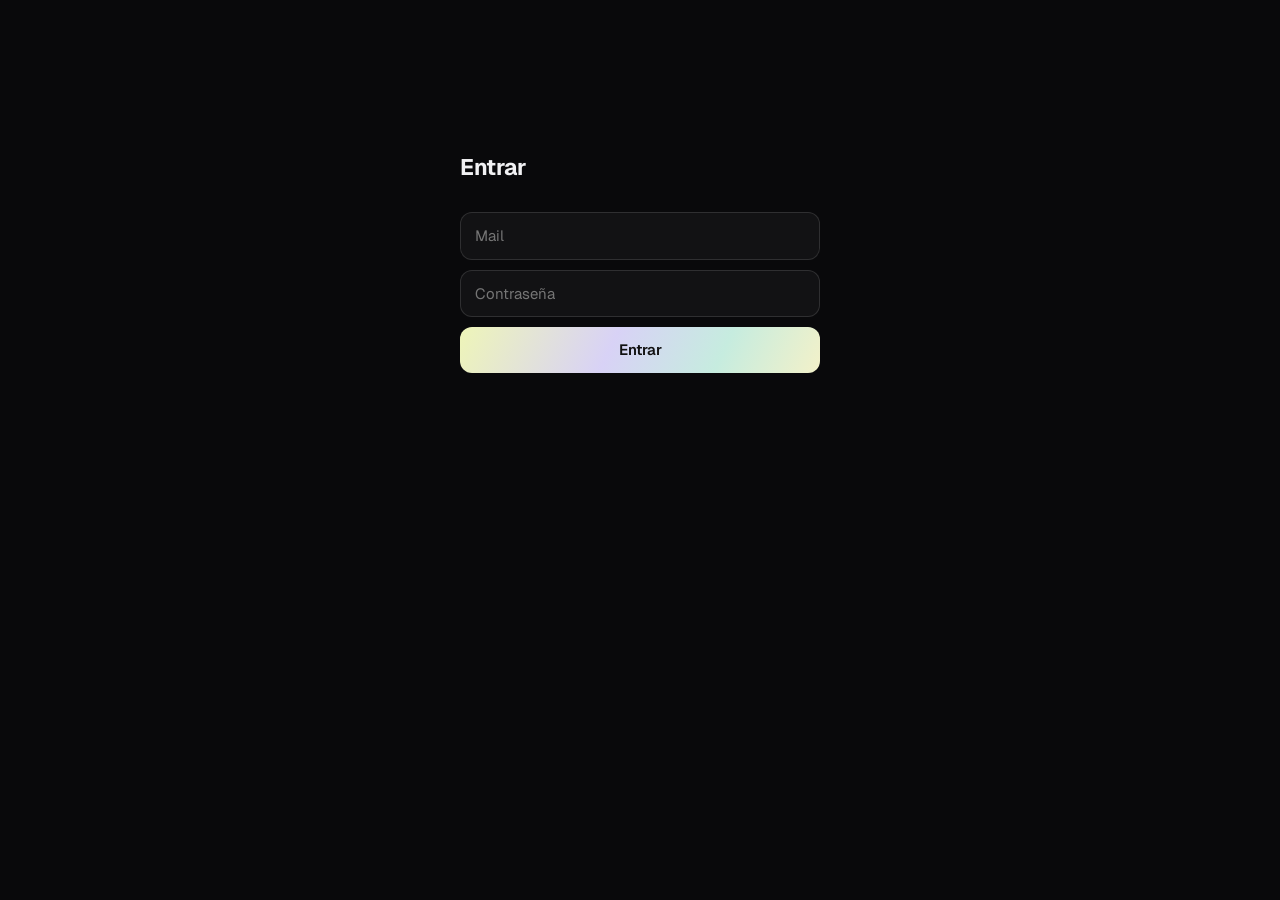
<file: atencion.html>
<!doctype html>
<html lang="es">
<head>
<meta charset="utf-8">
<meta name="viewport" content="width=device-width, initial-scale=1, viewport-fit=cover">
<title>Atención al cliente</title>
<meta name="robots" content="noindex">
<link rel="preconnect" href="https://fonts.googleapis.com"><link rel="preconnect" href="https://fonts.gstatic.com" crossorigin>
<link href="https://fonts.googleapis.com/css2?family=Geist:wght@200..800&family=Geist+Mono:wght@400;500;600&display=swap" rel="stylesheet">
<link rel="stylesheet" href="styles.css?v=60">
<link rel="stylesheet" href="glass.css?v=12">
<link rel="stylesheet" href="pulido.css?v=1">
<link rel="stylesheet" href="mesa.css?v=16">
<link rel="stylesheet" href="atc.css?v=10">
<style>
  /* (07/11) página SOLO de Atención al cliente, para Tomi: supervisa al bot (privados, comentarios, mails, reclamos) */
  body.solo-atc { min-height: 100vh; }
  .sa-top { display: flex; align-items: center; justify-content: space-between; gap: 12px; padding: max(14px, env(safe-area-inset-top)) 18px 10px; }
  .sa-top h1 { font-size: 18px; margin: 0; }
  .sa-top button { background: none; border: 1px solid var(--linea-2, rgba(255,255,255,.18)); color: inherit; border-radius: 999px; padding: 6px 14px; cursor: pointer; font: inherit; font-size: 13px; }
  #sa-main { padding: 0 16px 24px; }
  .sa-login { max-width: 360px; margin: 12vh auto 0; display: grid; gap: 10px; }
  .sa-login input { padding: 12px 14px; border-radius: 12px; border: 1px solid var(--linea-2, rgba(255,255,255,.18)); background: rgba(255,255,255,.04); color: inherit; font: inherit; }
  .sa-login button { padding: 12px; border-radius: 12px; border: 0; background: var(--torna, #fff); color: #111; font-weight: 600; cursor: pointer; }
  .sa-err { color: #ff8a8a; min-height: 1.2em; font-size: 13px; }
  .sa-toast { position: fixed; left: 50%; bottom: calc(18px + env(safe-area-inset-bottom, 0px)); transform: translateX(-50%); background: #1d1d22; border: 1px solid rgba(255,255,255,.15); padding: 10px 16px; border-radius: 12px; font-size: 14px; z-index: 50; max-width: 90vw; }
  .sa-toast.error { border-color: #ff6b6b; }
  @media (max-width: 760px) {
    .sa-top { padding: max(8px, env(safe-area-inset-top)) 12px 4px; }
    .sa-top button { padding: 5px 12px; font-size: 12.5px; }
    #sa-main { padding: 0 12px 16px; position: relative; }
    body.en-chat .sa-top { display: none; }
  }
</style>
</head>
<body class="solo-atc">
<header class="sa-top"><span></span><button type="button" id="sa-salir" hidden>Salir</button></header>
<main id="sa-main"></main>
<script>
"use strict";
(() => {
  const API = "https://tppcpnfzcxxusdhrlmdx.supabase.co/functions/v1/atc";
  const ls = { get: (k) => { try { return localStorage.getItem(k) || ""; } catch { return ""; } }, set: (k, v) => { try { localStorage.setItem(k, v); } catch {} }, del: (k) => { try { localStorage.removeItem(k); } catch {} } };
  const main = document.getElementById("sa-main"), salir = document.getElementById("sa-salir");
  function toast(t, tipo = "ok", ms = 4000) {
    const d = document.createElement("div"); d.className = "sa-toast " + tipo; d.textContent = t; document.body.appendChild(d); setTimeout(() => d.remove(), ms);
  }
  function login(msg = "") {
    salir.hidden = true;
    main.innerHTML = `<form class="sa-login" id="sa-f" autocomplete="on"><h2>Entrar</h2>
      <input id="sa-mail" type="email" autocomplete="username" placeholder="Mail" required>
      <input id="sa-pass" type="password" autocomplete="current-password" placeholder="Contraseña" required>
      <button type="submit">Entrar</button><div class="sa-err" role="alert"></div></form>`;
    main.querySelector(".sa-err").textContent = msg;
    document.getElementById("sa-f").onsubmit = async (e) => {
      e.preventDefault();
      const v = `${document.getElementById("sa-mail").value.trim().toLowerCase()}|${document.getElementById("sa-pass").value}`;
      const r = await fetch(`${API}?accion=bots`, { headers: { "x-app-clave": v } }).catch(() => null);
      if (!r || r.status === 401) { main.querySelector(".sa-err").textContent = r ? "Mail o contraseña incorrectos" : "Sin conexión"; return; }
      ls.set("dash_clave", v);
      const full = await fetch("https://tppcpnfzcxxusdhrlmdx.supabase.co/functions/v1/app-movil?accion=pres_dias", { headers: { "x-app-clave": v } }).catch(() => null);
      if (full && full.status === 401) ls.set("dash_rol", "atc");
      abrir();
    };
  }
  function cargarAtc() {
    return new Promise((ok, mal) => { if (window.Atc) return ok(); const s = document.createElement("script"); s.src = "atc.js?v=9"; s.onload = ok; s.onerror = mal; document.body.appendChild(s); });
  }
  async function abrir() {
    if (!ls.get("dash_clave")) return login();
    salir.hidden = false;
    try { await cargarAtc(); } catch { main.textContent = "No se pudo cargar. Recargá la página."; return; }
    window.Atc.montar(main, { toast, login: (m) => { ls.del("dash_clave"); login(m); } });
    new MutationObserver(() => document.body.classList.toggle("en-chat", !!main.querySelector(".v-chat"))).observe(main, { childList: true, subtree: false });
  }
  salir.onclick = () => { ls.del("dash_clave"); ls.del("dash_rol"); ls.del("dash_usuario"); login(); };
  abrir();
})();
</script>
</body>
</html>
</file>
<file: styles.css>
/* ===== Tokens ===== */
:root {
  color-scheme: light;
  --papel: #ffffff;
  --papel-2: #f3f4f6;
  --tarjeta: #ffffff;
  --tinta: #1f1d19;
  --tinta-2: #3b372f;
  --mut: #5f6368;
  --linea: #d9dce1;
  --sombra: #1f1d19;
  --acento: #2f5d62;
  --acento-tx: #fbf8f0;
  --marca: #f3e29a;          /* resaltador de selección */
  --marca-borde: #1f1d19;
  --peligro: #a3361f;
  --ok: #2f6b2a;
  --foco: #2f5d62;
  --prueba: #a3361f;

  /* ROAS: fondo / texto */
  --r-rojo-bg: #f2d2c8;   --r-rojo-tx: #8f2a17;
  --r-nar-bg: #f6dcbd;    --r-nar-tx: #93460c;
  --r-ama-bg: #f2e5a0;    --r-ama-tx: #6b5600;
  --r-ver-bg: #d5e8c8;    --r-ver-tx: #2b6226;
  --r-vf-bg:  #2f6b2a;    --r-vf-tx:  #f6fbef;
  --r-gris-bg: #e4dfd2;   --r-gris-tx: #6d6556;

  --f-titulo: "Space Grotesk", ui-sans-serif, system-ui, -apple-system, sans-serif;
  --f-texto: "Space Grotesk", ui-sans-serif, system-ui, -apple-system, sans-serif;

  --r-btn: 8px;
  --r-card: 10px;
  --r-chip: 6px;
  --gutter: 16px;
}
@media (prefers-color-scheme: dark) {
  :root:not([data-theme="light"]) {
    color-scheme: dark;
    --papel: #1b1a17;
    --papel-2: #24221e;
    --tarjeta: #262420;
    --tinta: #ece5d3;
    --tinta-2: #d6cfbd;
    --mut: #a49b88;
    --linea: #4a453b;
    --sombra: #625a4b;
    --acento: #8fc0c4;
    --acento-tx: #142224;
    --marca: #554a1c;
    --marca-borde: #f0d65a;
    --peligro: #ff9d86;
    --ok: #9ad88a;
    --foco: #8fc0c4;
    --prueba: #ff9d86;
    --r-rojo-bg: #4d2219;  --r-rojo-tx: #ffab98;
    --r-nar-bg: #4d3117;   --r-nar-tx: #ffbe7d;
    --r-ama-bg: #463f12;   --r-ama-tx: #f2db6c;
    --r-ver-bg: #22401f;   --r-ver-tx: #a3df93;
    --r-vf-bg:  #8fd57f;   --r-vf-tx:  #10230e;
    --r-gris-bg: #34312b;  --r-gris-tx: #a49b88;
  }
}
:root[data-theme="dark"] {
  color-scheme: dark;
  --papel: #1b1a17;
  --papel-2: #24221e;
  --tarjeta: #262420;
  --tinta: #ece5d3;
  --tinta-2: #d6cfbd;
  --mut: #a49b88;
  --linea: #4a453b;
  --sombra: #625a4b;
  --acento: #8fc0c4;
  --acento-tx: #142224;
  --marca: #554a1c;
  --marca-borde: #f0d65a;
  --peligro: #ff9d86;
  --ok: #9ad88a;
  --foco: #8fc0c4;
  --prueba: #ff9d86;
  --r-rojo-bg: #4d2219;  --r-rojo-tx: #ffab98;
  --r-nar-bg: #4d3117;   --r-nar-tx: #ffbe7d;
  --r-ama-bg: #463f12;   --r-ama-tx: #f2db6c;
  --r-ver-bg: #22401f;   --r-ver-tx: #a3df93;
  --r-vf-bg:  #8fd57f;   --r-vf-tx:  #10230e;
  --r-gris-bg: #34312b;  --r-gris-tx: #a49b88;
}

/* ===== Base ===== */
*, *::before, *::after { box-sizing: border-box; }
html { -webkit-text-size-adjust: 100%; }
html, body { margin: 0; background: var(--papel); color: var(--tinta); }
body {
  font: 15px/1.45 var(--f-texto);
  min-height: 100dvh;
  overflow-x: hidden;
  -webkit-tap-highlight-color: transparent;
  background-image: radial-gradient(color-mix(in srgb, var(--tinta) 6%, transparent) 1px, transparent 1.2px);
  background-size: 22px 22px;
}
button { font: inherit; color: inherit; }
:focus-visible { outline: 3px solid var(--foco); outline-offset: 3px; border-radius: 6px; }
[hidden] { display: none !important; }
.num, .tab { font-variant-numeric: tabular-nums lining-nums; font-feature-settings: "tnum" 1, "lnum" 1; }
.sr { position: absolute; width: 1px; height: 1px; overflow: hidden; clip: rect(0 0 0 0); white-space: nowrap; }

#app { max-width: 1320px; margin: 0 auto; padding: calc(env(safe-area-inset-top) + 18px) max(var(--gutter), env(safe-area-inset-right)) calc(140px + env(safe-area-inset-bottom)) max(var(--gutter), env(safe-area-inset-left)); }

/* ===== Boceto ===== */
.boceto { position: relative; border-radius: var(--r-card); }
.boceto::before {
  content: ""; position: absolute; inset: 0; border: 1px solid var(--g-borde); border-radius: inherit;
  filter: url(#boceto); pointer-events: none;
}
.btn {
  position: relative; display: inline-flex; align-items: center; justify-content: center; gap: 6px;
  min-height: 40px; padding: 7px 14px; border: 1px solid var(--g-borde); border-radius: var(--r-btn);
  background: var(--tarjeta); -webkit-backdrop-filter: var(--g-blur); backdrop-filter: var(--g-blur); color: var(--tinta); cursor: pointer;
  font-family: var(--f-titulo); font-size: 16px; font-weight: 700; line-height: 1;
  box-shadow: var(--g-sombra);
  transition: transform .08s ease-out, box-shadow .08s ease-out, background-color .15s;
  touch-action: manipulation;
}
.btn:hover { background: var(--papel-2); }
.btn:active, .btn.hundido {  box-shadow: var(--g-sombra); }
.btn[disabled] { opacity: .45; cursor: not-allowed; transform: none; box-shadow: var(--g-sombra); }
.btn.pri { background: var(--tinta); color: var(--papel); }
.btn.pri:hover { background: var(--tinta-2); }
.btn.peligro { background: var(--peligro); color: var(--papel); border-color: var(--tinta); }
.btn.icono { width: 42px; padding: 0; font-family: var(--f-texto); font-size: 19px; font-weight: 600; }
.btn.chico { min-height: 32px; padding: 4px 11px; font-size: 14px; box-shadow: var(--g-sombra); }
.btn.chico:active {  box-shadow: var(--g-sombra); }
.btn.cargando { pointer-events: none; opacity: .7; }
.btn.cargando .gira { display: inline-block; animation: gira 0.9s linear infinite; }

.link { background: none; border: 0; padding: 2px 4px; color: var(--tinta); text-decoration: underline wavy color-mix(in srgb, var(--tinta) 45%, transparent); text-underline-offset: 4px; cursor: pointer; font-family: var(--f-titulo); font-size: 15px; }

/* ===== Header ===== */
.top { display: flex; align-items: flex-start; justify-content: space-between; gap: 12px; margin-bottom: 22px; }
.marca h1 { margin: 0; font-family: var(--f-titulo); font-size: clamp(34px, 6vw, 46px); line-height: 1; font-weight: 700; letter-spacing: .5px; }
.garabato { display: block; width: clamp(130px, 22vw, 170px); height: 12px; margin: 2px 0 2px -2px; color: var(--acento); }
.hola { margin: 2px 0 0; font-family: var(--f-titulo); font-size: 18px; color: var(--mut); }
.acciones-top { display: flex; align-items: center; gap: 10px; flex-wrap: wrap; justify-content: flex-end; padding-top: 4px; }
.badges { display: flex; gap: 8px; flex-wrap: wrap; justify-content: flex-start; margin-top: 8px; }
.badges:empty { display: none; }
.badge { font-family: var(--f-titulo); font-weight: 700; font-size: 13px; letter-spacing: .6px; padding: 3px 9px 2px; border: 2px solid var(--prueba); color: var(--prueba); border-radius: var(--r-chip); white-space: nowrap; }
.badge.demo { border-color: var(--acento); color: var(--acento); transform: rotate(1.5deg); }
.menu-wrap { position: relative; }
.menu { position: absolute; right: 0; top: calc(100% + 10px); z-index: 30; width: 260px; padding: 8px; background: var(--tarjeta); -webkit-backdrop-filter: var(--g-blur); backdrop-filter: var(--g-blur); box-shadow: var(--g-sombra); }
.menu .item { display: flex; align-items: center; justify-content: space-between; gap: 10px; width: 100%; padding: 10px; background: none; border: 0; border-radius: 8px; text-align: left; cursor: pointer; font-family: var(--f-titulo); font-size: 17px; }
.menu .item:hover { background: var(--papel-2); }
.menu .item small { font-family: var(--f-texto); font-size: 12px; color: var(--mut); }
.menu hr { border: 0; border-top: 1px solid var(--linea); margin: 6px 4px; }

/* ===== Barra de período ===== */
.controles { display: flex; align-items: center; justify-content: space-between; gap: 10px 14px; flex-wrap: wrap; margin-bottom: 18px; }
.periodos { display: inline-flex; gap: 8px; flex-wrap: wrap; }
.periodos .btn[aria-pressed="true"] { background: var(--tinta); color: var(--papel);  box-shadow: var(--g-sombra); }
.hora { display: flex; align-items: center; gap: 8px; color: var(--mut); font-size: 13px; }
.hora .aviso { color: var(--r-nar-tx); background: var(--r-nar-bg); padding: 2px 8px; border-radius: var(--r-chip); font-weight: 600; }
.hint { margin: 0 0 16px; padding: 10px 14px; background: var(--r-ama-bg); color: var(--r-ama-tx); font-size: 14px; }
.hint.error { background: var(--r-rojo-bg); color: var(--r-rojo-tx); }

/* ===== Carrusel de métricas ===== */
.carr { display: grid; grid-template-columns: 48px minmax(0, 1fr) 48px; grid-template-areas: ". etiqueta ." "prev tarjetas next" ". pos ."; gap: 10px 14px; align-items: center; touch-action: pan-y; user-select: none; -webkit-user-select: none; }
.carr .etiqueta { grid-area: etiqueta; display: flex; align-items: baseline; gap: 10px; min-width: 0; }
.carr .etiqueta h2 { margin: 0; font-family: var(--f-titulo); font-size: 26px; line-height: 1.1; font-weight: 700; white-space: nowrap; overflow: hidden; text-overflow: ellipsis; }
.carr .etiqueta .ban { font-size: 24px; }
.carr .etiqueta small { color: var(--mut); font-size: 13px; white-space: nowrap; }
.carr .prev { grid-area: prev; } .carr .next { grid-area: next; }
.carr .flecha { width: 46px; height: 46px; font-size: 22px; font-family: var(--f-texto); }
.carr .tarjetas { grid-area: tarjetas; display: grid; grid-template-columns: repeat(5, minmax(0, 1fr)); gap: 16px; min-width: 0; }
.carr .pos { grid-area: pos; display: flex; align-items: center; justify-content: center; gap: 12px; }
.puntos { display: flex; gap: 4px; flex-wrap: wrap; justify-content: center; }
.punto { width: 22px; height: 22px; padding: 0; border: 0; background: none; cursor: pointer; display: grid; place-items: center; }
.punto::after { content: ""; width: 9px; height: 9px; border: 1px solid var(--g-borde); border-radius: 50%; background: transparent; transition: transform .15s; }
.punto[aria-current="true"]::after { background: var(--tinta); transform: scale(1.25); }
.contador { font-size: 13px; color: var(--mut); min-width: 44px; text-align: center; }

.met { padding: 14px 16px 15px; background: var(--tarjeta); -webkit-backdrop-filter: var(--g-blur); backdrop-filter: var(--g-blur); box-shadow: var(--g-sombra); min-width: 0; }
.met .lbl { font-family: var(--f-titulo); font-size: 16px; color: var(--mut); line-height: 1.2; }
.met .val { margin-top: 6px; font-size: clamp(21px, 2vw, 27px); font-weight: 700; line-height: 1.1; letter-spacing: -.3px; white-space: nowrap; overflow: hidden; text-overflow: ellipsis; }
.met .val.chip-roas { display: inline-block; padding: 2px 10px; margin-left: -4px; border-radius: var(--r-chip); }
.met .sub { margin-top: 4px; font-size: 12.5px; color: var(--mut); white-space: nowrap; overflow: hidden; text-overflow: ellipsis; }
.met .val.neg { color: var(--peligro); }
.met .mon { font-size: .58em; font-weight: 600; margin-right: 4px; opacity: .75; letter-spacing: 0; }
.izq, .der { display: inline-flex; }
.izq { transform: scaleX(-1); }
.flecha svg { display: block; }
.met .val.positivo { color: var(--ok); }
.tarjetas.entra-der { animation: entraDer .26s cubic-bezier(.2, .8, .2, 1); }
.tarjetas.entra-izq { animation: entraIzq .26s cubic-bezier(.2, .8, .2, 1); }
@keyframes entraDer { from { opacity: .2; transform: translateX(28px); } to { opacity: 1; transform: none; } }
@keyframes entraIzq { from { opacity: .2; transform: translateX(-28px); } to { opacity: 1; transform: none; } }

/* ===== ROAS ===== */
.roas { display: inline-block; min-width: 54px; padding: 3px 9px; border-radius: var(--r-chip); font-weight: 700; text-align: center; }
.roas.rojo { background: var(--r-rojo-bg); color: var(--r-rojo-tx); }
.roas.naranja { background: var(--r-nar-bg); color: var(--r-nar-tx); }
.roas.amarillo { background: var(--r-ama-bg); color: var(--r-ama-tx); }
.roas.verde { background: var(--r-ver-bg); color: var(--r-ver-tx); }
.roas.verde-fuerte { background: var(--r-vf-bg); color: var(--r-vf-tx); }
.roas.gris { background: var(--r-gris-bg); color: var(--r-gris-tx); }

/* ===== Tabla ===== */
.seccion-camp { margin-top: 34px; }
.cab-tabla { display: flex; align-items: baseline; justify-content: space-between; gap: 10px; flex-wrap: wrap; margin-bottom: 12px; }
.cab-tabla h2 { margin: 0; font-family: var(--f-titulo); font-size: 28px; line-height: 1; }
.cab-tabla h2 small { font-family: var(--f-texto); font-size: 14px; color: var(--mut); font-weight: 500; margin-left: 6px; }
.toggle-chico { display: inline-flex; align-items: center; gap: 8px; cursor: pointer; font-family: var(--f-titulo); font-size: 15px; color: var(--mut); background: none; border: 0; padding: 4px; }
.toggle-chico .mini { width: 32px; height: 18px; border: 1px solid var(--g-borde); border-radius: 8px; position: relative; background: var(--papel-2); }
.toggle-chico .mini::after { content: ""; position: absolute; top: 1px; left: 2px; width: 11px; height: 11px; border-radius: 50%; background: var(--tinta); transition: transform .15s; }
.toggle-chico[aria-checked="true"] .mini { background: var(--marca); }
.toggle-chico[aria-checked="true"] .mini::after { transform: translateX(13px); }

.tabla-caja { background: var(--tarjeta); -webkit-backdrop-filter: var(--g-blur); backdrop-filter: var(--g-blur); box-shadow: var(--g-sombra); padding: 4px; }
.tabla-scroll { overflow-x: auto; -webkit-overflow-scrolling: touch; overscroll-behavior-x: contain; border-radius: 8px; }
table.camp { width: 100%; min-width: 600px; border-collapse: separate; border-spacing: 0; }
.camp th { position: sticky; top: 0; font-family: var(--f-titulo); font-weight: 700; font-size: 15px; color: var(--mut); text-align: right; padding: 10px 14px 8px; border-bottom: 1px solid var(--g-borde); background: var(--tarjeta); -webkit-backdrop-filter: var(--g-blur); backdrop-filter: var(--g-blur); white-space: nowrap; }
.camp th:first-child { text-align: left; }
.camp td { padding: 10px 14px; border-bottom: 1px solid var(--linea); text-align: right; white-space: nowrap; vertical-align: middle; background: var(--tarjeta); -webkit-backdrop-filter: var(--g-blur); backdrop-filter: var(--g-blur); }
.camp tr:last-child td { border-bottom: 0; }
.camp td.nom, .camp th.nom { position: sticky; left: 0; z-index: 1; text-align: left; white-space: normal; width: 44%; min-width: 210px; max-width: 460px; }
.camp th.nom { z-index: 2; }
.camp td.nom { box-shadow: 6px 0 6px -6px color-mix(in srgb, var(--tinta) 30%, transparent); }
.fila { cursor: pointer; }
.fila:hover td { background: color-mix(in srgb, var(--papel-2) 70%, var(--tarjeta)); }
.fila.sel td { background: var(--marca); box-shadow: inset 0 2px 0 var(--marca-borde), inset 0 -2px 0 var(--marca-borde); }
.fila.sel td:first-child { box-shadow: inset 2px 2px 0 var(--marca-borde), inset 0 -2px 0 var(--marca-borde); }
.fila.sel td:last-child { box-shadow: inset -2px 2px 0 var(--marca-borde), inset 0 -2px 0 var(--marca-borde); }
.fila:focus-visible { outline: none; }
.fila:focus-visible td { box-shadow: inset 0 3px 0 var(--foco), inset 0 -3px 0 var(--foco); }
.nomwrap { display: flex; align-items: center; gap: 8px; min-width: 0; }
.nomwrap .txt { min-width: 0; }
.nomwrap .n { font-weight: 600; line-height: 1.25; overflow-wrap: anywhere; }
.nomwrap .sub { font-size: 12px; color: var(--mut); line-height: 1.3; margin-top: 2px; }
.nomwrap .sub a { color: var(--acento); }
.nivel-1 .nomwrap { padding-left: 24px; }
.nivel-2 .nomwrap { padding-left: 52px; }
.nivel-1 .n { font-weight: 500; }
.nivel-2 .n { font-weight: 400; font-size: 14px; }
.nivel-1 td, .nivel-2 td { background: color-mix(in srgb, var(--papel) 35%, var(--tarjeta)); }
.tg { flex: none; width: 30px; height: 30px; display: grid; place-items: center; border: 1px solid var(--g-borde); border-radius: 8px; background: var(--papel); cursor: pointer; font-size: 13px; line-height: 1; padding: 0; transition: transform .15s ease-out; box-shadow: var(--g-sombra); }
.tg:active {  box-shadow: 0 0 0 var(--sombra); }
.tg span { display: inline-flex; transition: transform .18s ease-out; }
.tg[aria-expanded="true"] span { transform: rotate(90deg); }
.tg-hueco { flex: none; width: 30px; }
.dot { flex: none; width: 11px; height: 11px; border-radius: 50%; border: 1px solid var(--g-borde); }
.dot.on { background: var(--ok); border-color: var(--ok); box-shadow: 0 0 0 3px color-mix(in srgb, var(--ok) 22%, transparent); }
.dot.off { background: transparent; border-color: var(--mut); }
.dot.raro { background: var(--r-nar-tx); border-color: var(--r-nar-tx); }
.estado-tx { font-size: 11px; color: var(--mut); border: 1.5px solid var(--linea); border-radius: 8px; padding: 0 5px; margin-left: 4px; white-space: nowrap; }
.neg { color: var(--peligro); }
.fila-info td { text-align: left; color: var(--mut); font-size: 14px; cursor: default; }
.fila-info .nomwrap { padding-left: 52px; }
.vacio { padding: 34px 16px; text-align: center; color: var(--mut); font-family: var(--f-titulo); font-size: 18px; }
.cargador { display: inline-block; width: 16px; height: 16px; border: 1px solid var(--g-borde); border-right-color: transparent; border-radius: 50%; animation: gira .8s linear infinite; vertical-align: -3px; margin-right: 8px; }
@keyframes gira { to { transform: rotate(360deg); } }
.esqueleto { height: 120px; background: linear-gradient(90deg, var(--papel-2), var(--tarjeta), var(--papel-2)); background-size: 200% 100%; animation: brillo 1.4s ease-in-out infinite; }
@keyframes brillo { 0% { background-position: 100% 0; } 100% { background-position: -100% 0; } }

/* ===== Barra flotante ===== */
.barra {
  position: fixed; left: 50%; bottom: calc(14px + env(safe-area-inset-bottom)); transform: translateX(-50%); z-index: 20;
  width: min(760px, calc(100% - 2 * var(--gutter))); padding: 10px 14px;
  display: flex; align-items: center; gap: 10px 14px; flex-wrap: wrap;
  background: var(--tarjeta); -webkit-backdrop-filter: var(--g-blur); backdrop-filter: var(--g-blur); box-shadow: var(--g-sombra);
  animation: sube .22s cubic-bezier(.2, .8, .2, 1);
}
@keyframes sube { from { opacity: 0; transform: translate(-50%, 24px); } to { opacity: 1; transform: translate(-50%, 0); } }
.barra .cuenta { font-family: var(--f-titulo); font-size: 18px; font-weight: 700; line-height: 1.1; }
.barra .cuenta small { display: block; font-family: var(--f-texto); font-weight: 400; font-size: 12px; color: var(--mut); }
.barra .sp { flex: 1; }
.acciones-sel { display: flex; align-items: center; gap: 10px 14px; }
.caps { display: inline-flex; gap: 10px; }
.camp .mon { font-size: .78em; opacity: .7; margin-right: 3px; }
.barra .grupo-sw { display: flex; align-items: center; gap: 10px; }
.sw-lbl { font-family: var(--f-titulo); font-size: 16px; min-width: 66px; text-align: right; }
.switch { position: relative; width: 74px; height: 38px; padding: 0; border: 1px solid var(--g-borde); border-radius: 8px; background: var(--papel-2); cursor: grab; box-shadow: var(--g-sombra); touch-action: none; }
.switch[aria-checked="true"] { background: var(--r-ver-bg); }
.switch[aria-checked="mixed"] { background: repeating-linear-gradient(-45deg, var(--papel-2) 0 6px, var(--marca) 6px 12px); }
.switch .perilla { position: absolute; top: 3px; left: 3px; width: 27px; height: 27px; border-radius: 48% 52% 50% 46%; background: var(--tinta); transition: transform .18s cubic-bezier(.2, .8, .2, 1); }
.switch[aria-checked="true"] .perilla { transform: translateX(36px); }
.switch[aria-checked="mixed"] .perilla { transform: translateX(18px); }
.switch.arrastrando .perilla { transition: none; }

/* ===== Modal ===== */
.velo { position: fixed; inset: 0; z-index: 40; display: grid; place-items: center; padding: max(16px, env(safe-area-inset-top)) 16px max(16px, env(safe-area-inset-bottom)); background: color-mix(in srgb, var(--tinta) 38%, transparent); animation: aparece .16s ease-out; }
@keyframes aparece { from { opacity: 0; } to { opacity: 1; } }
.dialogo { width: min(560px, 100%); max-height: calc(100dvh - 32px); overflow: auto; padding: 22px 22px 18px; background: var(--tarjeta); -webkit-backdrop-filter: var(--g-blur); backdrop-filter: var(--g-blur); box-shadow: var(--g-sombra); animation: entraModal .2s cubic-bezier(.2, .8, .2, 1); }
.dialogo.ancho { width: min(680px, 100%); }
@keyframes entraModal { from { opacity: 0; transform: scale(.96) rotate(-.6deg); } to { opacity: 1; transform: none; } }
.dialogo h3 { margin: 0 0 6px; font-family: var(--f-titulo); font-size: 25px; line-height: 1.15; }
.dialogo p { margin: 6px 0; }
.dialogo .mut { color: var(--mut); font-size: 14px; }
.dialogo .botones { display: flex; justify-content: flex-end; gap: 12px; margin-top: 18px; flex-wrap: wrap; position: sticky; bottom: -18px; padding: 12px 0 4px; background: var(--tarjeta); -webkit-backdrop-filter: var(--g-blur); backdrop-filter: var(--g-blur); }
.lista-nombres { margin: 10px 0 0; padding: 0; list-style: none; max-height: 240px; overflow: auto; border-top: 1px solid var(--linea); }
.lista-nombres li { padding: 7px 2px; border-bottom: 1px solid var(--linea); font-size: 14px; display: flex; gap: 8px; align-items: baseline; }
.lista-nombres li .niv { font-family: var(--f-titulo); color: var(--mut); font-size: 13px; flex: none; min-width: 62px; }
.opciones { display: grid; gap: 12px; margin-top: 14px; }
.opcion { text-align: left; display: block; width: 100%; padding: 14px 16px; border: 1px solid var(--g-borde); border-radius: var(--r-card); background: var(--papel); cursor: pointer; box-shadow: var(--g-sombra); transition: transform .08s, box-shadow .08s; }
.opcion:hover { background: var(--papel-2); }
.opcion:active {  box-shadow: var(--g-sombra); }
.opcion b { font-family: var(--f-titulo); font-size: 20px; display: block; }
.opcion span { color: var(--mut); font-size: 14px; }
.calculo { margin-top: 12px; padding: 12px 14px; background: var(--papel); border: 1px solid var(--linea); border-radius: var(--r-card); font-size: 15px; }
.calculo .formula { font-size: 17px; font-weight: 600; }
.chips { display: flex; flex-wrap: wrap; gap: 8px; margin: 10px 0 4px; }
.chip { padding: 4px 12px; border: 1px solid var(--g-borde); border-radius: var(--r-chip); background: var(--marca); font-weight: 700; box-shadow: var(--g-sombra); }
.datos { display: grid; grid-template-columns: max-content 1fr; gap: 6px 14px; margin-top: 14px; font-size: 14.5px; }
.datos dt { font-family: var(--f-titulo); color: var(--mut); font-size: 15px; }
.datos dd { margin: 0; min-width: 0; overflow-wrap: anywhere; }
.avisos { margin: 14px 0 0; padding: 10px 14px 10px 30px; background: var(--r-ama-bg); color: var(--r-ama-tx); border-radius: var(--r-card); font-size: 14px; }
.avisos li { margin: 3px 0; }
.err-box { margin-top: 12px; padding: 12px 14px; background: var(--r-rojo-bg); color: var(--r-rojo-tx); border-radius: var(--r-card); font-size: 15px; }
.ok-box { margin-top: 12px; padding: 12px 14px; background: var(--r-ver-bg); color: var(--r-ver-tx); border-radius: var(--r-card); font-size: 15px; }
.confirmar-escrito { margin-top: 16px; }
.confirmar-escrito label { font-family: var(--f-titulo); font-size: 16px; display: block; margin-bottom: 6px; }
input.campo { width: 100%; font: 17px var(--f-texto); padding: 11px 13px; border: 1px solid var(--g-borde); border-radius: 8px; background: var(--papel); color: var(--tinta); }
input.campo:focus-visible { outline: 3px solid var(--foco); outline-offset: 2px; }
details.log { margin-top: 12px; font-size: 13px; }
details.log summary { cursor: pointer; font-family: var(--f-titulo); font-size: 16px; }
details.log pre, .pre { white-space: pre-wrap; overflow-wrap: anywhere; font: 12.5px/1.45 ui-monospace, "SF Mono", Menlo, monospace; background: var(--papel); padding: 10px; border-radius: 8px; max-height: 260px; overflow: auto; }
.registro li { display: block; }

/* ===== Login ===== */
.login { max-width: 400px; margin: 9vh auto 0; padding: 26px 24px; background: var(--tarjeta); -webkit-backdrop-filter: var(--g-blur); backdrop-filter: var(--g-blur); box-shadow: var(--g-sombra); }
.login h2 { margin: 0 0 4px; font-family: var(--f-titulo); font-size: 30px; }
.login p { margin: 0 0 16px; color: var(--mut); }
.login .btn { width: 100%; margin-top: 14px; min-height: 46px; font-size: 19px; }
.login .con-ojo { position: relative; margin-top: 10px; }
.login .con-ojo .campo { padding-right: 52px; }
.login .ojo { position: absolute; right: 4px; top: 50%; transform: translateY(-50%); width: 44px; height: 44px; display: grid; place-items: center; border: 0; background: none; color: var(--mut); cursor: pointer; border-radius: 6px; }
.login .ojo:hover, .login .ojo[aria-pressed="true"] { color: var(--tinta); }
.login .ojo:focus-visible { outline: 3px solid var(--foco); outline-offset: 1px; }
.login .error { color: var(--peligro); font-weight: 600; margin-top: 10px; min-height: 1.4em; }

/* ===== Toasts ===== */
.toasts { position: fixed; left: 50%; transform: translateX(-50%); top: calc(14px + env(safe-area-inset-top)); z-index: 50; display: grid; gap: 10px; width: min(480px, calc(100% - 32px)); pointer-events: none; }
.toast { pointer-events: auto; padding: 11px 14px; background: var(--tinta); color: var(--papel); border-radius: var(--r-card); box-shadow: var(--g-sombra); font-size: 14.5px; animation: entraModal .2s ease-out; display: flex; gap: 10px; align-items: flex-start; }
.toast.error { background: var(--peligro); color: #fff; }
.toast > div { min-width: 0; }
.toast p { margin: 0 0 6px; }
.toast .t-grupo { margin: 0 0 8px; }
.toast .t-grupo ul { margin: 4px 0 0; padding-left: 18px; }
.toast .t-sel { margin-top: 2px; background: #fff; color: #1b1a17; border-color: #fff; }
.toast .x { margin-left: auto; background: none; border: 0; color: inherit; cursor: pointer; font-size: 16px; padding: 0 2px; }
:root[data-theme="dark"] .toast.error { color: #1b1a17; }
@media (prefers-color-scheme: dark) { :root:not([data-theme="light"]) .toast.error { color: #1b1a17; } }

/* ===== Responsive ===== */
@media (max-width: 1080px) {
  .carr .tarjetas { grid-template-columns: repeat(5, minmax(0, 1fr)); gap: 10px; }
  .carr .tarjetas .met .val { font-size: 19px; }
  .carr .tarjetas .met .sub { font-size: 11px; }
}
@media (max-width: 720px) {
  .carr { grid-template-columns: 44px minmax(0, 1fr) 44px; grid-template-areas: "prev etiqueta next" "tarjetas tarjetas tarjetas" "pos pos pos"; gap: 12px 8px; }
  .carr .etiqueta { justify-content: center; flex-direction: column; align-items: center; gap: 0; text-align: center; }
  .carr .etiqueta h2 { font-size: 22px; max-width: 100%; }
  .carr .flecha { width: 42px; height: 42px; }
  .carr .tarjetas { grid-template-columns: repeat(2, minmax(0, 1fr)); gap: 12px; }
  .met { padding: 11px 12px 12px; box-shadow: var(--g-sombra); }
  .met .lbl { font-size: 15px; }
  .met .val { font-size: 21px; }
  .controles { flex-direction: column; align-items: stretch; }
  .periodos { display: grid; grid-template-columns: repeat(4, 1fr); }
  .periodos .btn { padding: 7px 4px; font-size: 15px; }
  .hora { justify-content: space-between; }
  .camp td.nom, .camp th.nom { min-width: 158px; max-width: 168px; width: 168px; }
  .camp td, .camp th { padding: 8px 8px; font-size: 14px; }
  .camp th { font-size: 14px; }
  table.camp { min-width: 520px; }
  .nomwrap { gap: 6px; }
  .nomwrap .n { font-size: 13.5px; }
  .nomwrap .sub { font-size: 11.5px; }
  .tg { width: 26px; height: 26px; }
  .tg-hueco { width: 0; }
  .roas { min-width: 46px; padding: 2px 6px; }
  .nivel-1 .nomwrap { padding-left: 12px; }
  .nivel-2 .nomwrap { padding-left: 26px; }
  .fila-info .nomwrap { padding-left: 26px; }
  .barra { padding: 10px 12px; gap: 8px 10px; }
  .barra .sp { display: none; }
  .barra .cuenta { flex: 1; }
  .acciones-sel { flex-basis: 100%; justify-content: space-between; }
  .dialogo { padding: 18px 16px 16px; }
  .datos { grid-template-columns: 1fr; gap: 2px; }
  .datos dd { margin-bottom: 8px; }
  .marca h1 { font-size: 36px; }
  .hola { font-size: 16px; }
}
@media (max-width: 380px) {
  .met .val { font-size: 19px; }
}

/* ===== Movimiento reducido ===== */
@media (prefers-reduced-motion: reduce) {
  *, *::before, *::after { animation-duration: .001ms !important; animation-iteration-count: 1 !important; transition-duration: .001ms !important; scroll-behavior: auto !important; }
}
/* el diálogo scrollea: borde normal (el trazo con filtro se correría con el scroll) */
.dialogo.boceto::before { display: none; }
.dialogo { border: 1px solid var(--g-borde); }

/* ===== Tabla compacta con muchas columnas (09/10) ===== */
table.camp { min-width: 0; width: max-content; min-width: 100%; }
.camp th { font-family: var(--f-texto); font-size: 12px; font-weight: 600; letter-spacing: .1px; padding: 8px 10px 7px; white-space: normal; line-height: 1.2; min-width: 64px; max-width: 104px; vertical-align: bottom; }
.camp td { font-size: 13.5px; padding: 6px 10px; }
.camp td.nom, .camp th.nom { width: 300px; min-width: 240px; max-width: 320px; }
.camp th.nom { max-width: 320px; }
.nomwrap { gap: 6px; }
.nomwrap .n { font-size: 13.5px; line-height: 1.22; }
.nomwrap .sub { font-size: 11.5px; margin-top: 1px; }
.tg { width: 24px; height: 24px; }
.tg svg { width: 14px; height: 14px; }
.roas { min-width: 44px; padding: 1px 6px; font-size: 13px; }
.camp td.gana { color: var(--ok); font-weight: 600; }
.camp td.pierde { color: var(--peligro); font-weight: 600; }
.camp td.c-ganancia { font-weight: 700; }
.chip-tp { display: inline-block; margin-left: 4px; padding: 0 5px; font-size: 10.5px; font-weight: 700; letter-spacing: .3px; border: 1.5px solid var(--linea); border-radius: 6px; color: var(--mut); vertical-align: 1px; }
.cab-der { display: inline-flex; align-items: center; gap: 12px; flex-wrap: wrap; }
.cols-lista { display: grid; grid-template-columns: repeat(2, minmax(0, 1fr)); gap: 4px 14px; margin-top: 10px; }
.col-op { display: flex; align-items: center; gap: 8px; padding: 6px 2px; font-size: 14.5px; cursor: pointer; }
.col-op input { width: 18px; height: 18px; accent-color: var(--tinta); }
@media (max-width: 720px) {
  .camp th { font-size: 11px; padding: 6px 7px; min-width: 52px; max-width: 84px; }
  .camp td { font-size: 12.5px; padding: 5px 7px; }
  .camp td.nom, .camp th.nom { width: 150px; min-width: 140px; max-width: 150px; }
  .nomwrap .n { font-size: 12.5px; }
  .nomwrap .sub { font-size: 10.5px; }
  .tg { width: 22px; height: 22px; }
  .roas { min-width: 40px; font-size: 12px; padding: 1px 5px; }
  .cols-lista { grid-template-columns: 1fr; }
}
/* celular horizontal: más columnas a la vista */
@media (max-height: 500px) and (orientation: landscape) {
  .camp th { font-size: 11px; padding: 6px 7px; }
  .camp td { font-size: 12.5px; padding: 4px 7px; }
  .camp td.nom, .camp th.nom { width: 190px; min-width: 170px; max-width: 200px; }
  .nomwrap .n { font-size: 12.5px; }
  .nomwrap .sub { display: none; }
}
.nomwrap .n { overflow-wrap: break-word; word-break: normal; }
.nivel-1 .nomwrap { padding-left: 14px; }
.nivel-2 .nomwrap { padding-left: 28px; }
.nivel-2 .tg-hueco { width: 0; }
.fila-info .nomwrap { padding-left: 28px; }
.camp td.c-presupuesto { min-width: 110px; }
@media (max-width: 720px), (max-height: 500px) and (orientation: landscape) {
  .nivel-1 .nomwrap { padding-left: 8px; }
  .nivel-2 .nomwrap { padding-left: 16px; }
  .fila-info .nomwrap { padding-left: 16px; }
  .nomwrap { gap: 5px; }
}

.pres-ais { margin-top: 10px; }
.pres-ais label { display: block; font-size: 14px; font-weight: 600; margin-bottom: 4px; }
.pres-ais .campo { max-width: 180px; }

/* ===== Reglas (09/10) ===== */
.reglas-vista { max-width: 1040px; margin: 0 auto; }
.r-top { display: flex; align-items: center; gap: 10px 14px; flex-wrap: wrap; }
.r-top h2 { margin: 0; font-family: var(--f-titulo); font-size: 32px; line-height: 1; }
.r-top .sp { flex: 1; }
.r-intro { color: var(--mut); font-size: 14px; margin: 12px 0 14px; max-width: 72ch; }
.r-indice { display: flex; flex-wrap: wrap; gap: 8px; }
.r-indice .cuenta-g { font-size: 12px; color: var(--mut); font-weight: 600; }
.r-grupo { margin-top: 30px; scroll-margin-top: 16px; }
.r-grupo > h3 { font-family: var(--f-titulo); font-size: 23px; margin: 0 0 12px; display: flex; align-items: baseline; flex-wrap: wrap; gap: 4px 10px; }
.r-grupo > h3 small { font-family: var(--f-texto); font-size: 13px; color: var(--mut); font-weight: 500; }
.r-grupo > h3:focus { outline: none; }
.vacio.chico { padding: 14px; font-size: 15px; text-align: left; border: 1px solid var(--linea); border-radius: var(--r-card); }
.r-lista-g { display: grid; gap: 18px; grid-template-columns: repeat(auto-fill, minmax(min(100%, 440px), 1fr)); align-items: start; }
.regla { background: var(--tarjeta); -webkit-backdrop-filter: var(--g-blur); backdrop-filter: var(--g-blur); box-shadow: var(--g-sombra); padding: 14px 16px 12px; min-width: 0; display: flex; flex-direction: column; gap: 9px; }
.regla.sucia { box-shadow: 5px 5px 0 var(--acento); }
.regla.inactiva .r-frase, .regla.inactiva .r-vars, .regla.inactiva .r-desc { opacity: .55; }
.r-cab { display: flex; align-items: flex-start; justify-content: space-between; gap: 10px; }
.r-tit { min-width: 0; line-height: 1.3; }
.r-tit h4 { display: inline; margin: 0; font-family: var(--f-titulo); font-size: 18px; line-height: 1.2; overflow-wrap: anywhere; }
.r-id { display: inline-block; font: 600 11.5px/1.2 ui-monospace, "SF Mono", Menlo, monospace; color: var(--mut); border: 1.5px solid var(--linea); border-radius: 6px; padding: 1px 5px; margin-left: 6px; vertical-align: 2px; white-space: nowrap; }
.r-tag { display: inline-block; font-size: 11px; font-weight: 700; color: var(--acento); border: 1.5px solid var(--acento); border-radius: 6px; padding: 0 5px; margin-left: 6px; vertical-align: 2px; }
.r-activa { flex: none; font-size: 14px; padding: 2px; }
.r-activa[aria-checked="true"] { color: var(--ok); }
.r-desc { margin: 0; font-size: 13.5px; color: var(--mut); }
.r-frase { display: flex; flex-wrap: wrap; align-items: center; gap: 6px; margin: 0; font-size: 15px; line-height: 1.35; }
.r-frase .si, .r-frase .y, .r-frase .flecha-r { font-family: var(--f-titulo); font-weight: 700; color: var(--mut); }
.r-frase .flecha-r { font-size: 18px; color: var(--tinta); }
.cond { display: inline-flex; align-items: center; flex-wrap: wrap; gap: 5px; max-width: 100%; padding: 3px 8px; border: 1.5px solid var(--linea); border-radius: var(--r-chip); background: var(--papel); }
.cond.fija b { font-weight: 700; }
.cond-tx { font-size: 14px; color: var(--tinta-2); font-style: italic; max-width: 100%; overflow-wrap: anywhere; }
.acc { display: inline-flex; align-items: center; flex-wrap: wrap; gap: 6px; max-width: 100%; padding: 3px 9px; border-radius: var(--r-chip); background: var(--tinta); color: var(--papel); font-weight: 700; }
.vchip { font: inherit; font-weight: 700; color: var(--tinta); min-height: 28px; padding: 1px 8px; border: 1px solid var(--g-borde); border-radius: var(--r-chip); background: var(--marca); box-shadow: var(--g-sombra); cursor: pointer; transition: transform .08s, box-shadow .08s; }
.vchip:hover { transform: translate(-1px, -1px); box-shadow: var(--g-sombra); }
.vchip:active {  box-shadow: var(--g-sombra); }
.vchip.cambio { outline: 2px dashed var(--acento); outline-offset: 2px; }
.vchip.mal { border-color: var(--peligro); background: var(--r-rojo-bg); color: var(--r-rojo-tx); }
.vchip.roto { cursor: default; background: var(--r-gris-bg); }
.acc .vchip { box-shadow: 2px 2px 0 var(--papel-2); }
.vedit { display: inline-flex; align-items: center; gap: 4px; }
.vin { font: inherit; font-weight: 700; min-width: 4ch; max-width: 18ch; padding: 2px 6px; border: 2px solid var(--foco); border-radius: 6px; background: var(--papel); color: var(--tinta); }
.vin[aria-invalid="true"] { border-color: var(--peligro); }
.uni { font-size: 13px; font-weight: 600; opacity: .8; }
.r-vars { display: flex; flex-wrap: wrap; gap: 6px 12px; align-items: center; font-size: 14px; }
.r-lbl { font-family: var(--f-titulo); color: var(--mut); font-size: 13px; font-weight: 700; }
.vpar { display: inline-flex; gap: 6px; align-items: center; flex-wrap: wrap; }
.r-meta { font-size: 12.5px; color: var(--mut); }
.r-notas { font-size: 12.5px; color: var(--mut); }
.r-notas summary { cursor: pointer; }
.r-notas p { margin: 4px 0 0; }
.r-pie { display: flex; flex-wrap: wrap; gap: 8px 10px; align-items: center; border-top: 1px solid var(--linea); padding-top: 10px; }
.r-pie .sp { flex: 1; }
.modos { display: inline-flex; border: 1px solid var(--g-borde); border-radius: var(--r-btn); overflow: hidden; box-shadow: var(--g-sombra); }
.modo { border: 0; background: var(--tarjeta); -webkit-backdrop-filter: var(--g-blur); backdrop-filter: var(--g-blur); color: var(--tinta); padding: 5px 10px; min-height: 32px; font: 600 13.5px var(--f-titulo); cursor: pointer; }
.modo + .modo { border-left: 1px solid var(--g-borde); }
.modo:hover { background: var(--papel-2); }
.modo:focus-visible { outline: 3px solid var(--foco); outline-offset: -5px; }
.modo[aria-pressed="true"] { background: var(--tinta); color: var(--papel); }
.modo.m-auto[aria-pressed="true"] { background: var(--peligro); color: var(--papel); }
.r-guardar { display: flex; align-items: center; gap: 8px; flex-wrap: wrap; padding: 8px 10px; background: var(--marca); border: 2px solid var(--marca-borde); border-radius: var(--r-btn); }
.r-guardar span { flex: 1; font-weight: 700; font-size: 14px; }
.r-msg { color: var(--peligro); font-weight: 600; font-size: 13.5px; }
.r-msg:empty { display: none; }
.alerta-auto { margin-top: 14px; padding: 12px 14px; border: 2.5px solid var(--peligro); background: var(--r-rojo-bg); color: var(--r-rojo-tx); border-radius: var(--r-card); font-size: 14.5px; }
.alerta-auto b { display: block; font-family: var(--f-titulo); font-size: 19px; margin-bottom: 2px; }
.r-diff { width: 100%; border-collapse: collapse; margin-top: 12px; font-size: 14px; }
.r-diff th, .r-diff td { padding: 7px 6px; border-bottom: 1px solid var(--linea); text-align: left; vertical-align: top; overflow-wrap: anywhere; }
.r-diff thead th { font-family: var(--f-titulo); color: var(--mut); font-size: 13px; border-bottom: 1px solid var(--g-borde); }
.r-diff tbody th { font-weight: 600; }
.r-diff .antes, .r-hist .antes { color: var(--mut); text-decoration: line-through; }
.r-diff .desp { font-weight: 700; }
.r-hist li { display: block; }
.r-h-fila { font-size: 13.5px; margin-top: 2px; overflow-wrap: anywhere; }
.r-afecta { list-style: none; padding: 0; margin: 10px 0 0; display: grid; gap: 10px; max-height: 52vh; overflow: auto; }
.r-afecta li { padding: 10px 12px; border: 2px solid var(--linea); border-radius: var(--r-card); background: var(--papel); font-size: 14px; }
.r-af-cab { display: flex; gap: 8px; align-items: baseline; flex-wrap: wrap; }
.r-af-cab .niv { font-family: var(--f-titulo); color: var(--mut); font-size: 12.5px; text-transform: uppercase; letter-spacing: .4px; }
.r-af-cab b { overflow-wrap: anywhere; }
.r-mets { display: flex; flex-wrap: wrap; gap: 4px; margin-top: 6px; }
.mchip { font-size: 12.5px; padding: 1px 7px; border: 1.5px solid var(--linea); border-radius: 6px; background: var(--tarjeta); -webkit-backdrop-filter: var(--g-blur); backdrop-filter: var(--g-blur); }
.r-af-acc { margin-top: 6px; font-weight: 700; }
/* armador */
.pasos-w { display: flex; gap: 6px; flex-wrap: wrap; list-style: none; padding: 0; margin: 8px 0 16px; }
.pasos-w li { font-size: 12.5px; padding: 2px 8px; border: 1.5px solid var(--linea); border-radius: 6px; color: var(--mut); }
.pasos-w li.hecho { color: var(--tinta); }
.pasos-w li[aria-current="step"] { border-color: var(--tinta); color: var(--tinta); font-weight: 700; background: var(--marca); }
.w-campo { border: 0; padding: 0; margin: 0 0 16px; min-width: 0; }
.w-campo legend, .w-lbl { display: block; font-family: var(--f-titulo); font-size: 16px; font-weight: 600; margin-bottom: 7px; padding: 0; }
.w-ayuda { font-family: var(--f-texto); font-size: 12.5px; font-weight: 400; color: var(--mut); margin-top: 6px; }
legend .w-ayuda, .w-lbl .w-ayuda { margin: 0; }
.segs { display: flex; flex-wrap: wrap; gap: 8px; }
.seg { position: relative; }
.seg input { position: absolute; opacity: 0; width: 1px; height: 1px; }
.seg span { display: inline-flex; align-items: center; min-height: 36px; padding: 5px 12px; border: 1px solid var(--g-borde); border-radius: var(--r-btn); background: var(--tarjeta); -webkit-backdrop-filter: var(--g-blur); backdrop-filter: var(--g-blur); box-shadow: var(--g-sombra); cursor: pointer; font: 600 14.5px var(--f-titulo); }
.seg span:hover { background: var(--papel-2); }
.seg input:checked + span { background: var(--tinta); color: var(--papel);  box-shadow: var(--g-sombra); }
.seg input:focus-visible + span { outline: 3px solid var(--foco); outline-offset: 2px; }
select.campo, textarea.campo { width: 100%; min-width: 0; font: 15px var(--f-texto); padding: 9px 10px; border: 1px solid var(--g-borde); border-radius: 8px; background: var(--papel); color: var(--tinta); }
textarea.campo { resize: vertical; font-size: 16px; }
.cond-fila { display: grid; grid-template-columns: minmax(0, 1.5fr) minmax(0, .8fr) minmax(0, 1fr) auto; gap: 8px; align-items: center; }
.cond-fila input.campo { font-size: 15px; padding: 9px 10px; }
.c-val-wrap { display: flex; align-items: center; gap: 6px; min-width: 0; }
.c-val-wrap .campo { min-width: 0; }
.y-fila { font-family: var(--f-titulo); font-weight: 700; color: var(--mut); margin: 4px 0 4px 6px; }
.w-conds { margin-bottom: 12px; }
.w-quitar { min-width: 36px; padding: 4px 8px; }
.w-pct { max-width: 120px; }
.w-prueba:empty { display: none; }
.w-prueba { margin-top: 12px; }
@media (max-width: 720px) {
  .r-top h2 { font-size: 28px; }
  .regla { padding: 12px 12px 10px; box-shadow: var(--g-sombra); }
  .regla.sucia { box-shadow: 4px 4px 0 var(--acento); }
  .r-pie .sp { display: none; }
  .r-diff th, .r-diff td { padding: 6px 4px; font-size: 13px; }
}
@media (max-width: 520px) {
  .cond-fila { grid-template-columns: minmax(0, 1fr) minmax(0, 1fr) auto; }
  .cond-fila .c-met { grid-column: 1 / -1; }
  .r-pie .modos { width: 100%; }
  .r-pie .modo { flex: 1; padding: 5px 4px; }
}

/* ===== Jerarquía campaña › conjunto › anuncio (10/10, pedido de Lorenzo) ===== */
:root { --c-camp: #1f1d19; --c-conj: #2f5d62; --c-ad: #b06a12; }
@media (prefers-color-scheme: dark) { :root:not([data-theme="light"]) { --c-camp: #ece5d3; --c-conj: #8fc0c4; --c-ad: #f0b45e; } }
:root[data-theme="dark"] { --c-camp: #ece5d3; --c-conj: #8fc0c4; --c-ad: #f0b45e; }

/* etiqueta del nivel arriba del nombre */
.niv-tag { display: inline-block; font-size: 9.5px; font-weight: 700; letter-spacing: .7px; text-transform: uppercase; line-height: 1; padding: 2px 5px 2px; border-radius: 4px; margin-bottom: 3px; }
.niv-tag.niv-campana { color: var(--papel); background: var(--c-camp); }
.niv-tag.niv-conjunto { color: var(--papel); background: var(--c-conj); }
.niv-tag.niv-anuncio { color: var(--c-ad); background: color-mix(in srgb, var(--c-ad) 14%, var(--tarjeta)); border: 1px solid var(--c-ad); }

/* cada campaña arranca con una línea fuerte */
.camp tbody .fila.nivel-0 td { border-top: 1px solid var(--g-borde); border-bottom: 1.5px solid var(--linea); }
.camp tbody tr:first-child.fila.nivel-0 td { border-top: 0; }
.fila.nivel-0.abierta td { background: color-mix(in srgb, var(--c-camp) 7%, var(--tarjeta)); border-bottom: 2px solid var(--c-conj); }
.fila.nivel-0.abierta .n { font-weight: 700; }

/* conjuntos: fondo propio + riel izquierdo del color del conjunto */
.nivel-1 td { background: color-mix(in srgb, var(--c-conj) 9%, var(--tarjeta)); border-bottom: 1px solid color-mix(in srgb, var(--c-conj) 25%, transparent); }
.nivel-1 td.nom { box-shadow: inset 5px 0 0 var(--c-conj), 6px 0 6px -6px color-mix(in srgb, var(--tinta) 30%, transparent); }
.nivel-1 .nomwrap { padding-left: 18px; }
.fila.nivel-1.abierta td { background: color-mix(in srgb, var(--c-conj) 16%, var(--tarjeta)); border-bottom: 2px solid var(--c-ad); }
.fila.nivel-1.abierta .n { font-weight: 700; }

/* anuncios: más adentro, riel del conjunto + línea propia */
.nivel-2 td { background: color-mix(in srgb, var(--c-ad) 6%, var(--tarjeta)); border-bottom: 1px dashed color-mix(in srgb, var(--c-ad) 30%, transparent); }
.nivel-2 td.nom { box-shadow: inset 5px 0 0 var(--c-conj), 6px 0 6px -6px color-mix(in srgb, var(--tinta) 30%, transparent); }
.nivel-2 .nomwrap { margin-left: 30px; padding-left: 10px; border-left: 3px solid var(--c-ad); }
.fila-info td.nom, .fila-info td:first-child { box-shadow: inset 5px 0 0 var(--c-conj); background: color-mix(in srgb, var(--c-conj) 5%, var(--tarjeta)); }

/* seleccionado sigue mandando */
.fila.sel td { background: var(--marca); }

@media (max-width: 720px) {
  .nivel-1 .nomwrap { padding-left: 10px; }
  .nivel-2 .nomwrap { margin-left: 12px; padding-left: 6px; }
  .niv-tag { font-size: 8.5px; padding: 1px 4px; }
}

/* ===== Avisos: pop-up del evento (10/10) ===== */
.dialogo.dialogo-ev { width: min(520px, 100%); padding-top: 26px; }
.ev { --ev: var(--acento); text-align: center; }
.ev.ev-peligro { --ev: var(--peligro); }
.ev.ev-ok { --ev: var(--ok); }
.ev.ev-naranja { --ev: var(--r-nar-tx); }
.ev-cerrar { position: absolute; top: 10px; right: 10px; width: 36px; height: 36px; border: 0; border-radius: 50%; background: none; color: var(--mut); font-size: 18px; cursor: pointer; z-index: 2; }
.ev-cerrar:hover { background: var(--papel-2); color: var(--tinta); }
.ev-ico { width: 112px; height: 112px; margin: 0 auto 10px; display: grid; place-items: center; border-radius: 50% 46% 52% 48% / 48% 52% 46% 50%; background: color-mix(in srgb, var(--ev) 14%, var(--tarjeta)); color: var(--ev); transform: rotate(-3deg); }
.ev-ico.boceto::before { border-color: var(--ev); }
.ev-svg { width: 78px; height: 78px; overflow: visible; filter: url(#boceto); }
.ev-svg path { fill: none; stroke: currentColor; stroke-width: 4.2; stroke-linecap: round; stroke-linejoin: round; stroke-dasharray: 1; stroke-dashoffset: 1; animation: trazoEv .5s cubic-bezier(.3, .7, .3, 1) forwards; animation-delay: calc(.12s + var(--i) * .16s); }
@keyframes trazoEv { to { stroke-dashoffset: 0; } }
.ev-rotulo { font-family: var(--f-titulo); font-size: 12px; font-weight: 700; letter-spacing: 1.4px; text-transform: uppercase; color: var(--ev); }
.dialogo .ev-titulo { margin: 4px 0 0; font-size: clamp(24px, 6vw, 30px); line-height: 1.1; text-wrap: balance; }
.ev-garabato { display: block; width: 130px; height: 12px; margin: 4px auto 0; color: var(--ev); }
.ev-garabato path { fill: none; stroke: currentColor; stroke-width: 2.6; stroke-linecap: round; stroke-dasharray: 1; stroke-dashoffset: 1; animation: trazoEv .45s ease-out .55s forwards; }
.ev-por { margin: 16px 0 0; padding: 10px 14px 12px; text-align: left; border: 2px dashed color-mix(in srgb, var(--ev) 55%, var(--linea)); border-radius: var(--r-card); background: color-mix(in srgb, var(--ev) 5%, var(--tarjeta)); }
.ev-por-lbl { font-family: var(--f-titulo); font-size: 12px; font-weight: 700; letter-spacing: 1px; text-transform: uppercase; color: var(--mut); }
.dialogo .ev-por p { margin: 2px 0 0; font-size: 15.5px; line-height: 1.4; }
.ev-items { list-style: none; margin: 14px 0 0; padding: 0; text-align: left; max-height: min(320px, 42dvh); overflow: auto; border-top: 1px solid var(--linea); }
.ev-items li { padding: 10px 2px; border-bottom: 1px solid var(--linea); }
.ev-it-cab { display: flex; align-items: baseline; gap: 8px; }
.ev-it-cab .niv-tag { flex: none; margin: 0; position: relative; top: -1px; }
.ev-it-nom { font-weight: 700; font-size: 15px; line-height: 1.3; overflow-wrap: anywhere; }
.ev-it-cn { margin-top: 2px; font-size: 13px; color: var(--mut); overflow-wrap: anywhere; }
.ev-it-cn b { font-weight: 600; color: var(--tinta-2); }
.ev-it-datos { display: flex; flex-wrap: wrap; gap: 6px 12px; align-items: center; margin-top: 6px; font-size: 13.5px; }
.ev-presu { display: inline-flex; align-items: center; gap: 6px; padding: 3px 9px; border: 2px solid var(--ev); border-radius: var(--r-chip); background: color-mix(in srgb, var(--ev) 10%, var(--tarjeta)); }
.ev-presu b { color: var(--ev); }
.ev-flecha { font-weight: 700; color: var(--ev); }
.ev-dato { display: inline-flex; align-items: center; gap: 5px; color: var(--tinta-2); }
.ev-it-r { margin-top: 5px; font-size: 13.5px; color: var(--tinta-2); font-style: italic; }
.ev-it-r::before { content: "↳ "; font-style: normal; color: var(--mut); }
.dialogo-ev .botones { justify-content: center; }
.dialogo-ev .botones .btn { min-width: 200px; }
.ev-ejemplos { display: flex; flex-wrap: wrap; gap: 8px; margin-top: 12px; }

/* fila a la que llevó el aviso: pulso breve */
.fila.destello td { animation: destelloFila 1.1s ease-out 2; }
@keyframes destelloFila {
  0% { background: color-mix(in srgb, var(--acento) 45%, var(--marca)); }
  100% { background: var(--marca); }
}
@media (max-width: 520px) {
  .ev-ico { width: 96px; height: 96px; }
  .ev-svg { width: 66px; height: 66px; }
  .dialogo-ev .botones .btn { width: 100%; }
}
@media (prefers-reduced-motion: reduce) {
  .ev-svg path, .ev-garabato path { animation: none; stroke-dashoffset: 0; }
  .fila.destello td { animation: none; }
}
/* lo seleccionado manda también sobre filas abiertas (campaña/conjunto expandidos) */
table.camp tbody tr.fila.sel td { background: var(--marca); }

/* ===== Celular y cabecera (10/10, pedido de Lorenzo) ===== */
/* desplegable de oferta y mercado, ancho completo, arriba de los períodos */
.sel-grupo-caja { position: relative; display: block; width: 100%; margin: 0 0 14px; border: 1px solid var(--g-borde); border-radius: var(--r-btn); background: var(--tarjeta); -webkit-backdrop-filter: var(--g-blur); backdrop-filter: var(--g-blur); box-shadow: var(--g-sombra); }
.sel-grupo { appearance: none; -webkit-appearance: none; display: block; width: 100%; padding: 11px 44px 11px 14px; border: 0; border-radius: var(--r-btn); background: transparent; color: var(--tinta); font-family: var(--f-titulo); font-size: 17px; font-weight: 700; cursor: pointer; }
.sel-grupo:focus-visible { outline: 3px solid var(--foco); outline-offset: 2px; }
.sel-flecha { position: absolute; right: 14px; top: 50%; transform: translateY(-50%); pointer-events: none; color: var(--tinta); display: inline-flex; }

/* celda del nombre en el celular: nombre arriba a la izquierda, punto de estado arriba a la derecha, flecha de desplegar abajo a la izquierda */
@media (max-width: 720px) {
  .camp td.nom, .camp th.nom { width: 150px; min-width: 144px; max-width: 150px; }
  .camp td.nom .nomwrap .n { font-size: 12px; line-height: 1.2; }
  .camp td.nom .nomwrap .sub { font-size: 10px; }
  .niv-tag { font-size: 8px; padding: 1px 4px; }
  .camp td { font-size: 12px; padding: 5px 6px; }
  .camp th { font-size: 10.5px; padding: 6px 6px; }
  .roas { font-size: 11.5px; min-width: 38px; }
  .camp td.nom { vertical-align: top; }
  .camp td.nom .nomwrap { display: grid; grid-template-columns: minmax(0, 1fr) auto; grid-template-areas: "txt dot" "tg tg"; align-items: start; gap: 6px 6px; }
  .camp td.nom .nomwrap > .txt { grid-area: txt; }
  .camp td.nom .nomwrap > .est { grid-area: dot; margin-top: 2px; flex-direction: column; gap: 2px; }
  .camp td.nom .nomwrap > .tg { grid-area: tg; justify-self: start; }
  .camp td.nom .nomwrap > .tg-hueco { display: none; }
  .niv-tag { margin-bottom: 4px; }
}

/* ===== Secciones: slider Dashboard · Ranking · Cazador (11/10). La lista vive en app.js (SECCIONES). ===== */
.secciones { position: relative; max-width: 640px; margin: -6px 0 20px; }
.sec-pista { display: flex; gap: 10px; overflow-x: auto; overflow-y: hidden; scroll-snap-type: x mandatory; scroll-padding-inline: 2px; overscroll-behavior-x: contain; scrollbar-width: none; padding: 2px 6px 6px 2px; margin: -2px -6px -6px -2px; }
.sec-pista::-webkit-scrollbar { display: none; }
.sec-pista .seccion { flex: 0 0 auto; min-width: 132px; scroll-snap-align: start; white-space: nowrap; }
.secciones.hay-der .sec-pista { -webkit-mask-image: linear-gradient(to right, #000 calc(100% - 56px), transparent); mask-image: linear-gradient(to right, #000 calc(100% - 56px), transparent); }
.secciones.hay-izq .sec-pista { -webkit-mask-image: linear-gradient(to left, #000 calc(100% - 56px), transparent); mask-image: linear-gradient(to left, #000 calc(100% - 56px), transparent); }
.secciones.hay-izq.hay-der .sec-pista { -webkit-mask-image: linear-gradient(to right, transparent, #000 56px, #000 calc(100% - 56px), transparent); mask-image: linear-gradient(to right, transparent, #000 56px, #000 calc(100% - 56px), transparent); }
.sec-flecha { display: none; position: absolute; top: 50%; z-index: 2; width: 36px; height: 36px; margin-top: -20px; padding: 0; place-items: center; border: 1px solid var(--g-borde); border-radius: 50%; background: var(--tarjeta); -webkit-backdrop-filter: var(--g-blur); backdrop-filter: var(--g-blur); color: var(--tinta); box-shadow: var(--g-sombra); cursor: pointer; }
.sec-flecha:hover { background: var(--papel-2); }
.sec-flecha.izq { left: -8px; transform: none; } /* (27/10) la regla general .izq daba vuelta el botón y el svg otra vez: quedaba mirando a la derecha */
.sec-flecha.der { right: -8px; }
.sec-flecha.izq svg { transform: scaleX(-1); }
@media (hover: hover) and (pointer: fine) { .secciones.hay-izq .sec-flecha.izq, .secciones.hay-der .sec-flecha.der { display: grid; } }
.seccion { display: inline-flex; align-items: center; justify-content: center; gap: 8px; min-height: 48px; padding: 8px 14px; border: 1px solid var(--g-borde); border-radius: var(--r-btn); background: var(--tarjeta); -webkit-backdrop-filter: var(--g-blur); backdrop-filter: var(--g-blur); color: var(--tinta); cursor: pointer; font: 700 17px/1 var(--f-titulo); box-shadow: var(--g-sombra); transition: transform .08s ease-out, box-shadow .08s ease-out, background-color .15s; touch-action: manipulation; }
.seccion:hover { background: var(--papel-2); }
.seccion[aria-pressed="true"] { background: var(--tinta); color: var(--papel);  box-shadow: var(--g-sombra); }
.seccion svg { flex: none; }
@media (max-width: 720px) { .secciones { max-width: none; margin-top: -8px; } .sec-pista .seccion { min-width: 0; font-size: 16px; padding: 8px 16px; } }

/* ===== Ranking ===== */
.rk-estado { display: flex; align-items: center; justify-content: space-between; gap: 10px 16px; flex-wrap: wrap; margin-bottom: 14px; }
.compu { display: inline-flex; align-items: center; gap: 10px; min-height: 52px; padding: 7px 14px 7px 10px; border: 2px solid var(--linea); border-radius: var(--r-card); background: var(--tarjeta); -webkit-backdrop-filter: var(--g-blur); backdrop-filter: var(--g-blur); }
.compu-ico svg { display: block; width: 32px; height: 32px; overflow: visible; filter: url(#boceto); }
.compu-ico path { fill: none; stroke: currentColor; stroke-width: 2.6; stroke-linecap: round; stroke-linejoin: round; }
.compu-tx { display: flex; flex-direction: column; line-height: 1.15; }
.compu-tx b { font-family: var(--f-titulo); font-size: 17px; }
.compu-tx small { color: var(--mut); font-size: 12.5px; margin-top: 2px; }
.compu.on { border-color: var(--ok); background: color-mix(in srgb, var(--ok) 9%, var(--tarjeta)); }
.compu.on .compu-ico, .compu.on b { color: var(--ok); }
.compu.off { border-style: dashed; }
.compu.off .compu-ico, .compu.off b { color: var(--mut); }
.rk-controles { margin-bottom: 16px; }
.rk-salto { width: auto; min-width: 230px; margin: 0; }
.rk-salto .sel-grupo { font-size: 15px; padding-block: 8px; }

.rk-oferta { margin: 0 0 26px; scroll-margin-top: 12px; }
.rk-cab { display: flex; align-items: baseline; gap: 6px 12px; flex-wrap: wrap; }
.rk-tit { display: flex; align-items: baseline; gap: 10px; min-width: 0; }
.rk-tit .ban { font-size: 24px; }
.rk-tit h3 { margin: 0; font-family: var(--f-titulo); font-size: 26px; line-height: 1.1; font-weight: 700; }
.rk-tit h3:focus { outline: none; }
.rk-sub { color: var(--mut); font-size: 13px; }
.rk-sub b { color: var(--tinta); }
.rk-flechas { margin-left: auto; display: inline-flex; gap: 8px; align-self: center; }
.rk-flechas.nada { visibility: hidden; }
.flecha-rk { width: 38px; padding: 0; }
.flecha-rk.izq svg { transform: none; } /* (27/10) el botón ya va dado vuelta por .izq */
.rk-garabato { display: block; width: 120px; height: 10px; margin: 1px 0 4px -2px; color: var(--acento); }
.rk-esq-t { height: 28px; width: 220px; border-radius: 8px; }

.rk-slider { display: flex; gap: 14px; overflow-x: auto; overscroll-behavior-x: contain; scroll-snap-type: x mandatory; scroll-padding-inline: var(--gutter); padding: 8px var(--gutter) 14px; margin-inline: calc(-1 * var(--gutter)); scrollbar-width: thin; scrollbar-color: var(--linea) transparent; -webkit-overflow-scrolling: touch; }
.rk-slider::-webkit-scrollbar { height: 8px; }
.rk-slider::-webkit-scrollbar-thumb { background: var(--linea); border-radius: 8px; }
.rk-card { position: relative; flex: 0 0 auto; width: clamp(156px, 42vw, 200px); scroll-snap-align: start; display: flex; flex-direction: column; border: 1px solid var(--g-borde); border-radius: var(--r-card); background: var(--tarjeta); -webkit-backdrop-filter: var(--g-blur); backdrop-filter: var(--g-blur); box-shadow: var(--g-sombra); transition: transform .12s ease-out, box-shadow .12s ease-out, background-color .15s; }
.rk-card.esq { border-color: var(--linea); box-shadow: none; }
.rk-esq-th { aspect-ratio: 3 / 4; border-radius: 8px 8px 0 0; height: auto; }
.rk-esq-tx { height: 96px; margin: 10px; border-radius: 6px; }
.rk-selbtn { position: absolute; inset: 0; z-index: 1; width: 100%; height: 100%; padding: 0; border: 0; border-radius: inherit; background: none; cursor: pointer; }
.rk-selbtn:focus-visible { outline-offset: 4px; }
.rk-card:has(.rk-selbtn:active) {  box-shadow: var(--g-sombra); }
.rk-thumb { position: relative; aspect-ratio: 3 / 4; overflow: hidden; border-radius: 8px 8px 0 0; background: var(--papel-2); border-bottom: 1px solid var(--g-borde); }
.rk-thumb img { display: block; width: 100%; height: 100%; object-fit: cover; }
.rk-sinthumb { display: grid; place-items: center; height: 100%; color: var(--mut); font-size: 13px; }
.rk-pos { position: absolute; left: 8px; bottom: 8px; padding: 3px 8px 2px; border-radius: 6px; background: var(--tinta); color: var(--papel); font: 700 17px/1 var(--f-titulo); box-shadow: 2px 2px 0 color-mix(in srgb, var(--tinta) 40%, transparent); }
.rk-card.top1 .rk-pos { background: var(--marca); color: var(--tinta); border: 1px solid var(--g-borde); font-size: 20px; }
.rk-sellos { position: absolute; left: 6px; top: 8px; display: flex; flex-direction: column; align-items: flex-start; gap: 6px; }
.sello { position: relative; display: inline-block; padding: 4px 6px 3px; font: 700 10.5px/1 var(--f-titulo); letter-spacing: 1.1px; border-radius: 4px; transform: rotate(-5deg); background: var(--tarjeta); -webkit-backdrop-filter: var(--g-blur); backdrop-filter: var(--g-blur); }
.sello::before { content: ""; position: absolute; inset: -1px; border: 2px solid currentColor; border-radius: 4px; filter: url(#boceto); }
.sello.winner { color: var(--r-ama-tx); background: var(--r-ama-bg); transform: rotate(-7deg); }
.sello.rec { color: var(--acento); transform: rotate(3deg); }
.rk-play { position: absolute; z-index: 2; right: 8px; bottom: 8px; width: 52px; height: 52px; padding: 0; border: 0; background: none; cursor: pointer; color: var(--papel); filter: drop-shadow(2px 2px 0 color-mix(in srgb, #000 45%, transparent)); transition: transform .12s ease-out; }
.rk-play:hover { transform: scale(1.06); }
.rk-play:active { transform: scale(.94); }
.rk-play svg { width: 100%; height: 100%; overflow: visible; }
.rk-play .pl-c { fill: color-mix(in srgb, var(--tinta) 70%, transparent); stroke: var(--papel); stroke-width: 3; stroke-linecap: round; }
.rk-play .pl-t { fill: var(--papel); stroke: var(--papel); stroke-width: 2.5; stroke-linejoin: round; }
.rk-tilde { position: absolute; right: 8px; top: 8px; width: 34px; height: 34px; border-radius: 50% 46% 52% 48%; display: grid; place-items: center; background: var(--marca); border: 2px solid var(--marca-borde); color: var(--tinta); opacity: 0; transform: scale(.6) rotate(-12deg); transition: opacity .15s, transform .18s cubic-bezier(.2, .9, .3, 1.4); }
.rk-tilde svg { width: 26px; height: 26px; }
.rk-tilde path { fill: none; stroke: currentColor; stroke-width: 3.6; stroke-linecap: round; stroke-linejoin: round; stroke-dasharray: 30; stroke-dashoffset: 30; }
.rk-card.sel .rk-tilde { opacity: 1; transform: none; }
.rk-card.sel .rk-tilde path { animation: trazoTilde .3s ease-out .08s forwards; }
@keyframes trazoTilde { to { stroke-dashoffset: 0; } }
.rk-card.sel { background: var(--marca); border-color: var(--marca-borde); box-shadow: 4px 4px 0 var(--marca-borde); outline: 2px solid var(--marca-borde); outline-offset: 1px; }
.rk-card.sel .rk-thumb { border-bottom-color: var(--marca-borde); }
.rk-info { display: flex; flex-direction: column; gap: 3px; padding: 9px 10px 10px; min-width: 0; }
.rk-nom { font-family: var(--f-titulo); font-weight: 700; font-size: 14.5px; line-height: 1.2; display: -webkit-box; -webkit-line-clamp: 2; -webkit-box-orient: vertical; overflow: hidden; overflow-wrap: anywhere; }
.rk-camp, .rk-cuenta { font-size: 12px; color: var(--mut); white-space: nowrap; overflow: hidden; text-overflow: ellipsis; }
.rk-cuenta { font-size: 11px; letter-spacing: .4px; text-transform: uppercase; }
.rk-camps { position: relative; z-index: 2; font-size: 12px; color: var(--mut); }
.rk-camps summary { cursor: pointer; text-decoration: underline wavy color-mix(in srgb, var(--mut) 55%, transparent); text-underline-offset: 3px; width: fit-content; list-style: none; }
.rk-camps summary::-webkit-details-marker { display: none; }
.rk-camps summary::after { content: " ▾"; }
.rk-camps[open] summary::after { content: " ▴"; }
.rk-camps ul { margin: 4px 0 2px; padding: 6px 8px; list-style: none; border: 1px solid var(--linea); border-radius: 6px; background: var(--tarjeta); -webkit-backdrop-filter: var(--g-blur); backdrop-filter: var(--g-blur); color: var(--tinta-2); }
.rk-camps li { overflow-wrap: anywhere; padding: 2px 0; }
.rk-mets { display: grid; grid-template-columns: 1fr 1fr; gap: 6px 8px; margin: 6px 0 0; padding-top: 7px; border-top: 1px solid var(--linea); }
.rk-card.sel .rk-mets { border-top-color: color-mix(in srgb, var(--marca-borde) 50%, transparent); }
.rk-mets div { min-width: 0; }
.rk-mets .rk-gan { grid-column: 1 / -1; display: flex; justify-content: space-between; align-items: baseline; padding-top: 5px; border-top: 1px dashed var(--linea); }
.rk-mets .rk-gan dd { color: var(--verde, #1f9d55); font-size: 15px; }
.rk-mets .rk-gan.neg dd { color: var(--rojo, #d64545); }
.rk-criterio { margin: 0 0 10px; font-size: 12.5px; color: var(--mut); line-height: 1.4; }
.rk-mets dt { font-size: 10.5px; color: var(--mut); text-transform: uppercase; letter-spacing: .5px; line-height: 1.1; }
.rk-mets dd { margin: 1px 0 0; font-weight: 700; font-size: 14px; white-space: nowrap; }
.rk-mets .mon { font-size: .76em; opacity: .7; margin-right: 2px; font-weight: 600; }
.rk-roas { display: flex; align-items: center; gap: 3px; }
.rk-roas .roas { font-size: 13px; padding: 1px 6px; min-width: 0; }
.tend { display: inline-flex; width: 18px; height: 18px; }
.tend svg { width: 100%; height: 100%; overflow: visible; }
.tend path { fill: none; stroke: currentColor; stroke-width: 2.4; stroke-linecap: round; stroke-linejoin: round; }
.tend-sube { color: var(--ok); } .tend-baja { color: var(--peligro); } .tend-igual { color: var(--mut); }
.rk-motivo { margin: 4px 0 0; font-size: 11.5px; line-height: 1.3; color: var(--tinta-2); font-style: italic; display: -webkit-box; -webkit-line-clamp: 2; -webkit-box-orient: vertical; overflow: hidden; }

/* barra del ranking */
.rk-barra { width: min(820px, calc(100% - 2 * var(--gutter))); }
.rk-rec { gap: 6px; background: var(--marca); }
.rk-rec:hover { background: color-mix(in srgb, var(--marca) 80%, var(--tarjeta)); }
.rk-go { display: flex; flex-direction: column; align-items: flex-end; gap: 3px; }
.rk-go small { font-size: 12px; color: var(--mut); }
.rk-go small.mal { color: var(--peligro); font-weight: 600; }
@media (max-width: 720px) {
  .rk-barra .cuenta { flex: 1; font-size: 16px; }
  .rk-go { flex-basis: 100%; align-items: stretch; }
  .rk-go .btn { width: 100%; min-height: 46px; }
  .rk-go small { text-align: center; }
  .rk-salto { width: 100%; }
  .rk-flechas { display: none; }
  .rk-tit h3 { font-size: 22px; }
  .rk-estado .compu { flex: 1; }
}
@media (hover: none) { .rk-flechas { display: none; } }

/* quiz */
.opcion[aria-pressed="true"] { background: var(--marca); border-color: var(--marca-borde); }
.op-tag { display: inline-block; margin-left: 6px; padding: 1px 7px; font: 700 11px/1.5 var(--f-texto); letter-spacing: .4px; text-transform: uppercase; border: 1.5px solid currentColor; border-radius: 5px; color: var(--acento); vertical-align: 3px; }
.rk-mano { display: flex; flex-wrap: wrap; align-items: flex-end; gap: 10px 14px; margin-top: 14px; padding: 12px; border: 1px solid var(--linea); border-radius: var(--r-card); }
.rk-mano label { display: flex; flex-direction: column; gap: 4px; font: 600 14px var(--f-titulo); }
.rk-mano .campo { width: 110px; font-size: 18px; padding: 8px 10px; border: 1px solid var(--g-borde); border-radius: 8px; background: var(--papel); color: var(--tinta); }
.rk-mano-err { flex-basis: 100%; }
.rk-mano-err:empty { display: none; }
.rk-res-params { display: flex; flex-wrap: wrap; gap: 8px; margin: 4px 0 12px; }
.rk-res-params .chip { font-size: 13.5px; }
.rk-res { list-style: none; margin: 0; padding: 0; display: grid; gap: 10px; }
.rk-res li { padding: 10px 12px; border: 2px solid var(--linea); border-radius: var(--r-card); background: var(--papel); }
.rk-res-cab { display: flex; align-items: baseline; gap: 8px; flex-wrap: wrap; }
.rk-res-cab .ban { font-size: 18px; }
.rk-res-cab b { font-family: var(--f-titulo); font-size: 17px; }
.rk-res-cab small { color: var(--mut); margin-left: auto; }
.rk-minis { display: flex; flex-wrap: wrap; gap: 6px; margin-top: 8px; }
.rk-mini { width: 40px; aspect-ratio: 3 / 4; border: 1px solid var(--g-borde); border-radius: 5px; overflow: hidden; background: var(--papel-2); box-shadow: var(--g-sombra); }
.rk-mini img { display: block; width: 100%; height: 100%; object-fit: cover; }
.rk-res-total { margin-top: 14px !important; font-size: 14.5px; }
.rk-pre { max-height: 46vh; overflow: auto; font-size: 12px; background: var(--papel-2); padding: 10px; border-radius: 8px; }
.rk-ok { text-align: center; }
.rk-ok .ev-svg { width: 74px; height: 74px; color: var(--ok); }
.rk-ok h3 { margin-top: 6px !important; }

/* video */
.dialogo.dialogo-video { width: min(460px, 100%); }
.rk-v-tit { padding-right: 8px; overflow-wrap: anywhere; }
.rk-video { position: relative; margin-top: 10px; border: 1px solid var(--g-borde); border-radius: var(--r-card); overflow: hidden; background: #000; display: grid; place-items: center; min-height: 160px; }
.rk-video img { display: block; width: 100%; max-height: 62dvh; object-fit: contain; opacity: .55; }
.rk-video video { display: block; width: 100%; max-height: 64dvh; background: #000; }
.rk-v-msg { position: absolute; left: 12px; right: 12px; bottom: 12px; padding: 9px 12px; border-radius: 8px; background: var(--tarjeta); -webkit-backdrop-filter: var(--g-blur); backdrop-filter: var(--g-blur); color: var(--tinta); font-size: 14px; box-shadow: var(--g-sombra); }
.rk-v-msg.mal { background: var(--r-rojo-bg); color: var(--r-rojo-tx); }
.rk-v-motivo { font-size: 14px; font-style: italic; color: var(--tinta-2); }

/* pedidos */
.rk-ped { margin: 0 0 22px; background: var(--tarjeta); -webkit-backdrop-filter: var(--g-blur); backdrop-filter: var(--g-blur); box-shadow: var(--g-sombra); }
.rk-ped-tg { display: flex; align-items: center; gap: 6px 12px; flex-wrap: wrap; width: 100%; min-height: 52px; padding: 10px 14px; border: 0; background: none; cursor: pointer; text-align: left; border-radius: var(--r-card); }
.rk-ped-t { font: 700 20px/1 var(--f-titulo); }
.rk-ped-res { color: var(--mut); font-size: 13.5px; }
.rk-ped-fl { margin-left: auto; display: inline-flex; transform: rotate(90deg); transition: transform .18s; }
.rk-ped-tg[aria-expanded="true"] .rk-ped-fl { transform: rotate(-90deg); }
.rk-ped-lista { display: grid; gap: 10px; padding: 0 12px 12px; }
.fchip { display: inline-flex; align-items: center; gap: 5px; padding: 3px 9px; border-radius: var(--r-chip); font: 700 12.5px/1.2 var(--f-titulo); white-space: nowrap; background: var(--r-gris-bg); color: var(--r-gris-tx); }
.fchip.amarillo { background: var(--r-ama-bg); color: var(--r-ama-tx); }
.fchip.verde-fuerte { background: var(--r-vf-bg); color: var(--r-vf-tx); }
.fchip.verde { background: var(--r-ver-bg); color: var(--r-ver-tx); }
.fchip.rojo { background: var(--r-rojo-bg); color: var(--r-rojo-tx); }
.fchip.acento { background: color-mix(in srgb, var(--acento) 18%, var(--tarjeta)); color: var(--acento); }
.cargador.mini { width: 11px; height: 11px; border-width: 2px; margin: 0; border-color: currentColor; border-right-color: transparent; }
.ped { border: 2px solid var(--linea); border-radius: var(--r-card); background: var(--papel); scroll-margin-top: 14px; }
.ped.abierto { border-color: var(--tinta); }
.ped.ped-listo_revisar { border-color: var(--ok); }
.ped.ped-cancelado { opacity: .7; }
.ped.destello { animation: destelloPed 1.1s ease-out 2; }
@keyframes destelloPed { 0% { background: color-mix(in srgb, var(--acento) 30%, var(--marca)); } 100% { background: var(--papel); } }
.ped-cab { display: flex; align-items: center; gap: 10px; width: 100%; padding: 10px 12px 6px; border: 0; background: none; cursor: pointer; text-align: left; color: inherit; }
.ped-id { font: 700 16px/1 var(--f-titulo); color: var(--mut); flex: none; }
.ped-txt { display: flex; flex-direction: column; min-width: 0; flex: 1; }
.ped-txt b { font-family: var(--f-titulo); font-size: 15px; line-height: 1.25; overflow-wrap: anywhere; }
.ped-txt small { color: var(--mut); font-size: 12.5px; margin-top: 2px; overflow-wrap: anywhere; }
.ped-etapas { display: flex; gap: 4px; list-style: none; margin: 0; padding: 0 12px 10px; overflow-x: auto; scrollbar-width: none; }
.ped-etapas li { flex: 1 0 auto; position: relative; padding-top: 9px; font-size: 10.5px; color: var(--mut); text-align: center; white-space: nowrap; }
.ped-etapas li::before { content: ""; position: absolute; left: 0; right: 0; top: 0; height: 5px; border-radius: 3px; background: var(--linea); }
.ped-etapas li.hecha { color: var(--tinta); font-weight: 600; }
.ped-etapas li.hecha::before { background: var(--ok); }
.ped-det { padding: 4px 12px 12px; border-top: 1px solid var(--linea); }
.ped-params { font-size: 13px; color: var(--mut); margin: 8px 0; }
.ped-tl { list-style: none; margin: 8px 0 0; padding: 0 0 0 4px; }
.ped-tl li { position: relative; display: grid; grid-template-columns: 44px 1fr; gap: 8px; padding: 0 0 10px 14px; font-size: 13.5px; }
.ped-tl li::before { content: ""; position: absolute; left: 0; top: 5px; width: 8px; height: 8px; border-radius: 50%; background: var(--acento); }
.ped-tl li::after { content: ""; position: absolute; left: 3.5px; top: 15px; bottom: 0; border-left: 1px solid var(--linea); }
.ped-tl li:last-child::after { display: none; }
.ped-tl li.tl-error::before { background: var(--peligro); }
.ped-tl li.tl-lista::before, .ped-tl li.tl-lanzada::before, .ped-tl li.tl-chequeo_10min::before { background: var(--ok); }
.ped-h { color: var(--mut); font-size: 12.5px; padding-top: 1px; }
.tl-tx { color: var(--tinta-2); overflow-wrap: anywhere; }
.ped-acc { display: flex; flex-wrap: wrap; gap: 10px; margin-top: 10px; }
.ped-acc a.btn { text-decoration: none; }
@media (max-width: 720px) {
  .ped-cab { flex-wrap: wrap; }
  .ped-txt { flex-basis: calc(100% - 60px); }
  .ped-cab .fchip { margin-left: 34px; }
  .ped-acc .btn { flex: 1 1 auto; min-height: 42px; }
}

/* avisos de la fábrica */
.ev-sig { margin: 12px 0 0 !important; font-size: 14.5px; color: var(--tinta-2); }
.dialogo-ev .botones a.btn { text-decoration: none; }
.dialogo-ev .botones a.btn[aria-disabled="true"] { opacity: .5; }
.ev-fabrica_lista .ev-titulo { animation: festejo .7s cubic-bezier(.2, .9, .3, 1.5) .3s both; }
@keyframes festejo { 0% { transform: scale(.6) rotate(-4deg); opacity: 0; } 60% { transform: scale(1.08) rotate(2deg); opacity: 1; } 100% { transform: none; } }
.ev-fiesta { position: absolute; inset: 0; overflow: hidden; pointer-events: none; z-index: 0; border-radius: inherit; }
.dialogo-ev:has(.ev-fiesta) { overflow: hidden auto; }
.ev-fabrica_lista > :not(.ev-fiesta) { position: relative; z-index: 1; }
.cf { position: absolute; top: -24px; left: var(--x); display: block; animation: cae var(--t) cubic-bezier(.3, .2, .6, 1) var(--d) 2 both; }
.cf-r { width: 8px; height: 13px; background: var(--c); border-radius: 2px; }
.cf-c { width: 9px; height: 9px; border-radius: 50%; border: 2.5px solid var(--c); }
.cf-s { width: 10px; height: 18px; overflow: visible; }
.cf-s path { fill: none; stroke: var(--c); stroke-width: 2.6; stroke-linecap: round; }
@keyframes cae { 0% { transform: translate(0, 0) rotate(0); opacity: 0; } 8% { opacity: 1; } 100% { transform: translate(18px, 640px) rotate(var(--r)); opacity: .9; } }
.fw { position: absolute; width: 96px; height: 96px; overflow: visible; }
.fw path { fill: none; stroke: var(--c); stroke-width: 3.2; stroke-linecap: round; stroke-dasharray: 1; stroke-dashoffset: 1; animation: estalla 1.4s ease-out infinite; }
.fw1 { left: 4%; top: 14px; } .fw2 { right: 3%; top: 60px; width: 76px; height: 76px; } .fw3 { left: 12%; top: 200px; width: 64px; height: 64px; }
.fw1 path { animation-delay: .2s; } .fw2 path { animation-delay: .75s; } .fw3 path { animation-delay: 1.2s; }
@keyframes estalla { 0% { stroke-dashoffset: 1; opacity: 1; } 45% { stroke-dashoffset: 0; opacity: 1; } 100% { stroke-dashoffset: -1; opacity: 0; } }
@media (prefers-reduced-motion: reduce) {
  .ev-fabrica_lista .ev-titulo { animation: none; }
  .cf { animation: none; top: calc(var(--y0) * .6); opacity: .85; transform: rotate(var(--r)); }
  .fw path { animation: none; stroke-dashoffset: 0; opacity: .8; }
  .rk-card.sel .rk-tilde path { animation: none; stroke-dashoffset: 0; }
  .rk-card, .rk-tilde { transition: none; }
}
.rk-barra .cuenta { white-space: nowrap; }
.rk-limpiar { font-size: 12.5px; padding: 0 2px; vertical-align: baseline; }
@media (max-width: 720px) { .rk-estado { flex-direction: column; align-items: stretch; gap: 6px; } .rk-estado .compu { flex: none; } .rk-estado .hora { justify-content: flex-end; } }

/* ===== Filtros nuevos y calendario (10/10) ===== */
.per-rango { gap: 5px; white-space: nowrap; }
.per-rango .cal-ico { flex: none; }
.cal { padding: 12px 12px 8px; border: 1px solid var(--g-borde); border-radius: var(--r-card); background: var(--tarjeta); -webkit-backdrop-filter: var(--g-blur); backdrop-filter: var(--g-blur); box-shadow: var(--g-sombra); margin-top: 6px; }
.cal-cab { display: flex; align-items: center; justify-content: space-between; gap: 8px; margin-bottom: 8px; }
.cal-cab b { font-family: var(--f-titulo); font-size: 19px; text-transform: capitalize; }
.cal-nav { width: 38px; height: 38px; font-size: 20px; }
.cal-sem, .cal-grilla { display: grid; grid-template-columns: repeat(7, minmax(0, 1fr)); gap: 4px; }
.cal-sem span { text-align: center; font-size: 12px; font-weight: 700; color: var(--mut); text-transform: uppercase; padding-bottom: 2px; }
.cal-d { aspect-ratio: 1; min-height: 36px; border: 1.5px solid transparent; border-radius: 8px; background: transparent; color: var(--tinta); font: 600 15px var(--f-texto); cursor: pointer; }
.cal-d:hover:not(:disabled) { border-color: var(--linea); }
.cal-d:disabled { color: var(--linea); cursor: default; }
.cal-d.hoy { border-color: var(--acento); }
.cal-d.en { background: var(--marca); border-radius: 4px; }
.cal-d.sel { background: var(--tinta); color: var(--papel); border-color: var(--tinta); box-shadow: var(--g-sombra); }
.cal-garabato { display: block; width: 120px; height: 10px; margin: 8px auto 0; color: var(--acento); }
.cal-atajos { display: flex; gap: 8px; flex-wrap: wrap; margin-top: 12px; }
.cal-ayuda { min-height: 1.3em; margin: 2px 0 4px; }
/* «✕ limpiar» lejos de «Empezar renovaciones»: arriba a la derecha de la barra */
.rk-barra { position: fixed; }
.rk-limpiar { flex: none; background: var(--tarjeta); -webkit-backdrop-filter: var(--g-blur); backdrop-filter: var(--g-blur); }
@media (max-width: 720px) {
  .rk-barra .rk-limpiar { position: absolute; top: -18px; right: 10px; padding: 4px 10px; font-size: 13px; min-height: 0; box-shadow: var(--g-sombra); }
  .periodos { grid-template-columns: repeat(4, 1fr); }
  .per-rango { padding-inline: 4px; font-size: 14px; }
}
@media (max-width: 720px) {
  .controles .periodos, .rk-per { grid-template-columns: 0.75fr 0.75fr 1.25fr 1.35fr; gap: 6px; }
  .controles .periodos .btn, .rk-per .btn { font-size: 13.5px; padding-inline: 3px; white-space: nowrap; }
}

/* «NO RENOVARÍA» (10/10) */
.rk-norenovar { display: flex; gap: 10px; align-items: flex-start; margin: 4px 0 10px; padding: 10px 12px; border: 2px dashed var(--peligro); border-radius: var(--r-card); background: color-mix(in srgb, var(--peligro) 7%, var(--tarjeta)); }
.rk-norenovar b, .rk-nr-lista b { display: block; color: var(--peligro); font-family: var(--f-titulo); letter-spacing: .4px; font-size: 14px; }
.rk-norenovar span:not(.rk-nr-ico), .rk-nr-lista span:not(.rk-nr-ico) { font-size: 13.5px; color: var(--tinta-2); }
.rk-nr-ico { flex: none; width: 34px; height: 34px; color: var(--peligro); display: inline-flex; }
.rk-nr-ico .ev-svg { width: 100%; height: 100%; }
.rk-nr-ico .ev-svg path { fill: none; stroke: currentColor; stroke-width: 4; stroke-linecap: round; stroke-linejoin: round; stroke-dashoffset: 0; animation: none; }
.rk-nr-lista { list-style: none; padding: 0; margin: 12px 0 4px; display: grid; gap: 10px; }
.rk-nr-lista li { display: flex; gap: 10px; align-items: flex-start; padding: 10px; border: 2px dashed color-mix(in srgb, var(--peligro) 60%, transparent); border-radius: var(--r-card); }

.rk-sug { margin: 4px 0 10px; padding: 8px 12px; border: 2px dashed var(--acento); border-radius: var(--r-card); background: color-mix(in srgb, var(--acento) 8%, var(--tarjeta)); font-size: 13.5px; color: var(--tinta-2); }
.rk-sug b { color: var(--acento); }

/* ===== Pedido como pack (10/10) ===== */
.pack-bar { height: 14px; margin: 10px 0 4px; border: 1px solid var(--g-borde); border-radius: 999px; background: var(--papel-2); overflow: hidden; }
.pack-fill { height: 100%; background: repeating-linear-gradient(-45deg, var(--ok) 0 10px, color-mix(in srgb, var(--ok) 80%, var(--tarjeta)) 10px 20px); transition: width .5s ease-out; }
.pack-num { font-size: 13px; color: var(--mut); }
.pack-num b { color: var(--tinta); }
.pack-ofs { list-style: none; margin: 10px 0; padding: 0; display: grid; gap: 6px; }
.pack-ofs li { display: flex; flex-wrap: wrap; align-items: center; justify-content: space-between; gap: 4px 10px; padding: 7px 10px; border: 1.5px solid var(--linea); border-radius: 8px; background: var(--tarjeta); -webkit-backdrop-filter: var(--g-blur); backdrop-filter: var(--g-blur); }
.pack-ofs li.lista { border-color: var(--ok); background: color-mix(in srgb, var(--ok) 8%, var(--tarjeta)); }
.pack-ofs li.mal { border-color: var(--peligro); }
.pk-of { font-weight: 600; font-size: 14px; }
.pk-chips { display: inline-flex; gap: 4px; flex-wrap: wrap; }
.pk { font-size: 11.5px; font-weight: 600; padding: 1px 7px; border-radius: 6px; border: 1.5px solid var(--linea); color: var(--mut); white-space: nowrap; }
.pk.ok { border-color: var(--ok); color: var(--ok); background: color-mix(in srgb, var(--ok) 10%, var(--tarjeta)); }
.pk.mal { border-color: var(--peligro); color: var(--peligro); }
.ped-detalle { margin: 6px 0 8px; }
.ped-detalle summary { cursor: pointer; font-weight: 600; color: var(--acento); font-size: 14px; }
.ped > .pack-bar { margin: 10px 14px 4px; }
.ped > .pack-num { padding: 0 14px 10px; }

/* ===== Subida a Meta (10/10) ===== */
.pack-fill.azul { background: repeating-linear-gradient(-45deg, var(--acento) 0 10px, color-mix(in srgb, var(--acento) 75%, var(--tarjeta)) 10px 20px); }
.sub { margin: 6px 0 10px; }
.sub-reloj { margin: 8px 0 4px; padding: 7px 10px; border: 2px dashed var(--acento); border-radius: 8px; font-size: 14px; }
.sub-reloj.ok { border-color: var(--ok); color: var(--ok); }
.sub-reloj.mal { border-color: var(--peligro); color: var(--peligro); }
.sub-ofs li { align-items: center; }
.sub-der { display: inline-flex; align-items: center; gap: 8px; margin-left: auto; }
.sub-bar { width: 92px; height: 10px; border: 1px solid var(--g-borde); border-radius: 999px; overflow: hidden; background: var(--papel-2); }
.sub-bar span { display: block; height: 100%; background: var(--acento); transition: width .5s ease-out; }
.sub-ofs li.lista .sub-bar span { background: var(--ok); }
.sub-n { font-size: 12.5px; min-width: 36px; text-align: right; }
.sub-ir { display: inline-flex; align-items: center; gap: 2px; padding: 2px 7px; border: 2px solid var(--ok); border-radius: 8px; color: var(--ok); font-weight: 700; text-decoration: none; background: color-mix(in srgb, var(--ok) 10%, var(--tarjeta)); }
.sub-todos { margin-top: 8px; display: inline-flex; gap: 6px; align-items: center; }
.sub-todos, .sub-todos:hover { text-decoration: none; }

/* Encabezado de columnas flotante (10/10) */
.cab-flotante { position: fixed; z-index: 30; overflow: hidden; background: var(--tarjeta); -webkit-backdrop-filter: var(--g-blur); backdrop-filter: var(--g-blur); border-bottom: 1px solid var(--g-borde); box-shadow: 0 6px 10px -8px color-mix(in srgb, var(--tinta) 45%, transparent); pointer-events: none; }
.cab-flotante table.camp { border-collapse: collapse; table-layout: fixed; }
.cab-flotante th { background: var(--tarjeta); -webkit-backdrop-filter: var(--g-blur); backdrop-filter: var(--g-blur); border-bottom: 0; position: relative; }
.cab-flotante th.nom { z-index: 2; box-shadow: 6px 0 6px -6px color-mix(in srgb, var(--tinta) 30%, transparent); }

/* Barra de selección del dashboard en el celular: que nada se salga de la pantalla (10/10) */
@media (max-width: 720px) {
  .barra:not(.rk-barra) .acciones-sel { flex-wrap: wrap; gap: 8px; min-width: 0; }
  .barra:not(.rk-barra) .caps { display: flex; gap: 6px; flex-wrap: wrap; min-width: 0; }
  .barra:not(.rk-barra) .caps .btn { padding-inline: 10px; }
  .barra:not(.rk-barra) .grupo-sw { margin-left: auto; display: inline-flex; align-items: center; gap: 8px; flex: none; }
}
/* Solo el switch, sin el texto «Prendido/Apagado» (10/10, Lorenzo): queda para lectores de pantalla */
.barra .sw-lbl { position: absolute !important; width: 1px; height: 1px; overflow: hidden; clip: rect(0 0 0 0); white-space: nowrap; }
@media (max-width: 720px) {
  .barra:not(.rk-barra) .acciones-sel { flex-wrap: nowrap; align-items: center; }
  .barra:not(.rk-barra) .caps { flex-wrap: nowrap; gap: 5px; }
  .barra:not(.rk-barra) .caps .btn { padding: 6px 8px; font-size: 14px; }
}

/* (11/10) Pop-up de avisos: tabla Hoy | Ayer, Apagar / Prender por item y botones de escala */
.ev-met-caja { margin-top: 8px; }
.ev-met { width: 100%; border-collapse: collapse; font-size: 13.5px; }
.ev-met th, .ev-met td { padding: 3px 6px; text-align: right; border-bottom: 1px solid var(--linea); }
.ev-met thead th { font-family: var(--f-titulo); font-weight: 700; color: var(--tinta-2); border-bottom: 1.5px solid var(--linea); }
.ev-met tbody th { text-align: left; font-weight: 400; color: var(--mut); white-space: nowrap; }
.ev-met tr:last-child th, .ev-met tr:last-child td { border-bottom: 0; }
.ev-met-carga { display: flex; align-items: center; gap: 8px; font-size: 13px; }
.ev-it-acc { margin-top: 8px; display: flex; justify-content: flex-end; font-size: 13px; }
.ev-it-acc .btn.confirmar { background: var(--tinta); color: var(--papel); }
.ev-it-acc .btn.peligro.confirmar { background: var(--peligro); outline: 2px dashed var(--tinta); outline-offset: 2px; }
.dialogo-ev .botones { flex-wrap: wrap; gap: 8px; }
.dialogo-ev .botones .btn[data-cap] { min-width: 0; flex: 1 1 0; }
@media (max-width: 520px) { .dialogo-ev .botones .btn[data-cap] { width: auto; } }

/* Fila de resultados totales (14/10): al final de la tabla y copia pegada abajo de la pantalla */
.camp tfoot td { font-weight: 700; border-top: 1px solid var(--g-borde); border-bottom: 0; background: var(--papel-2); }
.camp tfoot td.nom { background: var(--papel-2); }
.camp tfoot .nomwrap .n { font-family: var(--f-titulo); font-weight: 700; }
.fila-total { cursor: default; }
.pie-flotante { position: fixed; z-index: 19; overflow: hidden; background: var(--papel-2); border-top: 1px solid var(--g-borde); box-shadow: 0 -6px 10px -8px color-mix(in srgb, var(--tinta) 45%, transparent); pointer-events: none; }
.pie-flotante table.camp { border-collapse: collapse; table-layout: fixed; min-width: 0; }
.pie-flotante td { border-top: 0; position: relative; }
.pie-flotante td.nom { z-index: 2; box-shadow: 6px 0 6px -6px color-mix(in srgb, var(--tinta) 30%, transparent); }

/* (14/10) presupuesto: lapicito y +% en lote */
.lapiz { display: inline-grid; place-items: center; width: 24px; height: 24px; margin-left: 4px; padding: 0; border: 1.5px solid var(--linea); border-radius: 7px; background: transparent; color: var(--mut); cursor: pointer; vertical-align: -6px; }
.lapiz:hover, .lapiz:focus-visible { color: inherit; border-color: currentColor; }
.pct-pres { display: flex; flex-wrap: wrap; gap: 8px; margin: 10px 0 4px; }
.pct-pres .btn { min-width: 64px; }

/* (14/10) escala horizontal desde campañas */
.hz-acc { display: flex; flex-wrap: wrap; gap: 8px; align-items: center; margin: 8px 0; }
.hz-lista { display: flex; flex-direction: column; gap: 6px; max-height: 52vh; overflow-y: auto; margin: 8px 0; padding-right: 2px; }
.hz-ad { display: grid; grid-template-columns: auto 1fr; gap: 2px 10px; align-items: start; padding: 8px 10px; border: 1.5px solid var(--linea); border-radius: 10px; cursor: pointer; }
.hz-ad input { grid-row: span 2; margin-top: 3px; width: 18px; height: 18px; }
.hz-ad.on { border-color: currentColor; }
.hz-ad.off { opacity: .55; cursor: default; }
.hz-nom { font-weight: 600; overflow-wrap: anywhere; }
.hz-met { font-size: 12.5px; color: var(--mut); }
.hz-res { padding: 8px 10px; border: 1.5px solid var(--linea); border-radius: 10px; overflow-wrap: anywhere; }
.hz-res.mal { border-color: var(--neg, #c0392b); }

/* (15/10) hora local del mercado: línea chiquita debajo del nombre de la campaña; al tocarla, la hora de cada país */
.hora-chip { display: inline-block; margin-top: 2px; padding: 0; border: 0; background: none; font: inherit; font-size: 11px; color: var(--mut); font-variant-numeric: tabular-nums; cursor: pointer; text-decoration: underline dotted; text-underline-offset: 2px; }
.hora-chip:hover, .hora-chip:focus-visible { color: inherit; }
.burbuja-horas { position: fixed; z-index: 60; min-width: 180px; max-width: min(300px, calc(100vw - 16px)); padding: 10px 12px 8px; background: var(--tarjeta); -webkit-backdrop-filter: var(--g-blur); backdrop-filter: var(--g-blur); color: inherit; border: 1px solid var(--g-borde); border-radius: 10px; box-shadow: 0 8px 22px -8px color-mix(in srgb, var(--tinta) 45%, transparent); font-size: 12.5px; }
.burbuja-horas ul { list-style: none; margin: 0 22px 0 0; padding: 0; }
.burbuja-horas li { display: flex; justify-content: space-between; gap: 14px; padding: 3px 0; }
.burbuja-horas li b, .burbuja-horas .bh-ar b { font-variant-numeric: tabular-nums; }
.burbuja-horas small { color: var(--mut); }
.burbuja-horas .bh-ar { display: flex; justify-content: space-between; gap: 14px; margin-top: 6px; padding-top: 6px; border-top: 1px solid var(--linea); color: var(--mut); }
.burbuja-horas .bh-x { position: absolute; top: 6px; right: 6px; width: 22px; height: 22px; padding: 0; border: 0; border-radius: 6px; background: none; color: var(--mut); font-size: 13px; cursor: pointer; }
.burbuja-horas .bh-x:hover { color: inherit; background: var(--papel-2); }
/* (15/10) países ›: ventas por país de la campaña */
.chip-sep { margin: 0 5px; color: var(--mut); font-size: 11px; }
.burbuja-horas.bh-paises { max-width: min(360px, calc(100vw - 16px)); }
.bh-cargando { display: flex; align-items: center; gap: 8px; padding-right: 24px; color: var(--mut); }
.bh-tabla { border-collapse: collapse; width: calc(100% - 22px); font-size: 12.5px; }
.bh-tabla th { font-weight: 600; font-size: 11px; color: var(--mut); text-align: right; padding: 0 0 4px 10px; }
.bh-tabla th:first-child, .bh-tabla td:first-child { text-align: left; padding-left: 0; }
.bh-tabla td { text-align: right; padding: 3px 0 3px 10px; font-variant-numeric: tabular-nums; white-space: nowrap; }
.bh-tabla tr.mal td { color: var(--peligro); }
.bh-pie { margin-top: 6px; padding-top: 6px; border-top: 1px solid var(--linea); font-size: 11px; color: var(--mut); }

/* (16/10) filtros de la tabla: búsqueda por nombre y «solo seleccionadas» */
.filtro-camp { margin: -4px 0 12px; display: flex; gap: 8px; flex-wrap: wrap; align-items: center; }
.filtro-camp .f-buscar { flex: 1 1 240px; }
select.campo.f-cuenta { width: auto; flex: 0 1 260px; max-width: 100%; font-size: 16px; }
select.campo.f-cuenta.activo { background: var(--marca); }
input.campo.f-buscar { font-size: 16px; padding: 9px 12px; max-width: 460px; }
/* (19/10) relojito de historial, a la derecha de la tabla */
.tabla-con-reloj { display: flex; gap: 16px; align-items: stretch; }
.tabla-con-reloj .tabla-caja { flex: 1; min-width: 0; }
.riel-reloj { position: relative; flex: 0 0 32px; }
.btn-reloj { position: absolute; left: 0; width: 30px; height: 30px; padding: 0; display: grid; place-items: center; border: 0; border-radius: 0; background: none; box-shadow: none; color: var(--mut); cursor: pointer; }
.btn-reloj:hover, .btn-reloj:focus-visible { color: inherit; }
.burbuja-horas.bh-hist { max-width: min(440px, calc(100vw - 16px)); max-height: min(70vh, 620px); overflow-y: auto; }
.bh-hist .hist-tit { display: flex; justify-content: space-between; gap: 10px; margin-right: 24px; font-weight: 600; }
.bh-hist .hist-consejo { margin: 8px 0; padding: 6px 8px; border-radius: 8px; background: var(--papel-2); }
.bh-hist .hist-lista { list-style: none; margin: 0; padding: 0; }
.bh-hist .hist-it { padding: 8px 0; border-top: 1px solid var(--linea); display: block; }
.bh-hist .hist-it li { display: list-item; padding: 1px 0; }
.bh-hist .hist-cambios { margin: 4px 0 6px; padding-left: 16px; list-style: disc; }
.bh-hist .bh-tabla { width: 100%; font-variant-numeric: tabular-nums; }
.bh-hist .bh-tabla th[scope=row] { text-align: left; font-weight: 500; white-space: nowrap; }
.bh-hist .hist-ver { margin-top: 4px; font-weight: 600; }
.bh-hist .v-mejoro .hist-ver { color: var(--ok); }
.bh-hist .v-empeoro .hist-ver { color: var(--peligro); }
.bh-hist .v-igual .hist-ver, .bh-hist .v-pronto .hist-ver { color: var(--mut); }
/* (19/10 c) pop-up de historial ancho */
.pop-hist-fondo { position: fixed; inset: 0; z-index: 70; display: grid; place-items: center; padding: 16px; background: color-mix(in srgb, var(--tinta) 35%, transparent); }
.pop-hist { position: relative; width: min(760px, 100%); max-height: calc(100vh - 32px); overflow-y: auto; padding: 18px 20px 14px; background: var(--papel, var(--tarjeta)); border: 1px solid var(--g-borde); border-radius: 12px; }
.pop-hist .ph-x { position: absolute; top: 10px; right: 10px; width: 30px; height: 30px; border: 0; background: none; color: var(--mut); font-size: 16px; cursor: pointer; }
.ph-tit { font-family: var(--f-titulo); font-size: 18px; margin-right: 34px; }
.ph-ultima { margin-top: 8px; font-size: 15px; }
.ph-ultima b { font-size: 18px; font-variant-numeric: tabular-nums; }
.ph-que { margin-top: 4px; font-size: 14px; }
.ph-tabs { display: flex; gap: 6px; margin: 14px 0 8px; }
.ph-tabs button { padding: 5px 14px; border: 1px solid var(--g-borde); border-radius: 999px; background: none; color: inherit; font: inherit; font-weight: 600; cursor: pointer; }
.ph-tabs button.on { background: var(--tinta); color: var(--tarjeta); }
.ph-carril { display: flex; overflow-x: auto; scroll-snap-type: x mandatory; scrollbar-width: none; overscroll-behavior-x: contain; }
.ph-carril::-webkit-scrollbar { display: none; }
.ph-panel { flex: 0 0 100%; scroll-snap-align: start; padding: 2px 6px 8px 2px; box-sizing: border-box; }
.ph-panel-tit { font-weight: 600; margin-bottom: 8px; }
.ph-mets { display: grid; grid-template-columns: repeat(4, minmax(0, 1fr)); gap: 12px; }
@media (max-width: 560px) { .ph-mets { grid-template-columns: repeat(2, minmax(0, 1fr)); } }
.ph-frases { margin-top: 10px; font-size: 15px; }
.ph-frases p { margin: 4px 0; }
.ph-frases p:first-child { font-weight: 600; }
.ph-frases.v-mejoro p:first-child { color: var(--ok); }
.ph-frases.v-empeoro p:first-child { color: var(--peligro); }
.ph-otros { margin-top: 12px; display: flex; flex-wrap: wrap; gap: 6px; align-items: center; font-size: 13px; }
.ph-chip { padding: 3px 10px; border: 1.5px solid var(--linea); border-radius: 999px; background: none; color: inherit; font: inherit; font-variant-numeric: tabular-nums; cursor: pointer; }
.ph-chip.on { border-color: var(--tinta); font-weight: 600; }
.ph-pie { margin-top: 10px; font-size: 12px; }
/* (19/10 d) historial: dos filas (al modificar / ahora) */
.ph-ultima .lbl, .ph-mod .lbl, .ph-frases .lbl { display: block; font-family: var(--f-titulo); color: var(--mut); font-size: 14px; }
.ph-cuando { font-size: 22px; font-variant-numeric: tabular-nums; }
.ph-mod { margin-top: 10px; }
.ph-mod ul { margin: 2px 0 0; padding-left: 18px; font-size: 14.5px; }
.ph-tabla-wrap { margin-top: 14px; overflow-x: auto; border: 1px solid var(--g-borde); border-radius: 10px; background: var(--tarjeta); -webkit-backdrop-filter: var(--g-blur); backdrop-filter: var(--g-blur); }
.ph-tabla { width: 100%; border-collapse: collapse; font-size: 14.5px; font-variant-numeric: tabular-nums; }
.ph-tabla th, .ph-tabla td { padding: 8px 10px; text-align: right; white-space: nowrap; border-bottom: 1.5px solid var(--linea); }
.ph-tabla thead th { font-weight: 600; color: var(--mut); font-size: 13px; }
.ph-tabla th[scope=row] { text-align: left; font-weight: 600; }
.ph-tabla th[scope=row] small { display: block; font-weight: 400; color: var(--mut); font-size: 11.5px; }
.ph-tabla tr.ph-dif th, .ph-tabla tr.ph-dif td { border-bottom: 0; font-size: 13px; }
.ph-bien { color: var(--ok); font-weight: 600; } .ph-mal { color: var(--peligro); font-weight: 600; }
.ph-frases { margin-top: 14px; }
.ph-tabla th[scope=row] { position: sticky; left: 0; background: var(--tarjeta); -webkit-backdrop-filter: var(--g-blur); backdrop-filter: var(--g-blur); z-index: 1; min-width: 150px; }
.ph-desliza { font-size: 12px; margin-top: 4px; text-align: right; }
.ph-frases .ph-ver { font-size: 17px; font-weight: 700; }
.ph-frases p:first-child { font-weight: inherit; }
.ph-frases.v-mejoro .ph-ver { color: var(--ok); } .ph-frases.v-empeoro .ph-ver { color: var(--peligro); }
.ph-frases.v-mejoro p:not(.ph-ver), .ph-frases.v-empeoro p:not(.ph-ver) { color: inherit; }

/* (24/10, Lorenzo) Estado en texto chiquito al lado del punto: discreto; rechazado / con problemas en rojo */
.est { display: inline-flex; align-items: center; gap: 4px; flex: none; }
.est-tx { font-size: 10px; line-height: 1; color: var(--mut); opacity: .7; white-space: nowrap; }
.est-tx.off { opacity: .55; }
.est-tx.mal { color: var(--peligro); opacity: 1; font-weight: 700; }

/* (24/10) Anuncios rechazados o con problemas: al fondo del dashboard, plegable */
.seccion-prob { margin-top: 34px; }
.prob-det > summary { cursor: pointer; list-style: none; display: flex; align-items: baseline; gap: 8px; }
.prob-det > summary::-webkit-details-marker { display: none; }
.prob-det > summary::before { content: "›"; font-weight: 700; transition: transform .15s ease; display: inline-block; }
.prob-det[open] > summary::before { transform: rotate(90deg); }
.prob-det > summary h2 { margin: 0; font-size: 18px; }
.prob-det > summary small { font-size: 13px; font-weight: 600; margin-left: 6px; }
.prob-cuerpo { margin-top: 12px; }
.prob-lista { list-style: none; margin: 0; padding: 0; display: grid; gap: 8px; }
.prob { border: 1.5px solid var(--linea); border-radius: var(--r-card); padding: 10px 12px; display: grid; gap: 4px; min-width: 0; }
.prob-cab { display: flex; align-items: center; gap: 8px; min-width: 0; }
.prob-nom { overflow-wrap: anywhere; }
.prob-ruta { font-size: 12px; overflow-wrap: anywhere; }
.prob-motivo { font-size: 12.5px; color: var(--peligro); overflow-wrap: anywhere; }
.prob-link { font-size: 12.5px; color: var(--acento); justify-self: start; }
.prob-pie, .prob-err { font-size: 12px; margin-top: 10px; }
@media (prefers-reduced-motion: reduce) { .prob-det > summary::before { transition: none; } }
.dot.mal { background: var(--peligro); border-color: var(--peligro); }
.prob-pie .link { font-size: inherit; }

/* (24/10, Lorenzo) Punto de estado en la esquina del nombre (no mueve el texto) + columnas Estado y Acciones */
.camp td.nom { position: sticky; }
.dot.dot-esq { position: absolute; top: 6px; right: 6px; width: 7px; height: 7px; border-width: 0; box-shadow: none; }
.dot.dot-esq.off { border: 1.5px solid var(--mut); width: 7px; height: 7px; }
.camp td.c-estado, .camp td.c-acciones, .camp th.c-estado, .camp th.c-acciones { text-align: left; }
.camp td.c-acciones { white-space: normal; min-width: 120px; max-width: 220px; }
.est-col { font-size: 11.5px; font-weight: 600; white-space: nowrap; }
.est-col.on { color: var(--ok); }
.est-col.apr { color: var(--acento); }
.est-col.raro { color: var(--r-nar-tx); }
.est-col.mal { color: var(--peligro); }
.est-col.off { color: var(--mut); font-weight: 500; }
.chip-ac { font: inherit; font-size: 11px; font-weight: 700; border: 1.5px solid currentColor; border-radius: var(--r-chip); padding: 1px 6px; margin: 1px 4px 1px 0; background: transparent; cursor: pointer; white-space: nowrap; display: inline-block; }
.chip-ac.ok { color: var(--ok); } .chip-ac.naranja { color: var(--r-nar-tx); } .chip-ac.mal { color: var(--peligro); } .chip-ac.acento { color: var(--acento); }
.ac-info { display: inline-block; font-size: 11px; color: var(--mut); margin-right: 6px; white-space: nowrap; }
.fila-nube td { padding: 0 8px 8px !important; background: transparent; }
.nube { position: sticky; left: 8px; max-width: min(520px, calc(100vw - 48px)); background: var(--marca); color: var(--tinta); border: 2px solid var(--marca-borde); border-radius: var(--r-card); padding: 10px 34px 10px 12px; text-align: left; white-space: normal; box-shadow: var(--g-sombra); }
.nube p { margin: 4px 0 0; font-size: 13px; }
.nube .mut { color: color-mix(in srgb, var(--tinta) 70%, transparent); }
.nube-x { position: absolute; top: 4px; right: 6px; background: none; border: 0; font-size: 14px; cursor: pointer; color: inherit; }
.nube-pie { font-size: 12px !important; }
/* Acciones a realizar */
/* (24/10 b) «Acciones» = botón chico al lado de «Columnas», con la cantidad en un globito (rojo si hay urgentes) */
#acc-barra { display: inline-flex; }
.btn.chico.acc-btn { display: inline-flex; align-items: center; gap: 6px; }
.acc-n { min-width: 20px; text-align: center; font-size: 12px; font-weight: 700; line-height: 18px; border-radius: 10px; padding: 0 6px; color: var(--mut); border: 1.5px solid var(--linea); }
.acc-n.hay { background: var(--tinta); border-color: var(--tinta); color: var(--papel, #fff); } .acc-n.mal { background: var(--peligro); border-color: var(--peligro); color: #fff; }
/* (24/10 b) columna «Última modificación» */
.camp td.c-ultima, .camp th.c-ultima { text-align: left; }
.camp td.c-ultima { white-space: normal; min-width: 120px; max-width: 190px; }
.ult-mod { display: flex; flex-direction: column; gap: 1px; line-height: 1.25; }
.ult-que { font-size: 13px; } .ult-cuando { font-size: 11.5px; color: var(--mut); }
/* (24/10 b) relojito: en la compu sigue al lado de la tabla; en el celular se saca (la tabla llega al borde) y sale como botón
   «Historial» en la barra cuando hay UNA campaña seleccionada */
.b-reloj-sel { display: none; align-items: center; gap: 5px; }
@media (max-width: 720px) {
  .tabla-con-reloj { gap: 0; }
  .riel-reloj { display: none; }
  .b-reloj-sel { display: inline-flex; }
}
.acc-cuerpo { max-height: 60vh; overflow: auto; margin: 10px 0; }
.acc-grupo { margin: 14px 0 6px; font-size: 14px; } .acc-grupo small { color: var(--mut); font-weight: 600; }
.acc-lista { list-style: none; margin: 0; padding: 0; display: grid; gap: 6px; }
.acc-it { width: 100%; text-align: left; display: grid; grid-template-columns: auto 1fr auto; gap: 2px 8px; align-items: center; padding: 8px 10px; border: 1.5px solid var(--linea); border-radius: var(--r-card); background: transparent; font: inherit; color: inherit; cursor: pointer; }
.acc-it:hover { border-color: var(--tinta); }
.acc-nom { font-weight: 600; overflow-wrap: anywhere; min-width: 0; } .acc-ir { grid-row: 1; grid-column: 3; font-size: 13px; color: var(--acento); }
.acc-camp, .acc-tx { grid-column: 1 / -1; font-size: 12.5px; overflow-wrap: anywhere; } .acc-tx { color: var(--tinta); }
.acc-pie { font-size: 12px; }

/* (27/10) Cuentas y umbral: barra «Saldo en Whop» arriba + filas compactas al final del dashboard */
.whop-barra { display: flex; flex-wrap: wrap; align-items: baseline; gap: 4px 12px; padding: 6px 12px; margin-bottom: 12px; border: 1.5px solid var(--linea); border-radius: var(--r-card); font-size: 13px; background: var(--tarjeta); -webkit-backdrop-filter: var(--g-blur); backdrop-filter: var(--g-blur); }
.whop-barra:empty { display: none; }
.whop-barra.mal { border-color: var(--peligro); }
.wb-et { font-weight: 600; }
.wb-saldo { font-size: 16px; }
.wb-ok { color: var(--ok); }
.wb-hora { margin-left: auto; font-size: 12px; }
.whop-barra.cambio .wb-saldo { animation: wb-pulso .9s ease-out; }
@keyframes wb-pulso { from { color: var(--acento); transform: translateY(-2px); } to { transform: none; } }
.seccion-umb { margin-top: 28px; }
/* (27/10 b) tarjetas de arriba: saldo Whop · retenido por Meta · próximo cobro */
.ut-fila { display: grid; grid-template-columns: repeat(auto-fit, minmax(220px, 1fr)); gap: 14px; margin: 4px 0 18px; }
.ut { position: relative; padding: 12px 14px 12px; border: 1px solid var(--g-borde); border-radius: var(--r-card); background: var(--tarjeta); -webkit-backdrop-filter: var(--g-blur); backdrop-filter: var(--g-blur); box-shadow: var(--g-sombra); min-width: 0; animation: utEntra .45s cubic-bezier(.2, .8, .2, 1) both; }
.ut:nth-child(2) { animation-delay: .06s; } .ut:nth-child(3) { animation-delay: .12s; }
@keyframes utEntra { from { opacity: 0; transform: translateY(8px); } }
.ut-lbl { font-family: var(--f-titulo); font-size: 14px; color: var(--mut); display: flex; flex-wrap: wrap; align-items: baseline; gap: 4px 8px; }
.ut-val { margin-top: 4px; font-size: clamp(24px, 2.4vw, 30px); font-weight: 700; line-height: 1.1; letter-spacing: -.4px; white-space: nowrap; }
.ut-sub { margin-top: 6px; font-size: 12.5px; color: var(--mut); overflow-wrap: anywhere; }
.ut-sub b { color: var(--tinta); }
.ut.bien .ut-val { color: var(--ok); }
.ut.mal { border-color: var(--peligro); } .ut.mal .ut-val { color: var(--peligro); }
.ut-medidor { margin-top: 8px; height: 8px; border-radius: 999px; background: var(--umb-pista); overflow: hidden; }
.ut-medidor i { display: block; height: 100%; width: calc(var(--x) * 100%); border-radius: 999px; background: var(--ok); transform-origin: left; animation: utCrece .9s cubic-bezier(.2, .8, .2, 1) both; }
.ut.mal .ut-medidor i { background: var(--peligro); }
@keyframes utCrece { from { transform: scaleX(0); } }
.ut-dif { font-size: 12px; font-weight: 700; padding: 1px 6px; border-radius: var(--r-chip); }
.ut-dif.sube { background: var(--r-rojo-bg); color: var(--r-rojo-tx); }
.ut-dif.baja { background: var(--r-ver-bg); color: var(--r-ver-tx); }
.ut-graf { margin-top: 8px; height: 34px; display: grid; grid-template-columns: repeat(48, 1fr); gap: 1px; align-items: end; }
.ut-graf span { position: relative; height: 100%; display: flex; flex-direction: column-reverse; }
.ut-graf span::before, .ut-graf span::after { content: ""; display: block; min-height: 0; border-radius: 2px; transform-origin: bottom; animation: utSube .6s cubic-bezier(.2, .8, .2, 1) both; animation-delay: calc(var(--i) * 12ms); }
.ut-graf span::before { height: calc(var(--a) * 100%); background: var(--umb-1); }
.ut-graf span::after { height: calc(var(--b) * 100%); background: var(--mut); opacity: .55; }
.ut-graf span:hover::before { background: var(--umb-2); }
@keyframes utSube { from { transform: scaleY(0); } }
.ut-eje { display: flex; justify-content: space-between; font-size: 10.5px; color: var(--mut); margin-top: 2px; }
.ut.prox.ya .ut-val { color: var(--peligro); animation: utLate 1.6s ease-in-out infinite; }
@keyframes utLate { 50% { opacity: .55; } }

/* filas: nombre · barra (lo gastado adentro) · «umbral US$ X» */
.umb-lista { list-style: none; margin: 0; padding: 0; display: grid; grid-template-columns: minmax(110px, 170px) 1fr; column-gap: 14px; }
.umb { grid-column: 1 / -1; display: grid; grid-template-columns: subgrid; align-items: center; row-gap: 6px; padding: 7px 2px; font-size: 13px; min-width: 0; }
.umb-nom { font-weight: 700; min-width: 0; overflow: hidden; text-overflow: ellipsis; white-space: nowrap; }
.umb-pista { --reserva: 150px; display: flex; align-items: center; gap: 10px; min-width: 0; }
.umb-barra { position: relative; flex: none; width: calc((100% - var(--reserva)) * var(--f)); min-width: 64px; height: 30px; border: 1px solid var(--g-borde); border-radius: 999px; background: var(--umb-pista); overflow: hidden; box-shadow: var(--g-sombra); }
.umb-barra.sin { width: 64px; border-style: dashed; box-shadow: none; }
.umb-relleno { position: relative; display: block; height: 100%; min-width: 6px; border-radius: 999px; background: linear-gradient(90deg, var(--umb-1), var(--umb-2)); transition: width 1.1s cubic-bezier(.2, .8, .2, 1); }
/* rayitas que caminan adentro del relleno */
.umb-relleno::after { content: ""; position: absolute; inset: 0; background: repeating-linear-gradient(115deg, rgba(255,255,255,.16) 0 10px, transparent 10px 20px); background-size: 44px 100%; animation: umbRayas 1.4s linear infinite; border-radius: inherit; }
@keyframes umbRayas { to { background-position: 44px 0; } }
.umb.medio .umb-relleno { background: linear-gradient(90deg, #f0b429, #de911d); }
.umb.alto .umb-relleno { background: linear-gradient(90deg, #f0784a, #d64545); }
.umb.alto .umb-barra { animation: umbLatido 1.4s ease-in-out infinite; }
@keyframes umbLatido { 50% { box-shadow: var(--g-sombra), 0 0 0 4px rgba(214, 69, 69, .28); } }
.umb-pct { position: absolute; z-index: 1; right: 10px; top: 50%; transform: translateY(-50%); font-style: normal; font-weight: 700; font-size: 12.5px; color: #fff; white-space: nowrap; text-shadow: 0 1px 1px rgba(0,0,0,.25); }
.umb.pct-al-lado .umb-pct { right: auto; left: calc(100% + 7px); color: var(--umb-tx); text-shadow: none; }
.umb-pct-afuera { display: none; font-size: 13px; color: var(--umb-tx); white-space: nowrap; }
.umb.pct-fuera .umb-pct { display: none; }
.umb.pct-fuera .umb-pct-afuera { display: inline; }
.umb-u { background: none; border: 0; padding: 2px 0; cursor: pointer; font: inherit; font-size: 13px; color: var(--mut); white-space: nowrap; }
.umb-u b { color: var(--tinta); }
.umb-u:hover b, .umb-u:focus-visible b { text-decoration: underline; }
.umb-form { grid-column: 1 / -1; display: flex; flex-wrap: wrap; gap: 6px; align-items: center; font-size: 12px; }
.umb-form .campo { width: 130px; max-width: 100%; }
@media (max-width: 720px) {
  .ut-fila { grid-template-columns: 1fr 1fr; gap: 10px; }
  .ut.ret { grid-column: 1 / -1; order: -1; }
  .ut-val { font-size: 22px; }
  /* celular: arriba nombre y «umbral», abajo la barra a todo el ancho */
  .umb-lista { grid-template-columns: 1fr; }
  .umb { grid-template-columns: minmax(0, 1fr) auto; grid-template-areas: "nom u" "bar bar" "form form"; row-gap: 5px; column-gap: 8px; padding: 6px 2px; }
  .umb-pista { display: contents; --reserva: 0px; }
  .umb-nom { grid-area: nom; } .umb-u { grid-area: u; } .umb-barra { grid-area: bar; }
  .umb-pct-afuera { grid-area: bar; justify-self: start; margin-left: calc(max(64px, 100% * var(--f)) + 8px); }
  .umb-barra.sin + .umb-pct-afuera { margin-left: 72px; }
  .umb-form { grid-area: form; }
}
@media (prefers-reduced-motion: reduce) {
  .umb-relleno { transition: none; } .umb-relleno::after, .umb.alto .umb-barra, .ut, .ut-medidor i, .ut-graf span::before, .ut-graf span::after, .ut.prox.ya .ut-val { animation: none; }
  .whop-barra.cambio .wb-saldo { animation: none; }
}

/* (27/10) colores de las barras de umbral */
:root { --umb-1: #7c83ff; --umb-2: #4f46e5; --umb-pista: #e9e8fb; --umb-tx: #3730a3; }
@media (prefers-color-scheme: dark) { :root:not([data-theme="light"]) { --umb-1: #a5abff; --umb-2: #6d67f0; --umb-pista: #2c2b45; --umb-tx: #c7c9ff; } }
:root[data-theme="dark"] { --umb-1: #a5abff; --umb-2: #6d67f0; --umb-pista: #2c2b45; --umb-tx: #c7c9ff; }

/* (30/10) Pagos rechazados: arriba de los umbrales; cada cuenta con portafolio, estado, deuda y botón Pagar */
.pagos { border: 2px solid var(--peligro); border-radius: var(--r-card); padding: 10px 12px; margin: 0 0 14px; background: color-mix(in srgb, var(--peligro) 7%, var(--tarjeta)); }
.pagos.ok { border-color: var(--linea); background: transparent; padding: 8px 12px; }
.pagos h3 { margin: 0 0 6px; font-size: 15px; color: var(--peligro); }
.pagos.ok h3 { color: var(--tinta); }
.pagos.ok p { margin: 0; }
.pagos-lista { list-style: none; margin: 0; padding: 0; display: grid; gap: 6px; }
.pago { display: grid; grid-template-columns: minmax(150px, 1.2fr) minmax(170px, 1.6fr) minmax(120px, 1fr) auto; align-items: center; gap: 10px; padding: 6px 2px; font-size: 13px; border-top: 1px solid var(--linea); }
.pago:first-child { border-top: 0; }
.pago-nom, .pago-est, .pago-deuda { min-width: 0; overflow-wrap: anywhere; }
.pago-deuda { font-weight: 700; }
.pago.gracia .pago-est { color: var(--r-nar-tx); }
.pago:not(.gracia) .pago-est { color: var(--peligro); }
.pago .btn { justify-self: end; text-decoration: none; }
.ev .pagos-lista { margin-top: 10px; text-align: left; }
.ev .pago { grid-template-columns: 1fr auto; }
.ev .pago-est, .ev .pago-deuda { grid-column: 1; }
.ev .pago .btn { grid-column: 2; grid-row: 1 / span 3; }
@media (max-width: 640px) {
  .pago { grid-template-columns: 1fr auto; }
  .pago-est, .pago-deuda { grid-column: 1; }
  .pago .btn { grid-column: 2; grid-row: 1 / span 3; }
}

/* (01/11) Gastos (menú ☰) */
.g-kpis { display: grid; grid-template-columns: repeat(4, minmax(0, 1fr)); gap: 10px; margin: 14px 0 12px; }
.g-kpi { padding: 10px 12px; border: 2px solid var(--linea); border-radius: var(--r-card); background: var(--papel-2); min-width: 0; }
.g-kpi .g-v { font: 700 19px var(--f-titulo); margin: 2px 0; overflow-wrap: anywhere; }
.g-kpi .mut { font-size: 13px; }
.g-bloque { border: 1px solid var(--g-borde); border-radius: var(--r-card); margin: 10px 0; background: var(--tarjeta); -webkit-backdrop-filter: var(--g-blur); backdrop-filter: var(--g-blur); }
.g-bloque > summary { display: flex; justify-content: space-between; align-items: baseline; gap: 12px; padding: 10px 14px; cursor: pointer; font: 700 16px var(--f-titulo); list-style: none; }
.g-bloque > summary::-webkit-details-marker { display: none; }
.g-bloque > summary::before { content: "▸"; margin-right: 6px; transition: transform .15s ease-out; }
.g-bloque[open] > summary::before { transform: rotate(90deg); }
.g-bloque > summary > span:first-child { flex: 1; }
.g-tot { text-align: right; }
.g-tot small { display: block; font: 500 12.5px var(--f-texto); color: var(--mut); }
.g-tabla { width: 100%; border-collapse: collapse; font-size: 14.5px; }
.g-tabla td { padding: 7px 14px; border-top: 1px solid var(--linea); vertical-align: top; }
.g-tabla td.r { text-align: right; white-space: nowrap; }
.g-tabla td .mut { font-size: 12.5px; }
.g-tabla tr.g-sub td { padding-top: 4px; padding-bottom: 4px; font-size: 13.5px; border-top: 0; }
.g-tabla tr.g-sub td:first-child { padding-left: 28px; }
.g-nota { font-size: 13px; padding: 0 14px 10px; margin: 6px 0 0; }
@media (max-width: 560px) { .g-kpis { grid-template-columns: repeat(2, minmax(0, 1fr)); } .g-tabla td { padding: 6px 10px; } }
@media (prefers-reduced-motion: reduce) { .g-bloque > summary::before { transition: none; } }
/* (01/11) Costos (menú ☰) */
.c-kpis { grid-template-columns: repeat(2, minmax(0, 1fr)); }
.c-bloque { border: 1px solid var(--g-borde); border-radius: var(--r-card); margin: 10px 0; background: var(--tarjeta); -webkit-backdrop-filter: var(--g-blur); backdrop-filter: var(--g-blur); overflow-x: auto; }
.c-bloque h4 { margin: 0; padding: 10px 14px 4px; font: 700 16px var(--f-titulo); }
.g-tabla th { padding: 4px 14px; font: 600 12.5px var(--f-texto); color: var(--mut); text-align: left; }
.g-tabla th.r { text-align: right; }
.g-tabla td.r .mut { white-space: nowrap; }
@media (max-width: 560px) { .c-kpis { grid-template-columns: repeat(2, minmax(0, 1fr)); } .g-tabla th { padding: 4px 10px; } }

/* (02/11) Techo marcado a mano desde Reportes: 🧱 al lado del nombre y aviso antes de subir */
.techo-tag { display: inline-block; margin-right: 6px; padding: 0 6px; border-radius: 6px; border: 1.5px solid var(--r-gris-tx); background: var(--r-gris-bg); color: var(--r-gris-tx); font-size: 12px; font-weight: 700; white-space: nowrap; vertical-align: 1px; }
.techo-aviso { margin: 8px 0; padding: 8px 12px; border: 1px solid var(--g-borde); border-radius: 8px; background: var(--r-ama-bg); color: var(--r-ama-tx); font-weight: 600; }

/* (03/11) barra en el celular: textos cortos para que entren Presupuesto y Escala (antes «Modificar presupuesto» quedaba afuera) */
.t-cel { display: none; }
@media (max-width: 720px) {
  .t-pc { display: none; } .t-cel { display: inline; }
  .barra:not(.rk-barra) .acciones-sel { flex-wrap: wrap; gap: 8px; }
}
/* (03/11) pop-up «todas juntas» de Jarvis */
.ph-varias-lista { display: flex; flex-direction: column; gap: 8px; max-height: 62dvh; overflow: auto; }
.ph-varias { all: unset; box-sizing: border-box; cursor: pointer; display: flex; flex-direction: column; gap: 3px; padding: 10px 12px; border-radius: 14px; border: 1px solid var(--g-borde, rgba(255,255,255,.12)); background: rgba(255,255,255,.04); font-size: 14px; }
.ph-varias:hover, .ph-varias:focus-visible { background: rgba(255,255,255,.08); outline: 2px solid transparent; }
.ph-varias.v-mejoro { border-left: 4px solid #2fd07a; } .ph-varias.v-empeoro { border-left: 4px solid #ff5a5f; } .ph-varias.v-igual { border-left: 4px solid #8a93a6; }
.ph-varias .ph-ad { font-size: 13px; }

/* (04/11, Lorenzo) Comparar días: campañas × días con la métrica elegida */
html .dialogo.cmp-dlg { width: min(1180px, 100%); }
.cmp-cab { display: flex; align-items: center; justify-content: space-between; gap: 12px; margin-bottom: 10px; }
.cmp-cab h2 { margin: 0; font-family: var(--f-titulo); font-size: 20px; }
.cmp-dias { display: flex; flex-wrap: wrap; gap: 6px; margin-bottom: 10px; }
.cmp-dias .btn[aria-pressed="true"] { background: var(--marca); border-color: var(--marca-borde); color: var(--tinta); }
.cmp-ctrl { display: flex; flex-wrap: wrap; align-items: center; gap: 8px 10px; margin-bottom: 12px; }
.cmp-ctrl select.campo { width: auto; max-width: 240px; padding-block: 6px; }
.cmp-umb { display: inline-flex; align-items: center; gap: 6px; color: var(--mut); font-size: 13px; }
.cmp-umb input { width: 70px; padding: 5px 8px; }
.cmp-tabla-caja { overflow: auto; max-height: min(62dvh, 680px); border: 1px solid var(--g-borde); border-radius: 14px; background: var(--tarjeta); }
.cmp-tabla, .cmp-mini { width: 100%; border-collapse: separate; border-spacing: 0; font-size: 14px; font-variant-numeric: tabular-nums; }
.cmp-tabla th, .cmp-tabla td, .cmp-mini th, .cmp-mini td { padding: 8px 10px; text-align: right; white-space: nowrap; border-bottom: 1px solid var(--linea); }
.cmp-tabla thead th { position: sticky; top: 0; z-index: 2; background: var(--papel); color: var(--mut); font-weight: 600; font-size: 13px; }
.cmp-tabla thead th:last-child, .cmp-tabla tbody tr.cmp-fila td:last-child { border-left: 1px solid var(--g-borde-luz); font-weight: 700; }
.cmp-tabla .cmp-nom { text-align: left; position: sticky; left: 0; z-index: 1; background: var(--papel); min-width: 220px; max-width: 340px; white-space: normal; }
.cmp-tabla thead .cmp-nom { z-index: 3; }
.cmp-nom .cmp-n { display: block; font-weight: 600; color: var(--tinta); }
.cmp-nom .cmp-c { display: block; font-size: 12px; color: var(--mut); font-weight: 400; }
.cmp-fila { cursor: pointer; }
.cmp-fila:hover td, .cmp-fila:hover th, .cmp-fila.abierta td, .cmp-fila.abierta th { background-color: var(--papel-2); }
.cmp-fila.abierta th.cmp-nom { background: #0d1520; }
.cmp-fila.mala th.cmp-nom { box-shadow: inset 3px 0 0 var(--rojo); }
.cmp-fila:focus-visible { outline: 2px solid var(--foco); outline-offset: -2px; }
.cmp-poco { opacity: .45; }
.cmp-vacia { color: var(--mut); }
.cmp-hoy { color: var(--ambar); margin-left: 1px; }
.cmp-tabla .gana, .cmp-mini .gana { color: var(--ok); font-weight: 600; }
.cmp-tabla .pierde, .cmp-mini .pierde { color: var(--peligro); font-weight: 600; }
.cmp-tabla .roas, .cmp-mini .roas { min-width: 48px; padding: 1px 7px; font-size: 13px; }
.cmp-det > td { padding: 0 !important; background: rgba(124,200,255,.04); }
.cmp-det-caja { position: sticky; left: 0; max-width: calc(min(1180px, 100vw) - 60px); padding: 10px 12px 12px; }
.cmp-mini { width: auto; min-width: min(560px, 100%); }
.cmp-mini thead th { color: var(--mut); font-weight: 600; font-size: 12.5px; }
.cmp-mini th[scope=row] { text-align: left; color: var(--tinta-2); font-weight: 600; }
.cmp-mini td:last-child, .cmp-mini thead th:last-child { border-left: 1px solid var(--g-borde-luz); font-weight: 700; }
.cmp-det-pie { display: flex; justify-content: space-between; align-items: center; gap: 10px; margin-top: 8px; flex-wrap: wrap; }
.cmp-nota { font-size: 12.5px; margin: 10px 2px 0; line-height: 1.45; }
.cmp-nada { padding: 18px 4px; }
@media (max-width: 640px) {
  .cmp-tabla .cmp-nom { min-width: 150px; max-width: 170px; }
  .cmp-tabla th, .cmp-tabla td { padding: 7px 7px; font-size: 13px; }
  .cmp-ctrl select.campo { max-width: 46vw; }
  .cmp-tabla-caja { max-height: 58dvh; }
}
/* (05/11, Lorenzo) Comparar días a pantalla completa + flechita para abrir + selección para apagar/prender */
html .velo:has(.cmp-dlg) { padding: 12px; place-items: stretch; }
html .dialogo.cmp-dlg { width: 100%; max-width: none; height: calc(100dvh - 24px); max-height: none; display: flex; flex-direction: column; overflow: hidden; padding: 18px 20px 14px; border-radius: 24px; }
html .dialogo.cmp-dlg > .cmp { display: flex; flex-direction: column; flex: 1 1 auto; min-height: 0; }
html .dialogo.cmp-dlg .cmp-tabla-caja { flex: 1 1 auto; min-height: 140px; max-height: none; }
html .dialogo.cmp-dlg .cmp-nota { flex: 0 0 auto; }
.cmp-det-caja { max-width: calc(100vw - 80px); }
.cmp-tabla .cmp-nom { min-width: 280px; max-width: 420px; }
.cmp-nom-in { display: flex; align-items: center; gap: 8px; }
.cmp-txt { min-width: 0; }
.cmp-tg { flex: 0 0 auto; display: inline-grid; place-items: center; width: 28px; height: 28px; padding: 0; border-radius: 9px; border: 1px solid var(--g-borde); background: rgba(124,200,255,.06); color: var(--tinta-2); cursor: pointer; transition: transform .18s ease, background .15s ease; }
.cmp-tg svg { transform: rotate(-90deg); transition: transform .18s ease; }
.cmp-tg[aria-expanded="true"] svg { transform: none; }
.cmp-tg:hover, .cmp-tg[aria-expanded="true"] { background: rgba(124,200,255,.16); color: var(--tinta); }
.cmp-tg:focus-visible { outline: 2px solid var(--foco); outline-offset: 1px; }
.cmp-chk { flex: 0 0 auto; width: 18px; height: 18px; border-radius: 6px; border: 1.5px solid var(--g-borde-luz, rgba(200,225,255,.35)); display: inline-grid; place-items: center; }
.cmp-fila.sel .cmp-chk { background: var(--celeste, #7cc8ff); border-color: var(--celeste, #7cc8ff); }
.cmp-fila.sel .cmp-chk::after { content: ""; width: 9px; height: 5px; border: solid #06121e; border-width: 0 0 2.2px 2.2px; transform: translateY(-1px) rotate(-45deg); }
.cmp-fila.sel td, .cmp-fila.sel th { background-color: rgba(124,200,255,.10); }
.cmp-fila.sel th.cmp-nom { background: #10233a; box-shadow: inset 3px 0 0 var(--celeste, #7cc8ff); }
.cmp-sinv { white-space: nowrap; }
.cmp-barra { flex: 0 0 auto; display: flex; flex-wrap: wrap; align-items: center; gap: 8px 10px; margin-top: 10px; padding: 10px 12px; border-radius: 18px; border: 1px solid var(--g-borde-luz, rgba(200,225,255,.3)); background: rgba(18,34,54,.92); box-shadow: var(--g-sombra); }
.cmp-barra .sp { flex: 1 1 auto; }
.cmp-b-tx { display: flex; flex-direction: column; line-height: 1.25; }
.cmp-b-tx small { color: var(--mut); font-size: 12px; }
@media (max-width: 760px) {
  html .velo:has(.cmp-dlg) { padding: 0; }
  html .dialogo.cmp-dlg { height: 100dvh; border-radius: 0; padding: 12px 12px calc(10px + env(safe-area-inset-bottom)); }
  html .dialogo.cmp-dlg::before { display: none; }
  .cmp-tabla .cmp-nom { min-width: 190px; max-width: 220px; }
  .cmp-nom-in { gap: 6px; }
  .cmp-barra .btn { flex: 1 1 auto; min-height: 42px; }
  .cmp-det-caja { max-width: calc(100vw - 30px); }
}
html .dialogo.cmp-dlg .cmp-tabla .cmp-nom { width: 30%; min-width: 260px; max-width: none; }
html .dialogo.cmp-dlg .cmp-barra { padding-right: 64px; }
@media (max-width: 760px) { html .dialogo.cmp-dlg .cmp-tabla .cmp-nom { width: auto; min-width: 190px; max-width: 220px; } html .dialogo.cmp-dlg .cmp-barra { padding-right: 12px; margin-bottom: 56px; } }
</file>
<file: glass.css>
/* =====================================================================================================
   LIQUID GLASS v2 (02/11, Lorenzo) — rebranding del Dashboard.
   v2: paleta celeste/azul, fondo QUIETO (luces fijas detrás del vidrio: lo único que se mueve es el vidrio),
   menos desenfoque en vivo (va fluido), barra lateral de íconos en la compu, cada campaña como un vidrio
   aparte (pegada a sus conjuntos/anuncios solo al abrirla), abierta ≠ seleccionada, ROAS de arriba como número.
   Se carga DESPUÉS de todas las hojas. Siempre oscuro: :root:root:root le gana a los temas viejos.
   Las reglas para hojas que se cargan tarde (reportes.css, atc.css) llevan «html » adelante para ganar.
   ===================================================================================================== */
:root:root:root {
  color-scheme: dark;
  --g-fondo: #04070c;
  --g-vidrio: linear-gradient(160deg, rgba(190,225,255,.10) 0%, rgba(160,205,255,.05) 45%, rgba(140,190,255,.035) 100%);
  --g-vidrio-fuerte: linear-gradient(160deg, rgba(30,42,58,.88) 0%, rgba(16,24,36,.92) 100%);
  --g-blur: none;                                   /* las superficies comunes NO desenfocan en vivo (fluidez) */
  --g-blur-fuerte: blur(18px) saturate(150%);       /* solo lo que flota: modal, menú, barra, avisos, encabezado de tabla */
  --g-borde: rgba(185,220,255,.12);
  --g-borde-luz: rgba(200,230,255,.26);
  --g-sombra: inset 0 1px 0 rgba(220,240,255,.13), inset 0 -1px 0 rgba(220,240,255,.03), 0 18px 40px -22px rgba(0,0,0,.85);
  --g-sombra-sola: 0 18px 40px -22px rgba(0,0,0,.85);
  --g-r: 22px;
  /* acentos */
  --celeste: #7cc8ff; --celeste-2: #3d9dff; --celeste-tx: #031426;
  --cian: #5ce6ff; --indigo: #8f9bff; --ambar: #ffc964; --rojo: #ff7a85; --verde: #5ff0c0;
  --pos: #6ff2c8;                                   /* ganancia y ROAS positivos (verde agua, combina con el celeste) */
  --resorte: cubic-bezier(.34, 1.4, .64, 1);
  --suave: cubic-bezier(.22, 1, .36, 1);
  --rail: 68px;

  /* tokens de la app remapeados */
  --papel: #070b12;
  --papel-2: rgba(170,210,255,.09);
  --tarjeta: rgba(170,210,255,.055);
  --tinta: #eef5ff;
  --tinta-2: #c3d2e4;
  --mut: rgba(214,228,245,.58);
  --linea: rgba(170,210,255,.09);
  --sombra: rgba(0,0,0,.5);
  --acento: var(--celeste);
  --acento-tx: var(--celeste-tx);
  --marca: rgba(124,200,255,.16);
  --marca-borde: rgba(124,200,255,.6);
  --peligro: var(--rojo);
  --ok: var(--pos);
  --foco: var(--celeste);
  --prueba: var(--ambar);
  --r-rojo-bg: rgba(255,122,133,.15);  --r-rojo-tx: #ffa3ab;
  --r-nar-bg: rgba(255,165,90,.15);    --r-nar-tx: #ffc08a;
  --r-ama-bg: rgba(255,201,100,.15);   --r-ama-tx: #ffd98f;
  --r-ver-bg: rgba(111,242,200,.14);   --r-ver-tx: #8ef6d4;
  --r-vf-bg:  #6ff2c8;                 --r-vf-tx:  #032419;
  --r-gris-bg: rgba(170,210,255,.08);  --r-gris-tx: rgba(214,228,245,.72);
  --c-camp: var(--celeste); --c-conj: var(--indigo); --c-ad: var(--ambar);
  --f-titulo: "Outfit", "Space Grotesk", ui-sans-serif, system-ui, -apple-system, sans-serif;
  --f-texto: "Outfit", "Space Grotesk", ui-sans-serif, system-ui, -apple-system, sans-serif;
  --r-btn: 999px; --r-card: var(--g-r); --r-chip: 999px;
}

/* ---------- fondo: luces fijas (sin animación ni filtros: no cuesta nada al scrollear) ---------- */
html { background: var(--g-fondo); }
body, html body { background: transparent; }
body { background-image: none; font-weight: 400; letter-spacing: .1px; -webkit-font-smoothing: antialiased; }
.aurora { position: fixed; inset: 0; z-index: -2; pointer-events: none;
  background:
    radial-gradient(60vmax 42vmax at 12% -6%, rgba(56,140,255,.42), transparent 62%),
    radial-gradient(48vmax 40vmax at 88% 8%, rgba(110,200,255,.30), transparent 60%),
    radial-gradient(56vmax 46vmax at 52% 62%, rgba(30,90,200,.30), transparent 65%),
    radial-gradient(44vmax 38vmax at 96% 92%, rgba(120,110,255,.26), transparent 62%),
    radial-gradient(40vmax 34vmax at 4% 96%, rgba(40,200,230,.22), transparent 60%),
    var(--g-fondo); }
.aurora i { display: none; }
.grano { position: fixed; inset: 0; z-index: -1; pointer-events: none; opacity: .045;
  background-image: url("data:image/svg+xml;utf8,<svg xmlns='http://www.w3.org/2000/svg' width='160' height='160'><filter id='n'><feTurbulence type='fractalNoise' baseFrequency='.9' numOctaves='2' stitchTiles='stitch'/></filter><rect width='100%' height='100%' filter='url(%23n)'/></svg>"); }

/* ---------- vidrio: base común ---------- */
.boceto::before { border: 0; filter: none; inset: 0; padding: 1px; border-radius: inherit;
  background: linear-gradient(160deg, rgba(210,235,255,.30), rgba(210,235,255,.05) 38%, rgba(210,235,255,.02) 62%, rgba(210,235,255,.14));
  -webkit-mask: linear-gradient(#000 0 0) content-box, linear-gradient(#000 0 0); -webkit-mask-composite: xor; mask-composite: exclude; }
.met, .menu, .barra, .login, .dialogo, .sel-grupo-caja, .rp-card, .rp-tile, .rp-tabla-caja, .rp-grupo, .atc-item, .atc-tile, .atc-rep,
.ut-card, .umb-fila, .pago, .nube, .prob, .calculo, .opcion, .compu {
  background: var(--g-vidrio); border-color: var(--g-borde); box-shadow: var(--g-sombra);
}
.met, .login, .rp-card, .rp-tabla-caja, .rp-grupo, .atc-item, .atc-tile, .atc-rep, .rp-tile { border-radius: var(--g-r); }
.menu, .barra, .dialogo, .toast, .av-panel { -webkit-backdrop-filter: var(--g-blur-fuerte); backdrop-filter: var(--g-blur-fuerte); }
/* brillo especular que sigue al puntero (liquid.js pone --mx/--my) */
.met, .rp-card, .rp-tile, .atc-tile, .atc-item, .opcion, .btn { --mx: 50%; --my: -60%; }
.met::after, .rp-card::after, .rp-tile::after, .atc-tile::after, .atc-item::after, .opcion::after {
  content: ""; position: absolute; inset: 0; border-radius: inherit; pointer-events: none; opacity: 0; transition: opacity .45s var(--suave);
  background: radial-gradient(380px circle at var(--mx) var(--my), rgba(190,228,255,.11), transparent 45%);
}
.met:hover::after, .rp-card:hover::after, .rp-tile:hover::after, .atc-tile:hover::after, .atc-item:hover::after, .opcion:hover::after { opacity: 1; }
.rp-card, .rp-tile, .atc-tile, .atc-item, .opcion { position: relative; }

/* ---------- tipografía ---------- */
h1, h2, h3, h4 { letter-spacing: -.4px; }
.marca h1 { font-weight: 600; letter-spacing: -1.2px; background: linear-gradient(100deg, #fff 0%, #dff1ff 40%, var(--celeste) 78%, var(--celeste-2) 100%); -webkit-background-clip: text; background-clip: text; color: transparent; }
.garabato { color: var(--celeste); opacity: .8; filter: drop-shadow(0 0 8px rgba(124,200,255,.6)); }
.hola { color: var(--mut); font-weight: 400; }

/* ---------- botones: píldoras de vidrio (sin desenfoque en vivo) ---------- */
.btn {
  border: 1px solid var(--g-borde); border-radius: 999px; background: var(--g-vidrio); -webkit-backdrop-filter: none; backdrop-filter: none;
  box-shadow: var(--g-sombra); font-weight: 500; font-size: 15px; letter-spacing: .1px; color: var(--tinta); isolation: isolate;
  transition: transform .4s var(--resorte), background-color .25s, border-color .25s, box-shadow .25s, color .2s;
}
.btn::before { content: ""; position: absolute; inset: 0; z-index: -1; border-radius: inherit; pointer-events: none; opacity: 0; transition: opacity .3s;
  background: radial-gradient(130px circle at var(--mx) var(--my), rgba(200,232,255,.22), transparent 60%); }
.btn:hover { background: rgba(170,210,255,.12); border-color: var(--g-borde-luz); }
.btn:hover::before { opacity: 1; }
.btn:active, .btn.hundido { transform: scale(.955); box-shadow: inset 0 1px 0 rgba(220,240,255,.08); transition-duration: .1s; }
.btn[disabled] { opacity: .38; transform: none; box-shadow: none; }
.btn.pri { background: linear-gradient(180deg, #bfe6ff, var(--celeste) 50%, var(--celeste-2)); color: var(--celeste-tx); border-color: rgba(200,235,255,.9); font-weight: 600;
  box-shadow: inset 0 1px 0 rgba(255,255,255,.7), 0 10px 28px -10px rgba(61,157,255,.75); }
.btn.pri:hover { background: linear-gradient(180deg, #d6efff, #99d6ff 50%, #5aaeff); }
.btn.pri::before { background: radial-gradient(110px circle at var(--mx) var(--my), rgba(255,255,255,.55), transparent 60%); }
.btn.peligro { background: linear-gradient(180deg, #ff9aa3, #ff6b78); color: #2a0509; border-color: rgba(255,180,186,.8); box-shadow: 0 10px 28px -12px rgba(255,107,120,.7); }
.btn.icono { width: 44px; min-height: 44px; font-size: 18px; }
.btn.chico { min-height: 32px; padding: 4px 13px; font-size: 13.5px; box-shadow: inset 0 1px 0 rgba(220,240,255,.1); }
.link { color: var(--celeste); text-decoration: none; border-bottom: 1px solid rgba(124,200,255,.35); }
/* campanita: el número sobresale del círculo */
.av-btn { overflow: visible; }
.av-btn .av-n { top: -5px; right: -5px; z-index: 2; min-width: 19px; height: 19px; line-height: 19px; font-size: 10.5px; border: 2px solid var(--g-fondo);
  background: linear-gradient(180deg, #ff9aa3, #ff5f6e); box-shadow: 0 0 0 1px rgba(255,140,150,.35), 0 4px 12px -2px rgba(255,95,110,.8); }

/* ---------- navegación de secciones ---------- */
.secciones { max-width: none; margin: -4px 0 22px; }
.sec-pista { position: relative; gap: 4px; padding: 6px; margin: 0; border-radius: 999px; background: var(--g-vidrio); border: 1px solid var(--g-borde);
  box-shadow: var(--g-sombra); width: max-content; max-width: 100%; }
.sec-pista .seccion { min-width: 0; }
.seccion { position: relative; z-index: 1; min-height: 42px; padding: 8px 18px; border: 0; border-radius: 999px; background: transparent; box-shadow: none;
  -webkit-backdrop-filter: none; backdrop-filter: none; font: 500 15px/1 var(--f-titulo); color: var(--mut); transition: color .3s var(--suave); }
.seccion:hover { background: transparent; color: var(--tinta); }
.seccion[aria-pressed="true"] { background: transparent; color: var(--celeste-tx); box-shadow: none; }
.seccion svg path { stroke-width: 2.2; }
.sec-flecha { background: var(--g-vidrio-fuerte); border: 1px solid var(--g-borde); box-shadow: var(--g-sombra); }
.rail-toggle { display: none; }

/* barra lateral de íconos (compu): fija a la izquierda, se abre para leer los nombres (al pasar el mouse o con el botón de arriba) */
@media (min-width: 1000px) {
  #app { padding-left: calc(var(--rail) + 44px); max-width: calc(1320px + var(--rail) + 44px); }
  .secciones { position: fixed; z-index: 35; left: 16px; top: 16px; bottom: 16px; width: var(--rail); margin: 0; padding: 10px; display: flex; flex-direction: column; gap: 10px;
    border-radius: 30px; background: linear-gradient(180deg, rgba(26,38,56,.72), rgba(12,18,28,.8)); border: 1px solid var(--g-borde); box-shadow: var(--g-sombra), 0 30px 60px -30px rgba(0,0,0,.9);
    -webkit-backdrop-filter: var(--g-blur-fuerte); backdrop-filter: var(--g-blur-fuerte); overflow: hidden; transition: width .5s var(--suave), box-shadow .3s; }
  html.rail-abierta .secciones, .secciones:hover { width: 222px; }
  .secciones:not(:hover) { transition-delay: .05s; }
  .secciones:hover { transition-delay: .25s; }
  .sec-flecha { display: none !important; }
  .sec-pista, .secciones.hay-izq .sec-pista, .secciones.hay-der .sec-pista, .secciones.hay-izq.hay-der .sec-pista {
    flex-direction: column; width: 100%; max-width: none; padding: 0; gap: 6px; background: none; border: 0; box-shadow: none; overflow: visible; -webkit-mask-image: none; mask-image: none; }
  .sec-pista .seccion { width: 100%; justify-content: flex-start; gap: 16px; padding: 13px 14px; min-height: 48px; overflow: hidden; white-space: nowrap; font-size: 15.5px; }
  .sec-pista .seccion svg { width: 20px; height: 20px; }
  .rail-toggle { display: grid; place-items: center; flex: none; width: 48px; height: 48px; padding: 0; border: 1px solid var(--g-borde); border-radius: 50%; cursor: pointer;
    background: radial-gradient(circle at 35% 30%, rgba(124,200,255,.35), rgba(61,157,255,.12) 60%, transparent); color: var(--tinta); box-shadow: inset 0 1px 0 rgba(220,240,255,.2); }
  .rail-toggle svg { transition: transform .5s var(--resorte); }
  html.rail-abierta .rail-toggle svg { transform: rotate(180deg); }
  .rail-toggle:hover { border-color: var(--g-borde-luz); }
  .tl { left: calc(var(--rail) + 32px); }
}

/* indicador líquido (lo pone liquid.js dentro de cada grupo) */
.liq { position: absolute; z-index: 0; left: 0; top: 0; width: 0; height: 0; border-radius: 999px; pointer-events: none;
  background: linear-gradient(180deg, #c6e9ff 0%, var(--celeste) 50%, var(--celeste-2) 100%);
  box-shadow: inset 0 1px 0 rgba(255,255,255,.75), inset 0 -2px 6px rgba(10,60,140,.3), 0 8px 24px -8px rgba(61,157,255,.8);
  transition: transform .55s var(--resorte), width .55s var(--resorte), height .55s var(--resorte), opacity .25s; opacity: 0; }
.liq.listo { opacity: 1; }
.liq.estira { animation: estira .55s var(--suave); }
@keyframes estira { 0% { scale: 1 1; } 35% { scale: 1.06 .9; } 70% { scale: .99 1.03; } 100% { scale: 1 1; } }
.liq-grupo { position: relative; isolation: isolate; }
.liq-grupo > :not(.liq) { position: relative; z-index: 1; }
.liq-cian .liq { background: linear-gradient(180deg, #b8f6ff, var(--cian) 55%, #22b8d6); box-shadow: inset 0 1px 0 rgba(255,255,255,.7), 0 8px 24px -8px rgba(92,230,255,.7); }

/* períodos y grupos de botones: segmentado de vidrio */
.periodos, html .rp-segs, html .rp-tabs, html .atc-tabs { gap: 4px; padding: 5px; border-radius: 999px; background: rgba(170,210,255,.05); border: 1px solid var(--g-borde);
  box-shadow: inset 0 1px 0 rgba(220,240,255,.07); width: max-content; max-width: 100%; }
.periodos .btn, .periodos .btn[aria-pressed="true"] { border: 0; background: transparent; box-shadow: none; min-height: 36px; padding: 6px 16px; color: var(--mut); }
.periodos .btn:hover { color: var(--tinta); background: transparent; }
.periodos .btn[aria-pressed="true"] { color: var(--celeste-tx); font-weight: 600; }

/* ---------- encabezado ---------- */
.top { align-items: center; padding: 10px 10px 10px 22px; margin-bottom: 18px; border-radius: 30px; background: var(--g-vidrio); border: 1px solid var(--g-borde); box-shadow: var(--g-sombra); }
.marca h1 { font-size: clamp(26px, 4vw, 34px); }
.garabato { width: clamp(100px, 14vw, 130px); height: 9px; }
.hola { font-size: 14px; margin-top: 0; }
.acciones-top { padding-top: 0; }
.badge { border: 1px solid currentColor; border-radius: 999px; background: rgba(255,201,100,.12); font-weight: 600; }
.menu { border-radius: 22px; padding: 8px; background: var(--g-vidrio-fuerte); border: 1px solid var(--g-borde); animation: entraVidrio .35s var(--suave); transform-origin: top right; }
.menu .item { border-radius: 14px; font-size: 15px; font-weight: 500; transition: background .2s; }
.menu .item:hover { background: rgba(170,210,255,.09); }
.menu hr { border-top: 1px solid var(--linea); }

/* ---------- métricas ---------- */
.met { padding: 18px 20px; overflow: hidden; transition: transform .45s var(--resorte), border-color .3s; }
.met:hover { transform: translateY(-2px); border-color: var(--g-borde-luz); }
.met .lbl { font-size: 13.5px; font-weight: 400; letter-spacing: .2px; color: var(--mut); }
.met .val { font-weight: 600; letter-spacing: -.8px; font-size: clamp(22px, 2.2vw, 30px); }
.met .val.positivo { color: var(--pos); text-shadow: 0 0 22px rgba(111,242,200,.3); }
.met .val.neg { color: var(--rojo); }
/* ROAS de arriba: número como el resto, del color de la ganancia (rojo si pierde) */
.met .val .chip-roas, .met .val .chip-roas.roas { display: inline; font-size: inherit; letter-spacing: inherit; line-height: inherit; min-width: 0; padding: 0; margin: 0; border-radius: 0; background: none; box-shadow: none; font-weight: 600;
  color: var(--tinta); text-shadow: none; }
.met .val .chip-roas.verde, .met .val .chip-roas.verde-fuerte, .met .val .chip-roas.amarillo { color: var(--pos); text-shadow: 0 0 22px rgba(111,242,200,.3); }
.met .val .chip-roas.rojo, .met .val .chip-roas.naranja { color: var(--rojo); }
.carr .flecha { border-radius: 50%; }
.carr .etiqueta h2 { font-weight: 600; letter-spacing: -.6px; }
.punto::after { border: 0; background: rgba(200,225,255,.25); width: 7px; height: 7px; transition: all .4s var(--resorte); }
.punto[aria-current="true"]::after { background: var(--celeste); width: 22px; border-radius: 999px; transform: none; box-shadow: 0 0 12px rgba(124,200,255,.8); }

/* ---------- ROAS y chips ---------- */
.roas { border-radius: 999px; font-weight: 600; box-shadow: inset 0 0 0 1px currentColor; }
.roas.verde-fuerte { box-shadow: 0 0 16px -4px rgba(111,242,200,.7); }
.chip, .rp-chip, .atc-quien, .atc-oferta, .estado-tx, .niv-tag { border-radius: 999px; }
.chip { background: rgba(124,200,255,.14); color: var(--celeste); border: 1px solid rgba(124,200,255,.4); box-shadow: none; }
.niv-tag { padding: 2px 7px; font-weight: 600; letter-spacing: .8px; }
.niv-tag.niv-campana { color: var(--celeste); background: rgba(124,200,255,.12); box-shadow: inset 0 0 0 1px rgba(124,200,255,.35); }
.niv-tag.niv-conjunto { color: var(--indigo); background: rgba(143,155,255,.13); box-shadow: inset 0 0 0 1px rgba(143,155,255,.38); }
.niv-tag.niv-anuncio { color: var(--ambar); background: rgba(255,201,100,.12); border: 0; box-shadow: inset 0 0 0 1px rgba(255,201,100,.35); }

/* ---------- tabla: cada campaña es un vidrio aparte; abierta = pegada a sus conjuntos y anuncios ---------- */
.tabla-caja, .tabla-caja.boceto { background: none; border: 0; box-shadow: none; padding: 0; }
.tabla-caja.boceto::before { display: none; }
.tabla-scroll { border-radius: 0; padding-bottom: 6px; }
table.camp { border-collapse: separate; border-spacing: 0; }
.camp th { background: rgba(10,16,26,.86); -webkit-backdrop-filter: var(--g-blur-fuerte); backdrop-filter: var(--g-blur-fuerte); color: var(--mut); font-weight: 500; border-bottom: 0;
  border-top: 1px solid var(--g-borde); box-shadow: inset 0 -1px 0 var(--g-borde); }
.camp thead th:first-child { border-radius: 18px 0 0 18px; border-left: 1px solid var(--g-borde); }
.camp thead th:last-child { border-radius: 0 18px 18px 0; border-right: 1px solid var(--g-borde); }
.camp td { background: rgba(33,47,66,.93); border-bottom: 0; border-top: 0; transition: background-color .25s; }
.camp tbody .fila.nivel-0 td, .camp tbody tr:first-child.fila.nivel-0 td { border-top: 10px solid transparent; border-bottom: 0; background-clip: padding-box; }
.camp tbody .fila.nivel-0 > td { box-shadow: inset 0 1px 0 rgba(200,230,255,.16); }
.camp tbody .fila.nivel-0 > td:first-child { border-top-left-radius: 18px 28px; box-shadow: inset 1px 1px 0 rgba(200,230,255,.16); }
.camp tbody .fila.nivel-0 > td:last-child { border-top-right-radius: 18px 28px; }
.camp tbody tr:has(+ tr.nivel-0) > td:first-child, .camp tbody tr:last-child > td:first-child { border-bottom-left-radius: 18px; }
.camp tbody tr:has(+ tr.nivel-0) > td:last-child, .camp tbody tr:last-child > td:last-child { border-bottom-right-radius: 18px; }
.camp td.nom { box-shadow: 12px 0 14px -14px rgba(0,0,0,.9); }
.fila:hover td { background-color: rgba(42,58,80,.95); }
/* abierta: vidrio más claro, el grupo queda unido; los conjuntos y anuncios con su riel de color */
.fila.nivel-0.abierta td { background-color: rgba(46,64,88,.96); border-bottom: 0; }
.fila.nivel-0.abierta .n { font-weight: 700; }
.nivel-1 td { background: rgba(36,46,74,.95); border-bottom: 1px solid rgba(143,155,255,.12); }
.nivel-1 td.nom { box-shadow: inset 3px 0 0 var(--indigo), 12px 0 14px -14px rgba(0,0,0,.9); }
.fila.nivel-1.abierta td { background: rgba(46,54,88,.96); border-bottom: 1px solid rgba(255,201,100,.2); }
.nivel-2 td { background: rgba(30,40,58,.95); border-bottom: 1px solid rgba(255,201,100,.08); }
.nivel-2 td.nom { box-shadow: inset 3px 0 0 var(--ambar), 12px 0 14px -14px rgba(0,0,0,.9); }
.fila-info td { background: rgba(30,40,58,.95); }
/* seleccionada: tinte celeste + riel celeste (se distingue de «abierta») */
table.camp tbody tr.fila.sel td { background-color: rgba(40,98,158,.95); box-shadow: inset 0 1px 0 rgba(124,200,255,.45), inset 0 -1px 0 rgba(124,200,255,.45); }
table.camp tbody tr.fila.sel td:first-child { box-shadow: inset 4px 0 0 var(--celeste), inset 0 1px 0 rgba(124,200,255,.45), inset 0 -1px 0 rgba(124,200,255,.45); }
.camp tfoot td, .camp tfoot td.nom { background: rgba(36,52,74,.97); border-top: 10px solid transparent; background-clip: padding-box; }
.camp tfoot td:first-child { border-radius: 18px 0 0 18px / 28px 0 0 18px; }
.camp tfoot td:last-child { border-radius: 0 18px 18px 0 / 0 28px 18px 0; }
.pie-flotante { background: rgba(10,16,26,.82); -webkit-backdrop-filter: var(--g-blur-fuerte); backdrop-filter: var(--g-blur-fuerte); border-top: 1px solid var(--g-borde-luz); box-shadow: 0 -18px 30px -18px rgba(0,0,0,.9); }
.pie-flotante td { background: transparent; border-top: 0; } .pie-flotante td.nom { background: rgb(14,20,30); }
.tg { border: 1px solid var(--g-borde); border-radius: 50%; background: rgba(170,210,255,.07); box-shadow: inset 0 1px 0 rgba(220,240,255,.1); transition: transform .4s var(--resorte), background .2s; }
.tg:hover { background: rgba(170,210,255,.14); }
.tg[aria-expanded="true"] { background: rgba(124,200,255,.18); border-color: rgba(124,200,255,.55); color: var(--celeste); }
.dot { border-width: 0; }
.dot.on { background: var(--pos); box-shadow: 0 0 0 3px rgba(111,242,200,.16), 0 0 10px rgba(111,242,200,.75); }
.dot.off { border: 1.5px solid var(--mut); }
.toggle-chico .mini { border: 1px solid var(--g-borde); border-radius: 999px; background: rgba(170,210,255,.08); }
.toggle-chico .mini::after { background: #fff; top: 2px; left: 2px; transition: transform .4s var(--resorte); }
.toggle-chico[aria-checked="true"] .mini { background: var(--celeste); }
.toggle-chico[aria-checked="true"] .mini::after { background: var(--celeste-tx); }
.cargador { border-color: var(--celeste); border-right-color: transparent; }
.esqueleto { background: linear-gradient(90deg, rgba(170,210,255,.04), rgba(170,210,255,.1), rgba(170,210,255,.04)); background-size: 200% 100%; border-radius: var(--g-r); }

/* ---------- controles ---------- */
input.campo, .campo, select.campo, textarea.campo { border: 1px solid var(--g-borde); border-radius: 14px; background: rgba(0,6,16,.35); color: var(--tinta);
  box-shadow: inset 0 1px 2px rgba(0,0,0,.4); transition: border-color .25s, box-shadow .25s; }
input.campo:focus, .campo:focus { outline: none; border-color: rgba(124,200,255,.65); box-shadow: 0 0 0 4px rgba(124,200,255,.15), inset 0 1px 2px rgba(0,0,0,.4); }
.sel-grupo-caja { border-radius: 999px; }
.sel-grupo { font-weight: 600; color: var(--tinta); background: transparent; }
.sel-grupo option, select option { background: #0e1622; color: #eef5ff; }
.switch { border: 1px solid var(--g-borde); border-radius: 999px; background: rgba(170,210,255,.08); box-shadow: inset 0 1px 3px rgba(0,0,0,.5); }
.switch[aria-checked="true"] { background: rgba(111,242,200,.3); }
.switch .perilla { border-radius: 50%; background: radial-gradient(circle at 35% 30%, #fff, #dbe6f2 60%, #a9b8c9); box-shadow: 0 3px 8px rgba(0,0,0,.5); transition: transform .45s var(--resorte); }

/* ---------- barra flotante: dock ---------- */
.barra { border-radius: 28px; background: var(--g-vidrio-fuerte); border: 1px solid var(--g-borde-luz); box-shadow: var(--g-sombra), 0 30px 60px -20px rgba(0,0,0,.9);
  animation: subeDock .5s var(--resorte); }
@keyframes subeDock { from { opacity: 0; transform: translate(-50%, 30px) scale(.96); } to { opacity: 1; transform: translate(-50%, 0) scale(1); } }
@media (min-width: 1000px) { .barra { left: calc(50% + (var(--rail) + 44px) / 2); } }

/* ---------- modal ---------- */
.velo { background: rgba(2,5,10,.55); -webkit-backdrop-filter: blur(8px); backdrop-filter: blur(8px); animation: aparece .3s var(--suave); }
.dialogo { border: 1px solid var(--g-borde-luz); border-radius: 28px; background: var(--g-vidrio-fuerte); box-shadow: var(--g-sombra), 0 40px 90px -30px rgba(0,0,0,.95);
  animation: entraVidrio .45s var(--resorte); }
.dialogo .botones { background: transparent; }
.dialogo h3 { font-weight: 600; letter-spacing: -.6px; }
@keyframes entraVidrio { from { opacity: 0; transform: translateY(10px) scale(.96); } to { opacity: 1; transform: none; } }
.opcion { border-radius: 20px; transition: transform .45s var(--resorte), border-color .3s; }
.opcion:hover { transform: translateY(-2px); border-color: var(--g-borde-luz); background: rgba(170,210,255,.08); }
.opcion:active { transform: scale(.98); }
.calculo { border-radius: 18px; border-style: solid; }
.avisos, .err-box, .ok-box, .hint { border-radius: 18px; border: 1px solid color-mix(in srgb, currentColor 30%, transparent); }

/* ---------- toasts ---------- */
.toast { border-radius: 20px; background: var(--g-vidrio-fuerte); color: var(--tinta); border: 1px solid var(--g-borde-luz); box-shadow: var(--g-sombra), 0 20px 50px -20px rgba(0,0,0,.9);
  animation: entraToast .5s var(--resorte); }
.toast::before { content: ""; flex: none; width: 8px; height: 8px; margin-top: 7px; border-radius: 50%; background: var(--celeste); box-shadow: 0 0 12px var(--celeste); }
.toast.error, :root[data-theme] .toast.error { background: linear-gradient(160deg, rgba(80,20,28,.92), rgba(40,12,18,.94)); color: #ffd9dd; }
.toast.error::before { background: var(--rojo); box-shadow: 0 0 12px var(--rojo); }
@keyframes entraToast { from { opacity: 0; transform: translateY(-12px) scale(.95); } to { opacity: 1; transform: none; } }

/* ---------- login ---------- */
.login { border-radius: 30px; padding: 30px 28px; animation: entraVidrio .6s var(--resorte); }
.login h2 { font-weight: 600; letter-spacing: -.8px; }

/* ---------- Reportes y ATC (se cargan tarde: prefijo html) ---------- */
html .rp-tab, html .atc-tab { border: 0; background: transparent; box-shadow: none; color: var(--mut); font-weight: 500; font-size: 14.5px; min-height: 38px; border-radius: 999px; transition: color .3s; }
html .rp-tab:hover, html .atc-tab:hover { background: transparent; color: var(--tinta); }
html .rp-tab[aria-selected="true"], html .atc-tab[aria-selected="true"] { background: transparent; color: var(--celeste-tx); box-shadow: none; font-weight: 600; }
html .rp-seg { border: 0; background: transparent; color: var(--mut); font-weight: 500; transition: color .3s; }
html .rp-seg[aria-pressed="true"] { background: transparent; color: #03222a; font-weight: 600; }
html .rp-card { transition: transform .45s var(--resorte), border-color .3s; }
html .rp-card:hover { transform: translateY(-2px); border-color: var(--g-borde-luz); }
html .rp-card-r { border-left: 1px solid var(--g-borde); box-shadow: var(--g-sombra), inset 3px 0 0 var(--rojo); }
html .rp-card-v { border-left: 1px solid var(--g-borde); box-shadow: var(--g-sombra), inset 3px 0 0 var(--pos); }
html .rp-nota { border-radius: 16px; background: rgba(0,6,16,.25); border-color: var(--g-borde); }
html .rp-nota-r { background: rgba(255,122,133,.1); border-color: rgba(255,122,133,.35); }
html .rp-nota-v { background: rgba(111,242,200,.09); border-color: rgba(111,242,200,.35); }
html .rp-wa { border-radius: 18px 18px 18px 6px; background: linear-gradient(160deg, rgba(30,80,70,.55), rgba(16,44,40,.6)); color: #dcfbf0; border: 1px solid rgba(111,242,200,.2); }
html .rp-alerta { border-radius: 18px; border: 1px solid rgba(255,122,133,.35); }
html .rp-alerta-g { border-color: rgba(255,201,100,.35); }
html .rp-barra { border: 0; background: rgba(170,210,255,.08); height: 8px; }
html .rp-barra span { background: linear-gradient(90deg, var(--celeste-2), var(--cian)); box-shadow: 0 0 14px rgba(92,230,255,.55); border-radius: 999px; }
html .rp-card-r .rp-barra span { background: linear-gradient(90deg, var(--ambar), var(--rojo)); }
html .rp-tabla th { background: rgba(10,16,26,.92); border-bottom: 1px solid var(--g-borde); color: var(--mut); font-weight: 500; }
html .rp-tabla td { border-bottom: 1px solid rgba(170,210,255,.06); }
html .rp-v { color: var(--pos); } html .rp-a { color: var(--ambar); } html .rp-r { color: var(--rojo); }
html .rp-fijo { background: var(--g-vidrio-fuerte); border-radius: 999px; -webkit-backdrop-filter: var(--g-blur-fuerte); backdrop-filter: var(--g-blur-fuerte); }
html .techo-tag { border: 1px solid rgba(143,155,255,.45); background: rgba(143,155,255,.14); color: #cdd3ff; border-radius: 999px; }
html .techo-aviso { border: 1px solid rgba(255,201,100,.4); border-radius: 16px; }

/* ---------- cambio de sección: fundido corto (lo dispara liquid.js) ---------- */
#main.cambio { animation: fundido .28s var(--suave); }
@keyframes fundido { from { opacity: 0; transform: translateY(6px); } to { opacity: 1; transform: none; } }

/* scrollbars finos */
* { scrollbar-width: thin; scrollbar-color: rgba(170,210,255,.2) transparent; }
::-webkit-scrollbar { width: 10px; height: 10px; } ::-webkit-scrollbar-thumb { background: rgba(170,210,255,.18); border-radius: 99px; border: 3px solid transparent; background-clip: padding-box; }
::selection { background: rgba(124,200,255,.35); color: #fff; }
:focus-visible { outline: 2px solid var(--celeste); outline-offset: 3px; border-radius: 999px; }

@media (max-width: 720px) {
  .top { padding: 8px 8px 8px 16px; border-radius: 26px; }
  .sec-pista { width: 100%; }
  .seccion { padding: 8px 14px; font-size: 14.5px; }
  .periodos { width: 100%; display: grid; grid-template-columns: repeat(4, 1fr); }
  .met { padding: 14px; }
  .camp tbody .fila.nivel-0 td, .camp tbody tr:first-child.fila.nivel-0 td { border-top-width: 8px; }
}
@media (prefers-reduced-motion: reduce) { .liq { transition: none !important; } }


/* ---------- saldo de Whop chiquito al costado (Dashboard) ---------- */
.controles .whop-mini { margin-left: auto; }
.controles .whop-mini:empty { display: none; }
.wm { display: inline-flex; align-items: center; gap: 8px; min-height: 34px; padding: 4px 14px 4px 12px; border-radius: 999px; border: 1px solid var(--g-borde); background: var(--g-vidrio);
  box-shadow: var(--g-sombra); color: var(--mut); font: 400 13px var(--f-texto); cursor: pointer; transition: border-color .25s, transform .4s var(--resorte); }
.wm b { color: var(--tinta); font-weight: 600; font-size: 14px; }
.wm:hover { border-color: var(--g-borde-luz); transform: translateY(-1px); }
.wm-dot { width: 7px; height: 7px; border-radius: 50%; background: var(--pos); box-shadow: 0 0 8px var(--pos); }
.wm.mal .wm-dot { background: var(--rojo); box-shadow: 0 0 8px var(--rojo); }
.wm.viejo .wm-dot { background: var(--ambar); box-shadow: 0 0 8px var(--ambar); }
@media (max-width: 720px) { .controles .whop-mini { margin-left: 0; } }

/* ---------- Umbrales: sección propia, barras como tubos de vidrio que se llenan de líquido ---------- */
.umb-pagina { display: grid; gap: 16px; }
.umb-pagina .whop-barra { margin: 0; padding: 12px 18px; border-radius: 999px; border: 1px solid var(--g-borde); background: var(--g-vidrio); box-shadow: var(--g-sombra); align-items: center; }
.umb-pagina .whop-barra.mal { border-color: rgba(255,122,133,.45); }
.umb-pagina .wb-saldo { font-size: 20px; font-weight: 600; }
.umb-full .umb-tit { margin: 6px 0 14px; font: 600 26px var(--f-titulo); letter-spacing: -.6px; }
.umb-full .prob-cuerpo { padding: 0; }
.ut { border-radius: var(--g-r) !important; border: 1px solid var(--g-borde) !important; background: var(--g-vidrio) !important; box-shadow: var(--g-sombra) !important; }
.ut-val { font-weight: 600 !important; letter-spacing: -.8px; }
.ut-medidor, .umb-barra { position: relative; background: linear-gradient(180deg, rgba(0,8,20,.55), rgba(20,34,52,.45)) !important; border: 1px solid var(--g-borde-luz) !important;
  box-shadow: inset 0 2px 6px rgba(0,0,0,.55), inset 0 -1px 0 rgba(220,240,255,.08), 0 1px 0 rgba(220,240,255,.06) !important; border-radius: 999px !important; overflow: hidden; }
.ut-medidor { height: 12px !important; }
.umb-barra { height: 34px !important; }
.ut-medidor i, .umb-relleno { position: relative; border-radius: 999px !important; overflow: hidden;
  background: linear-gradient(180deg, #c8ecff 0%, var(--celeste) 38%, var(--celeste-2) 100%) !important;
  box-shadow: inset 0 2px 3px rgba(255,255,255,.65), inset 0 -3px 6px rgba(0,40,110,.35), 0 0 18px -4px rgba(61,157,255,.8) !important; }
.umb.medio .umb-relleno { background: linear-gradient(180deg, #ffe7b0 0%, var(--ambar) 40%, #e59a20 100%) !important; box-shadow: inset 0 2px 3px rgba(255,255,255,.6), inset 0 -3px 6px rgba(120,60,0,.35), 0 0 18px -4px rgba(255,180,60,.8) !important; }
.umb.alto .umb-relleno { background: linear-gradient(180deg, #ffc4ca 0%, var(--rojo) 40%, #e0414f 100%) !important; box-shadow: inset 0 2px 3px rgba(255,255,255,.55), inset 0 -3px 6px rgba(120,0,20,.35), 0 0 20px -4px rgba(255,100,115,.85) !important; }
.ut .ut-medidor i { background: linear-gradient(180deg, #c6fbe9 0%, var(--pos) 45%, #2fc597 100%) !important; }
.ut.mal .ut-medidor i { background: linear-gradient(180deg, #ffc4ca 0%, var(--rojo) 45%, #e0414f 100%) !important; }
/* el líquido: reflejo que se desliza despacio y burbujitas (lo único que se mueve) */
.umb-relleno::after, .ut-medidor i::after { content: ""; position: absolute; inset: 0; border-radius: inherit; pointer-events: none;
  background: linear-gradient(100deg, transparent 0 30%, rgba(255,255,255,.45) 45%, transparent 60% 100%) !important; background-size: 220% 100% !important;
  animation: liquido 4.5s ease-in-out infinite; mix-blend-mode: soft-light; }
.umb-relleno::before { content: ""; position: absolute; left: 8px; right: 8px; top: 3px; height: 30%; border-radius: 999px; background: linear-gradient(180deg, rgba(255,255,255,.55), transparent); pointer-events: none; }
@keyframes liquido { 0% { background-position: 120% 0; } 100% { background-position: -120% 0; } }
.umb-pct { color: var(--celeste-tx) !important; text-shadow: 0 1px 0 rgba(255,255,255,.3); font-weight: 700; }
.umb-nom { color: var(--tinta); font-weight: 600 !important; }
.pagos { border-radius: var(--g-r); border: 1px solid var(--g-borde); background: var(--g-vidrio); box-shadow: var(--g-sombra); padding: 16px 18px; margin-bottom: 14px; }
@media (prefers-reduced-motion: reduce) { .umb-relleno::after, .ut-medidor i::after { animation: none; } }

/* ---------- CELULAR (02/11): práctico con una mano ---------- */
@media (max-width: 720px) {
  #app { padding-top: calc(env(safe-area-inset-top) + 10px); }
  .top { padding: 8px 8px 8px 16px; margin-bottom: 10px; }
  .marca h1 { font-size: 24px; }
  .garabato { width: 86px; height: 7px; margin: 0; }
  .hola, .badges:empty { display: none; }
  .acciones-top .btn.icono { width: 40px; min-height: 40px; }
  /* secciones: píldora que se desliza, fija arriba al bajar */
  .secciones { position: sticky; top: calc(env(safe-area-inset-top) + 6px); z-index: 30; margin: 0 0 14px; }
  .sec-pista { background: linear-gradient(180deg, rgba(26,38,56,.86), rgba(12,18,28,.9)); -webkit-backdrop-filter: var(--g-blur-fuerte); backdrop-filter: var(--g-blur-fuerte); padding: 5px; gap: 2px; }
  .sec-pista .seccion { padding: 8px 12px; min-height: 38px; font-size: 13.5px; gap: 6px; }
  .sec-pista .seccion svg { width: 17px; height: 17px; }
  /* controles: períodos a lo ancho; hora y saldo Whop en una fila */
  .controles { flex-direction: row; flex-wrap: wrap; align-items: center; gap: 8px; }
  .controles .periodos { flex: 1 1 100%; }
  .controles .hora { flex: 1; font-size: 12px; }
  .controles .whop-mini { margin-left: auto; }
  .wm { min-height: 30px; padding: 3px 11px; font-size: 12px; } .wm b { font-size: 13px; }
  .sel-grupo { font-size: 15px; padding: 9px 40px 9px 14px; }
  /* métricas */
  .met .val { font-size: 21px; } .met .lbl { font-size: 12.5px; } .met .sub { font-size: 11px; }
  .carr .tarjetas { gap: 10px; }
  /* tabla: tarjetas un poco más compactas */
  .cab-tabla h2 { font-size: 22px; }
  .cab-der { display: flex; flex-wrap: wrap; gap: 6px; }
  /* modales: hoja que sube desde abajo */
  .velo { place-items: end center; padding: 0; }
  .dialogo, .dialogo.ancho { width: 100%; max-height: 90dvh; border-radius: 28px 28px 0 0; border-bottom: 0; padding: 14px 18px calc(18px + env(safe-area-inset-bottom));
    animation: subeHoja .45s var(--suave); }
  .dialogo::before, html .dialogo.boceto::before { content: ""; display: block; width: 42px; height: 5px; margin: 0 auto 10px; padding: 0; border: 0; border-radius: 99px;
    background: rgba(200,225,255,.3); position: static; inset: auto; -webkit-mask: none; mask: none; filter: none; }
  .dialogo .botones { flex-wrap: wrap; }
  .dialogo .botones .btn { flex: 1 1 auto; min-height: 46px; }
  @keyframes subeHoja { from { transform: translateY(40px); opacity: .4; } to { transform: none; opacity: 1; } }
  /* barra flotante: dock a lo ancho */
  .barra { width: calc(100% - 16px); left: 50%; bottom: calc(8px + env(safe-area-inset-bottom)); border-radius: 24px; padding: 10px 12px; }
  .toasts { width: calc(100% - 20px); }
  /* umbrales */
  .umb-pagina .whop-barra { border-radius: 22px; }
  .umb-lista { grid-template-columns: 1fr !important; row-gap: 4px; }
  .umb-pista { --reserva: 110px; }
}

/* (02/11) Dashboard: flechita del ROAS desde el último cambio de presupuesto + casilla de techo al bajar */
.flecha-roas { display: inline-grid; place-items: center; width: 20px; height: 20px; margin-left: 5px; border-radius: 50%; font-size: 13px; font-weight: 800; vertical-align: middle; cursor: help; }
.flecha-roas.sube { color: #04241a; background: var(--pos); box-shadow: 0 0 10px rgba(111,242,200,.6); }
.flecha-roas.baja { color: #2a0509; background: var(--rojo); box-shadow: 0 0 10px rgba(255,122,133,.6); }
.techo-casilla { display: flex; gap: 10px; align-items: flex-start; margin: 12px 0 4px; padding: 10px 12px; border-radius: 14px; border: 1px solid var(--g-borde); background: rgba(0,8,20,.25); cursor: pointer; font-size: 14px; }
.techo-casilla input { width: 18px; height: 18px; margin-top: 1px; accent-color: var(--celeste); }
.ult-mod { display: grid; gap: 1px; } .ult-que { font-size: 12.5px; } .ult-cuando { font-size: 11px; color: var(--mut); }
/* (02/11 noche) la flechita va a la derecha del ROAS sin correrlo: el ROAS queda siempre en la misma línea */
.roas-f { position: relative; display: inline-block; }
.roas-f .flecha-roas { position: absolute; left: 100%; top: 50%; transform: translateY(-50%); margin-left: 5px; }
.ph-tipo { display: inline-block; padding: 2px 10px; margin-right: 8px; border-radius: 999px; font-weight: 700; font-size: 13px; }
.ph-tipo.sube { color: #04241a; background: var(--pos); }
.ph-tipo.baja { color: #2a0509; background: var(--rojo); }
.flecha-roas.parejo { color: #2a2205; background: var(--ambar); box-shadow: 0 0 8px rgba(255,200,90,.45); }
.flecha-roas.pronto { color: var(--mut); background: rgba(255,255,255,.08); border: 1px solid var(--g-borde); box-shadow: none; }
.ph-tabla tr.ph-total th, .ph-tabla tr.ph-total td { border-top: 1px solid var(--g-borde-luz); font-weight: 700; }
/* (02/11 noche) relojito: primera columna angosta para dejar lugar a las métricas */
.ph-tabla th[scope=row] { min-width: 0; width: 1%; padding-right: 6px; }
.ph-tabla th, .ph-tabla td { padding-left: 8px; padding-right: 8px; }
.ph-tabla tr.ph-ahora th, .ph-tabla tr.ph-ahora td { font-weight: 700; }
.pres-total { display: flex; gap: 14px; flex-wrap: wrap; justify-content: flex-end; margin-top: 10px; padding-top: 10px; border-top: 1px solid var(--g-borde); font-size: 14.5px; }
.pres-pregunta { margin: 12px 0 0; font-size: 15.5px; font-weight: 600; text-align: center; }
/* (03/11) métricas secundarias debajo de las principales */
.sec-fila { grid-column: 1 / -1; display: flex; justify-content: flex-end; margin-top: -4px; }
.sec-link { border: 0; background: none; padding: 2px 4px; color: var(--celeste); font: 500 13px var(--f-texto); cursor: pointer; text-decoration: underline; text-underline-offset: 3px; }
.sec-link:hover { color: #bfe6ff; }
.sec-grid { grid-column: 1 / -1; display: grid; grid-template-columns: repeat(auto-fill, minmax(150px, 1fr)); gap: 8px; animation: secEntra .35s cubic-bezier(.2,.8,.2,1); }
.carr .tarjetas .met.met-chica { padding: 9px 12px; min-height: 0; }
.carr .tarjetas .met.met-chica .lbl { font-size: 11.5px; }
.carr .tarjetas .met.met-chica .val { font-size: 18px; }
.carr .tarjetas .met.met-chica .sub { font-size: 10.5px; }
@keyframes secEntra { from { opacity: 0; transform: translateY(-6px); } to { opacity: 1; transform: none; } }
@media (prefers-reduced-motion: reduce) { .sec-grid { animation: none; } }
@media (max-width: 720px) { .sec-grid { grid-template-columns: repeat(2, 1fr); } }
/* (04/11, Lorenzo) totales flotantes: las celdas heredaban el borde transparente de 10 px y el redondeo de la fila real
   → quedaba un escalón gris (la de «Resultados totales» desfasada). En la flotante todo parejo, una sola franja. */
.pie-flotante { background: rgba(30,44,64,.97); }
.pie-flotante .camp tfoot td, .pie-flotante .camp tfoot td.nom { border-top: 0; border-radius: 0; background: transparent; background-clip: border-box; }
.pie-flotante .camp tfoot td.nom { background: rgb(30,44,64); }
/* (04/11, Lorenzo) portada del anuncio en la fila + anuncio en vertical en el medio de la pantalla */
.ad-portada { position: relative; flex: none; width: 38px; height: 52px; margin-right: 10px; padding: 0; border: 1px solid rgba(255,255,255,.14); border-radius: 8px; overflow: hidden; background: #0e1520; cursor: pointer; align-self: center; transition: transform .18s cubic-bezier(.22,1,.36,1), box-shadow .18s, border-color .18s; }
.ad-portada img { width: 100%; height: 100%; object-fit: cover; display: block; }
.ad-portada .ad-sin { display: grid; place-items: center; height: 100%; font-size: 13px; opacity: .5; }
.ad-portada .ad-play { position: absolute; right: 3px; bottom: 3px; width: 16px; height: 16px; border-radius: 999px; display: grid; place-items: center; background: rgba(0,0,0,.6); color: #fff; }
.ad-portada:hover { transform: scale(1.08); border-color: var(--celeste, #7cc8ff); box-shadow: 0 6px 16px -6px rgba(0,0,0,.8); }
.ad-portada:active { transform: scale(.96); }
.ad-portada:focus-visible { outline: 2px solid var(--celeste, #7cc8ff); outline-offset: 2px; }
.ad-ver { position: fixed; inset: 0; z-index: 80; display: grid; place-items: center; padding: calc(16px + env(safe-area-inset-top)) 16px calc(16px + env(safe-area-inset-bottom));
  background: rgba(3,7,14,.72); -webkit-backdrop-filter: blur(14px); backdrop-filter: blur(14px); opacity: 0; transition: opacity .22s ease; }
.ad-ver.visible { opacity: 1; }
.ad-ver-caja { display: grid; gap: 10px; justify-items: center; max-width: 100%; }
.ad-ver-cab { width: 100%; display: flex; align-items: center; gap: 12px; color: #eaf2ff; }
.ad-ver-cab b { flex: 1; min-width: 0; font-size: 14px; white-space: nowrap; overflow: hidden; text-overflow: ellipsis; }
.ad-ver-x { flex: none; width: 36px; height: 36px; border-radius: 999px; border: 1px solid rgba(255,255,255,.16); background: rgba(255,255,255,.1); color: #fff; font: 600 15px var(--f-texto); cursor: pointer; }
.ad-ver-marco { position: relative; width: min(340px, 86vw); aspect-ratio: 9 / 16; max-height: calc(100vh - 150px); border-radius: 18px; overflow: hidden; background: #000; box-shadow: 0 30px 70px -20px rgba(0,0,0,.9), 0 0 0 1px rgba(255,255,255,.08); }
.ad-ver-marco > video, .ad-ver-marco > img { width: 100%; height: 100%; object-fit: contain; display: block; background: #000; }
.ad-ver-marco .ad-ver-poster { position: absolute; inset: 0; width: 100%; height: 100%; object-fit: cover; filter: blur(14px) brightness(.6); transform: scale(1.1); }
.ad-ver-spin { position: absolute; left: 50%; top: 50%; width: 34px; height: 34px; margin: -17px; border-radius: 999px; border: 3px solid rgba(255,255,255,.25); border-top-color: #fff; animation: ad-gira .8s linear infinite; }
@keyframes ad-gira { to { transform: rotate(360deg); } }
/* la vista previa de Meta (Reels) mide 320×555 con 10 px de margen blanco: se recorta justo al anuncio */
.ad-ver-marco.meta { width: 320px; height: 555px; aspect-ratio: auto; max-height: none; background: #000; }
.ad-ver-marco.meta iframe { position: absolute; left: -10px; top: -10px; width: 340px; height: 575px; border: 0; }
@media (max-height: 700px), (max-width: 380px) { .ad-ver-marco.meta { transform: scale(var(--ad-esc, .85)); transform-origin: top center; margin-bottom: -80px; } }
.ad-ver-aviso { position: absolute; inset: 0; display: grid; place-items: center; padding: 24px; text-align: center; color: #cfe0f5; font-size: 14px; margin: 0; }
.ad-ver-pie a { color: var(--celeste, #7cc8ff); font-size: 13px; text-decoration: none; }
@media (prefers-reduced-motion: reduce) { .ad-ver { transition: none; } .ad-ver-spin { animation-duration: 2s; } .ad-portada { transition: none; } }
</file>
<file: pulido.css>
/* =====================================================================================================
   PULIDO (06/11, Lorenzo) — efectos tomados de 21st.dev y adaptados al liquid glass (sin React).
   1) Borde que se enciende donde está el puntero (Spotlight de 21st: anillo de luz, usa --mx/--my de liquid.js).
   2) Números que «ruedan» al cambiar (Count Up de 21st, versión liviana en pulido.js) sin temblar: cifras de ancho fijo.
   3) Las tarjetas entran en cascada (suben y aparecen, 35 ms entre una y otra) solo la primera vez.
   4) Haz de luz que recorre el borde de la tarjeta de Ganancia cuando es positiva (Border Beam).
   5) Carga con brillo que pasa (shimmer) en vez del bloque gris.
   Todo respeta «reducir movimiento». Se carga después de glass.css.
   ===================================================================================================== */

/* 1) anillo de luz que sigue al puntero (solo con mouse) */
@media (hover: hover) and (pointer: fine) {
  .met.boceto::before, .rp-card.boceto::before, .rp-tile.boceto::before {
    background:
      radial-gradient(240px circle at var(--mx, 50%) var(--my, -60%), rgba(150,215,255,.75), transparent 60%),
      linear-gradient(160deg, rgba(210,235,255,.30), rgba(210,235,255,.05) 38%, rgba(210,235,255,.02) 62%, rgba(210,235,255,.14));
    background-size: 100% 100%;
  }
}

/* 2) cifras de ancho fijo: el número no baila mientras rueda */
.met .val, .met .sub.num, .val.num, .num { font-variant-numeric: tabular-nums; }
.met .val { transition: color .4s var(--suave), text-shadow .4s var(--suave); }
.met .val .pul-cambio { display: inline-block; }
.met.pul-sube .val { animation: pulSube .9s var(--suave); }
.met.pul-baja .val { animation: pulBaja .9s var(--suave); }
@keyframes pulSube { 0% { text-shadow: 0 0 0 transparent; } 30% { text-shadow: 0 0 18px rgba(111,242,200,.55); } 100% { text-shadow: inherit; } }
@keyframes pulBaja { 0% { text-shadow: 0 0 0 transparent; } 30% { text-shadow: 0 0 18px rgba(255,122,133,.5); } 100% { text-shadow: inherit; } }

/* 3) entrada en cascada */
.pul-entra { animation: pulEntra .6s var(--suave) both; animation-delay: calc(var(--i, 0) * 35ms); }
@keyframes pulEntra { from { opacity: 0; transform: translateY(10px) scale(.985); filter: blur(3px); } to { opacity: 1; transform: none; filter: none; } }

/* 4) haz de luz en el borde de Ganancia positiva */
@property --pul-ang { syntax: "<angle>"; initial-value: 0deg; inherits: false; }
.met.pul-haz { isolation: isolate; }
.met.pul-haz > .pul-haz-luz {
  position: absolute; inset: 0; border-radius: inherit; padding: 1.5px; pointer-events: none; z-index: 2;
  background: conic-gradient(from var(--pul-ang), transparent 0deg, transparent 290deg, rgba(111,242,200,.0) 300deg, rgba(111,242,200,.95) 345deg, rgba(200,255,240,1) 352deg, transparent 360deg);
  -webkit-mask: linear-gradient(#000 0 0) content-box, linear-gradient(#000 0 0); -webkit-mask-composite: xor; mask-composite: exclude;
  animation: pulGira 5s linear infinite;
}
@keyframes pulGira { to { --pul-ang: 360deg; } }

/* 5) carga con brillo que pasa */
.esqueleto { position: relative; overflow: hidden; animation: none !important;
  background: linear-gradient(160deg, rgba(170,210,255,.06), rgba(170,210,255,.03)) !important; }
.esqueleto::after { content: ""; position: absolute; inset: 0; transform: translateX(-100%);
  background: linear-gradient(100deg, transparent 20%, rgba(190,228,255,.10) 45%, rgba(190,228,255,.18) 50%, rgba(190,228,255,.10) 55%, transparent 80%);
  animation: pulBrillo 1.6s var(--suave) infinite; }
@keyframes pulBrillo { to { transform: translateX(100%); } }

@media (prefers-reduced-motion: reduce) {
  .pul-entra, .met.pul-sube .val, .met.pul-baja .val { animation: none; }
  .met.pul-haz > .pul-haz-luz { animation: none; display: none; }
  .esqueleto::after { animation: none; }
}
</file>
<file: mesa.css>
/* =====================================================================================================
   MESA (06/11, Lorenzo) — rediseño completo elegido de la maqueta «Mesa» (claude.ai/artifact/Xs1op65tqNE82fUPWJw3Cy).
   Grafito casi negro, tornasol pastel como acento, naranja → rojo para lo seleccionado y para Jarvis, letra Geist (fina + negrita).
   Se carga AL FINAL: pisa a styles.css y glass.css en todas las secciones (por eso los «html body» y el :root cuádruple).
   La parte que necesita JS (eclipse, menú agrupado, entradas, capa de selección, deslizado suave) está en mesa.js.
   ===================================================================================================== */
:root:root:root:root {
  color-scheme: dark;
  --negro: #09090b; --grafito: #111114; --panel: #16161a; --panel-2: #1d1d22; --linea: rgba(255,255,255,.07); --linea-2: rgba(255,255,255,.12);
  --tx: #f1f1f3; --tx-2: #b9b9c2; --mut-2: #75757f;
  --torna: linear-gradient(115deg, #eef5b8 0%, #d8d2f6 42%, #c6ecdf 72%, #f3f1c9 100%);
  --fuego: linear-gradient(135deg, #ffb340 0%, #ff6b3d 48%, #ff2f57 100%);
  --lila: #c9c2f2; --lima: #e7f2a6; --menta: #bfe9d9; --rosa: #f2c6dc;
  --bien: #8fe3bf; --ojo: #f1d58a; --mal: #f59aa6;
  --sale: cubic-bezier(.16, 1, .3, 1);
  --f-mono: "Geist Mono", ui-monospace, Menlo, monospace;
  /* tokens que usan todas las secciones */
  --g-fondo: #09090b;
  --g-vidrio: linear-gradient(170deg, #18181c, #121215);
  --g-vidrio-fuerte: linear-gradient(170deg, #1c1c21, #131316);
  --g-borde: rgba(255,255,255,.07); --g-borde-luz: rgba(255,255,255,.14);
  --g-sombra: inset 0 1px 0 rgba(255,255,255,.04), 0 18px 40px -26px rgba(0,0,0,.9);
  --g-sombra-sola: 0 18px 40px -26px rgba(0,0,0,.9);
  --g-r: 20px; --r-card: 20px;
  --celeste: #d8d2f6; --celeste-2: #c6ecdf; --celeste-tx: #111114; --cian: #c6ecdf; --indigo: #c9c2f2; --ambar: #f1d58a; --rojo: #f59aa6; --verde: #8fe3bf; --pos: #8fe3bf;
  --papel: #09090b; --papel-2: rgba(255,255,255,.06); --tarjeta: #16161a; --tinta: #f1f1f3; --tinta-2: #b9b9c2; --mut: #8a8a94; --linea: rgba(255,255,255,.07);
  --acento: #d8d2f6; --acento-tx: #111114; --marca: rgba(255,107,61,.12); --marca-borde: rgba(255,107,61,.6);
  --peligro: #f59aa6; --ok: #8fe3bf; --foco: #d8d2f6;
  --r-ver-bg: rgba(143,227,191,.12); --r-ver-tx: #8fe3bf; --r-vf-bg: #8fe3bf; --r-vf-tx: #0b2a1e;
  --r-ama-bg: rgba(241,213,138,.12); --r-ama-tx: #f1d58a; --r-nar-bg: rgba(255,170,110,.12); --r-nar-tx: #ffc08a; --r-rojo-bg: rgba(245,154,166,.12); --r-rojo-tx: #f59aa6;
  --r-gris-bg: rgba(255,255,255,.06); --r-gris-tx: #b9b9c2;
  --c-camp: #e7f2a6; --c-conj: #c9c2f2; --c-ad: #bfe9d9;
  --f-titulo: "Geist", system-ui, -apple-system, sans-serif; --f-texto: "Geist", system-ui, -apple-system, sans-serif;
  --rail: 264px;
}
html, html body { background: #09090b; }
html body { font-family: var(--f-texto); color: var(--tx); letter-spacing: 0; }
html body .aurora, html body .grano { display: none; }
.num, html body .num { font-variant-numeric: tabular-nums; }
html body .boceto::before { display: none; }

/* ---------- eclipse de fondo (lo arma mesa.js): queda SIEMPRE atrás ---------- */
.ms-eclipse { position: fixed; inset: 0; z-index: -1; pointer-events: none; overflow: hidden; }
.ms-bruma { position: absolute; inset: -20%; background: radial-gradient(40% 35% at 30% 20%, rgba(130,120,210,.14), transparent 70%), radial-gradient(35% 30% at 80% 80%, rgba(190,230,200,.06), transparent 70%); }
.ms-sol { position: absolute; left: 50%; top: 50%; width: min(78vmax, 980px); aspect-ratio: 1; will-change: transform; }
.ms-corona { position: absolute; inset: 0; border-radius: 50%; background: conic-gradient(from 0deg, #eef5b8, #d8d2f6, #c6ecdf, #f2c6dc, #d8d2f6, #eef5b8); filter: blur(52px); opacity: .22; will-change: transform; }
.ms-aro { position: absolute; inset: 9%; border-radius: 50%; box-shadow: 0 0 0 1px rgba(255,255,255,.12), 0 0 80px 6px rgba(216,210,246,.16), inset 0 0 60px rgba(216,210,246,.12); }
.ms-luna { position: absolute; inset: 9.4%; border-radius: 50%; background: radial-gradient(circle at 42% 38%, #141418, #060607 62%); box-shadow: 0 0 120px 30px rgba(6,6,7,.9); will-change: transform; }

/* ---------- menú lateral agrupado (compu) ---------- */
@media (min-width: 1000px) {
  html body #app { padding-left: calc(var(--rail) + 32px); max-width: calc(1360px + var(--rail) + 32px); }
  html body .secciones, html body .secciones:hover, html.rail-abierta body .secciones { left: 0; top: 0; bottom: 0; width: var(--rail); border-radius: 0; padding: 22px 16px; gap: 4px; overflow-y: auto;
    background: linear-gradient(180deg, #141419, #0d0d10); border: 0; border-right: 1px solid var(--linea); box-shadow: none; -webkit-backdrop-filter: none; backdrop-filter: none; transition: none; }
  html body .rail-toggle { display: none; }
  html body .sec-pista .seccion { min-height: 40px; padding: 9px 12px; gap: 12px; font-size: 14px; border-radius: 11px; color: var(--tx-2); border: 1px solid transparent; }
  html body .sec-pista .seccion:hover { color: var(--tx); background: rgba(255,255,255,.03); }
  html body .sec-pista .seccion[aria-pressed="true"] { color: var(--tx); }
  html body .sec-pista .liq { background: linear-gradient(90deg, rgba(255,255,255,.08), rgba(255,255,255,.02)); border: 1px solid var(--linea-2); box-shadow: inset 0 1px 0 rgba(255,255,255,.06); border-radius: 11px; }
}
.ms-marca { display: flex; align-items: center; gap: 10px; padding: 0 4px 18px; border-bottom: 1px solid var(--linea); }
.ms-marca img { width: 34px; height: 34px; border-radius: 10px; }
.ms-marca b { display: block; font-size: 14.5px; font-weight: 600; }
.ms-marca small { color: var(--mut-2); font-size: 11.5px; }
.ms-hola { padding: 18px 6px 8px; }
.ms-hola h2 { margin: 0; font-size: 22px; line-height: 1.12; font-weight: 300; letter-spacing: -.4px; }
.ms-hola h2 b { font-weight: 600; }
.ms-grupo { margin: 12px 6px 2px; font-size: 11.5px; color: var(--mut-2); }
@media (max-width: 999px) { .ms-marca, .ms-hola, .ms-grupo { display: none; } }

/* ---------- encabezado ---------- */
html body .top { background: transparent; border: 0; box-shadow: none; padding: 6px 2px 4px; margin-bottom: 14px; }
html body .marca h1 { font-family: var(--f-titulo); font-weight: 300; font-size: clamp(30px, 3.4vw, 42px); letter-spacing: -1px; color: var(--tx); background: none; -webkit-text-fill-color: currentColor; }
html body .garabato { color: #d8d2f6; filter: none; opacity: .7; }
html body .hola { color: var(--mut-2); }
html body .btn { background: linear-gradient(170deg, #1b1b20, #141418); border: 1px solid var(--linea-2); color: var(--tx); box-shadow: none; font-family: var(--f-texto); font-weight: 500; }
html body .btn:hover { background: #202026; border-color: rgba(255,255,255,.2); }
html body .btn::before { display: none; }
html body .btn.pri { background: var(--torna); color: #111114; border-color: transparent; box-shadow: 0 10px 24px -14px rgba(216,210,246,.7); }
html body .btn.pri:hover { filter: brightness(1.05); background: var(--torna); }
html body .btn.peligro { background: transparent; color: var(--mal); border-color: rgba(245,154,166,.35); box-shadow: none; }
html body .btn.icono { border-radius: 999px; }
html body .link, html body .sec-link { color: var(--tx-2); border-bottom: 0; text-decoration: underline; text-decoration-color: rgba(255,255,255,.25); text-underline-offset: 4px; }
html body .sec-link { display: inline-flex; align-items: center; gap: 6px; font-size: 13.5px; }
html body .sec-link svg { transition: transform .6s var(--sale); }
html body .sec-link[aria-expanded="true"] svg { transform: rotate(180deg); }

/* ---------- selector de oferta, períodos, hora, Whop ---------- */
html body .sel-grupo-caja { background: linear-gradient(170deg, #18181c, #121215); border: 1px solid var(--linea-2); border-radius: 14px; box-shadow: none; }
html body .sel-grupo { font-family: var(--f-texto); color: var(--tx); }
html body .periodos { background: var(--panel); border: 1px solid var(--linea); border-radius: 999px; padding: 3px; }
html body .periodos .liq { background: var(--torna); box-shadow: 0 6px 16px -10px rgba(216,210,246,.8); }
html body .periodos .btn, html body .periodos .btn[aria-pressed="true"] { color: var(--mut); font-size: 13.5px; }
html body .periodos .btn[aria-pressed="true"] { color: #111114; font-weight: 600; }
html body .whop-mini .wm { background: linear-gradient(170deg, #1a1a1f, #131316); border: 1px solid var(--linea-2); border-radius: 14px; }

/* ---------- métricas principales: fila 1 grande + fila 2 bajita ---------- */
html body .carr .tarjetas { display: block; }
html body .carr .etiqueta h2 { font-weight: 300; letter-spacing: -.8px; font-size: clamp(24px, 2.6vw, 32px); }
.mesa-fila1, .mesa-fila2 { display: grid; gap: 14px; }
html body .carr .tarjetas { container: metricas / inline-size; }
.mesa-fila1 { grid-template-columns: minmax(0, 1.35fr) repeat(3, minmax(0, 1fr)); }
.mesa-fila2 { grid-template-columns: minmax(0, 1.75fr) minmax(0, .9fr) minmax(0, .9fr) minmax(0, .8fr); margin-top: 12px; }
html body .carr .met { border-radius: 20px; border: 1px solid var(--linea); background: linear-gradient(170deg, #18181c, #121215); box-shadow: none; padding: 18px 20px 20px; display: flex; flex-direction: column; gap: 8px; min-width: 0; }
html body .carr .met:hover { transform: none; border-color: var(--linea-2); }
html body .carr .met::after { display: none; }
html body .carr .met .lbl { font-size: 12.5px; color: var(--mut); letter-spacing: 0; }
html body .carr .met .val { font-family: var(--f-texto); font-size: clamp(26px, 2.6vw, 36px); font-weight: 500; letter-spacing: -1px; line-height: 1.05; color: var(--tx); text-shadow: none; overflow-wrap: anywhere; }
html body .carr .met .val .mon { font-size: .5em; color: var(--mut); font-weight: 400; margin-right: 3px; }
html body .carr .met .val.neg, html body .carr .met.neg .val { color: var(--mal); }
html body .carr .met .val .chip-roas, html body .carr .met .val .chip-roas.verde, html body .carr .met .val .chip-roas.verde-fuerte, html body .carr .met .val .chip-roas.amarillo { color: var(--tx); text-shadow: none; }
html body .carr .met .val .chip-roas.rojo, html body .carr .met .val .chip-roas.naranja { color: var(--mal); }
html body .carr .met.heroe { background: var(--torna); color: #111114; border: 0; position: relative; overflow: hidden; }
html body .carr .met.heroe::before { content: ""; display: block; position: absolute; inset: auto -40px auto auto; top: -60px; width: 200px; height: 200px; border-radius: 50%; background: radial-gradient(circle, rgba(255,255,255,.7), transparent 65%); padding: 0; -webkit-mask: none; mask: none; filter: none; border: 0; }
html body .carr .met.heroe .lbl { color: rgba(17,17,20,.6); position: relative; }
html body .carr .met.heroe .val { color: #111114; font-size: clamp(34px, 3.6vw, 50px); font-weight: 600; letter-spacing: -1.6px; position: relative; }
html body .carr .met.heroe .val .mon { color: rgba(17,17,20,.55); }
html body .carr .met.heroe.neg .val { color: #8f1a2a; }
.v-fila { display: flex; flex-direction: column; align-items: flex-start; gap: 4px; position: relative; }
.mesa-fila2 .v-fila { flex-direction: row; align-items: baseline; flex-wrap: wrap; gap: 4px 12px; }
html body .mesa-fila2 .met { padding: 12px 18px 13px; gap: 3px; border-radius: 16px; }
html body .mesa-fila2 .met .lbl { font-size: 12px; }
html body .mesa-fila2 .met .val { font-size: clamp(22px, 2.2vw, 30px); font-weight: 500; letter-spacing: -.7px; }
.ms-tend { display: block; font: 500 12px var(--f-texto); white-space: nowrap; }
.ms-tend.sube { color: var(--bien); } .ms-tend.baja { color: var(--mal); } .ms-tend.neutro { color: var(--tx-2); }
.heroe .ms-tend.sube { color: #0f6b47; } .heroe .ms-tend.baja { color: #9b1c2c; }
.ms-tend .par { opacity: .7; }
@container metricas (max-width: 860px) { .mesa-fila1, .mesa-fila2 { grid-template-columns: repeat(2, minmax(0, 1fr)); } }
html body .carr .met .val { white-space: nowrap; overflow: visible; text-overflow: clip; font-size: clamp(26px, 3.2cqi, 36px); }
html body .carr .met.heroe .val { font-size: clamp(34px, 4.4cqi, 50px); }
html body .mesa-fila2 .met .val { font-size: clamp(23px, 2.7cqi, 30px); }
html body .carr .met .val .roas { font-family: var(--f-texto); font-size: inherit; }
@media (max-width: 720px) { .mesa-fila1, .mesa-fila2 { grid-template-columns: repeat(2, minmax(0, 1fr)); gap: 10px; } html body .carr .met { padding: 14px; } }
/* secundarias: chicas y todas juntas, se despliegan hacia abajo y empujan el link */
html body .carr .sec-grid { grid-template-columns: repeat(auto-fill, minmax(168px, 1fr)); gap: 10px; margin-top: 14px; animation: msBaja .8s var(--sale); }
@keyframes msBaja { from { opacity: 0; transform: translateY(-14px); filter: blur(5px); } }
html body .carr .sec-grid .met.met-chica { padding: 12px 14px; gap: 3px; border-radius: 16px; }
html body .carr .sec-grid .met.met-chica .lbl { font-size: 11.5px; }
html body .carr .sec-grid .met.met-chica .val { font-size: 19px; letter-spacing: -.3px; }
html body .carr .sec-grid .met.met-chica .sub { font: 400 10.5px var(--f-mono); color: var(--mut-2); }
html body .carr .sec-fila { display: flex; justify-content: flex-end; margin-top: 10px; }
html body .punto::after { background: rgba(255,255,255,.2); }
html body .punto[aria-current="true"]::after { background: var(--torna); box-shadow: none; }

/* ---------- por oferta ---------- */
.mesa-of { margin: 26px 0 6px; }
.mesa-of:empty { display: none; }
.mesa-of-cab { display: flex; align-items: center; gap: 10px; margin-bottom: 12px; }
.mesa-of-cab h3 { margin: 0; font-size: 17px; font-weight: 500; }
.mesa-of-cab h3 small { color: var(--mut-2); font-weight: 400; font-size: 13px; margin-left: 6px; }
.mesa-of-fl { margin-left: auto; display: flex; gap: 6px; }
.mesa-of-lista { display: flex; gap: 14px; overflow-x: auto; scroll-snap-type: x mandatory; scrollbar-width: none; padding-bottom: 4px;
  -webkit-mask-image: linear-gradient(90deg, #000 90%, transparent); mask-image: linear-gradient(90deg, #000 90%, transparent); }
.mesa-of-lista::-webkit-scrollbar { display: none; }
.mesa-of-t { flex: 0 0 260px; scroll-snap-align: start; text-align: left; border-radius: 20px; border: 1px solid var(--linea); background: linear-gradient(170deg, #18181c, #121215); padding: 16px 18px; display: flex; flex-direction: column; gap: 4px; color: var(--tx); cursor: pointer; font: inherit; transition: border-color .3s, transform .5s var(--sale); }
.mesa-of-t:hover { border-color: var(--linea-2); transform: translateY(-2px); }
.mesa-of-t.act { border-color: rgba(216,210,246,.45); box-shadow: inset 0 0 0 1px rgba(216,210,246,.2); }
.mesa-of-t .mo-cab { display: flex; align-items: center; gap: 8px; font-size: 14.5px; }
.mesa-of-t .mo-cab b { font-weight: 500; }
.mesa-of-t .mo-e { margin-top: 10px; font-size: 12px; color: var(--mut); border-left: 2px solid #d8d2f6; padding-left: 8px; }
.mesa-of-t .mo-v { font-size: 26px; font-weight: 500; letter-spacing: -.7px; padding-left: 10px; }
.mesa-of-t .mo-v.neg { color: var(--mal); }
.mesa-of-t .mo-pills { display: flex; gap: 6px; padding-left: 10px; margin-top: 4px; align-items: center; }
.mesa-of-t .mo-g { font: 400 11.5px var(--f-mono); color: var(--tx-2); background: rgba(255,255,255,.06); border-radius: 999px; padding: 3px 8px; }

/* ---------- campañas ---------- */
html body .cab-tabla h2 { font-weight: 500; font-size: 18px; letter-spacing: -.2px; }
html body .campo, html body input.campo, html body select.campo { background: linear-gradient(170deg, #18181c, #121215); border: 1px solid var(--linea-2); border-radius: 14px; color: var(--tx); font-family: var(--f-texto); box-shadow: none; }
html body .campo:focus { border-color: rgba(216,210,246,.5); box-shadow: 0 0 0 4px rgba(216,210,246,.1); }
html body .toggle-chico[aria-checked="true"] .mini { background: var(--torna); }
html body .camp th { background: rgba(17,17,20,.94); color: #d6d6dd; font-weight: 500; font-family: var(--f-texto); border-color: var(--linea); box-shadow: inset 0 -1px 0 var(--linea); }
html body .camp td { background: #141418; color: var(--tx-2); font-family: var(--f-mono); font-size: 13px; }
html body .camp td.nom { font-family: var(--f-texto); color: var(--tx); box-shadow: 14px 0 16px -16px rgba(0,0,0,.9); }
html body .camp tbody .fila.nivel-0 > td { box-shadow: inset 0 1px 0 rgba(255,255,255,.08); }
html body .camp tbody .fila.nivel-0 > td:first-child { box-shadow: inset 1px 1px 0 rgba(255,255,255,.08); }
html body .fila:hover td { background-color: #19191e; }
html body .fila.nivel-0.abierta td { background-color: #17171c; }
html body .nivel-1 td { background: #1a1a20; border-bottom: 1px solid rgba(255,255,255,.04); }
html body .nivel-1 td.nom { box-shadow: inset 2px 0 0 rgba(201,194,242,.55), 14px 0 16px -16px rgba(0,0,0,.9); }
html body .nivel-2 td { background: #1d1d23; border-bottom: 1px solid rgba(255,255,255,.04); }
html body .nivel-2 td.nom { box-shadow: inset 2px 0 0 rgba(191,233,217,.5), 14px 0 16px -16px rgba(0,0,0,.9); }
html body .fila-info td { background: #1a1a20; }
html body .niv-tag.niv-campana { color: var(--lima); background: rgba(231,242,166,.1); box-shadow: none; border-radius: 6px; }
html body .niv-tag.niv-conjunto { color: var(--lila); background: rgba(201,194,242,.12); box-shadow: none; border-radius: 6px; }
html body .niv-tag.niv-anuncio { color: var(--menta); background: rgba(191,233,217,.1); box-shadow: none; border-radius: 6px; }
html body .roas { border-radius: 999px; font-family: var(--f-mono); font-weight: 500; box-shadow: none; }
/* seleccionada: las celdas apenas se oscurecen; el contorno neón y los reflejos van en una sola capa por fila (mesa.js) */
html body table.camp tbody tr.fila.sel td { background-color: #17141a !important; box-shadow: none !important; }
html body table.camp tbody tr.fila { user-select: none; -webkit-user-select: none; }
.ms-capas { position: absolute; inset: 0; pointer-events: none; z-index: 3; }
.ms-capas i { position: absolute; display: block; border-radius: 16px; border: 1.5px solid #ff7a48;
  box-shadow: 0 0 16px -3px rgba(255,104,60,.6), inset 0 0 18px -8px rgba(255,104,60,.55);
  background: linear-gradient(112deg, transparent 5%, rgba(255,150,95,.07) 12%, rgba(255,170,115,.24) 21%, rgba(255,130,80,.08) 30%, transparent 39%,
                                       transparent 54%, rgba(255,140,90,.06) 61%, rgba(255,160,110,.19) 69%, rgba(255,120,75,.06) 78%, transparent 87%);
  animation: msCapa .45s var(--sale); }
.ms-capas i.ya { animation: none; }
@keyframes msCapa { from { opacity: 0; } }
html body .tabla-caja { position: relative; }
/* los totales no quedan pegados abajo: solo al final de la tabla */
html body .pie-flotante { display: none !important; }

/* ---------- isla de selección: nace como un círculo en el centro y se estira ---------- */
html body .barra { left: calc(50% + (var(--rail) + 32px) / 2 * var(--con-rail, 0)); bottom: calc(22px + env(safe-area-inset-bottom)); width: auto; max-width: min(980px, calc(100vw - var(--rail) - 80px));
  border-radius: 999px; padding: 4px 14px 4px 4px; gap: 8px 12px; flex-wrap: nowrap; overflow: hidden;
  background: linear-gradient(170deg, rgba(30,30,36,.97), rgba(18,18,22,.98)); border: 1px solid var(--linea-2); box-shadow: 0 24px 50px -18px rgba(0,0,0,.95), inset 0 1px 0 rgba(255,255,255,.06);
  -webkit-backdrop-filter: blur(16px); backdrop-filter: blur(16px); animation: msIsla .9s var(--sale); }
@media (min-width: 1000px) { html body { --con-rail: 1; } }
@keyframes msIsla { 0% { max-width: 60px; opacity: 0; transform: translateX(-50%) scale(.4); } 30% { max-width: 60px; opacity: 1; transform: translateX(-50%) scale(1); } 100% { max-width: min(980px, calc(100vw - 80px)); transform: translateX(-50%); } }
html body .barra .cuenta { display: flex; align-items: center; gap: 10px; font-family: var(--f-texto); font-size: 14px; font-weight: 500; white-space: nowrap; }
html body .barra > *:not(.cuenta) { animation: msIslaBtn .6s var(--sale) both; animation-delay: .32s; }
@keyframes msIslaBtn { from { opacity: 0; transform: translateX(-12px); filter: blur(4px); } }
html body .barra .acciones-sel { display: flex; gap: 8px; align-items: center; flex-wrap: nowrap; overflow-x: auto; scrollbar-width: none; }
html body .barra .btn.chico { white-space: nowrap; }
html body .barra .switch[aria-checked="true"] { background: var(--torna); }
@media (max-width: 999px) { html body .barra { left: 50%; max-width: calc(100vw - 24px); } }
.ms-n { flex: none; width: 50px; height: 50px; border-radius: 50%; background: var(--torna); color: #111114; display: grid; place-items: center; font-weight: 600; font-size: 17px; }

/* ---------- Jarvis: tarjeta vertical en el borde derecho con brillo naranja; abierto = chat flotante ---------- */
html body .jv-fab { right: 0; bottom: calc(120px + env(safe-area-inset-bottom)); width: 46px; height: auto; min-height: 150px; padding: 14px 0; border-radius: 18px 0 0 18px; border: 1px solid rgba(255,120,70,.5); border-right: 0;
  display: flex; flex-direction: column; align-items: center; gap: 12px; color: var(--tx);
  background: linear-gradient(200deg, #222229, #151519); box-shadow: 0 0 0 1px rgba(255,107,61,.15), 0 0 22px -2px rgba(255,96,52,.55), -10px 14px 30px -18px rgba(0,0,0,.9);
  animation: msJvBrillo 3.2s ease-in-out infinite; transform: translateX(6px); transition: transform .6s cubic-bezier(.34,1.36,.64,1), opacity .25s; }
html body .jv-fab:hover { transform: translateX(0); }
html body .jv-fab::after { content: "Jarvis"; writing-mode: vertical-rl; transform: rotate(180deg); font: 500 13.5px var(--f-texto); letter-spacing: 1.5px; order: 2; }
html body .jv-fab .jv-orbe { order: 3; width: 28px; height: 28px; border-radius: 50%; background: var(--fuego); color: #fff; }
html body .jv-fab .jv-orbe svg { width: 18px; height: 18px; }
html body .jv-fab .jv-badge { position: static; order: 1; background: var(--fuego); box-shadow: none; }
html body .jv-fab .jv-anillo { display: none; }
html body .jv-fab.alerta { animation: msJvBrillo 1.6s ease-in-out infinite; }
@keyframes msJvBrillo { 50% { box-shadow: 0 0 0 1px rgba(255,107,61,.25), 0 0 30px 0 rgba(255,96,52,.7), -10px 14px 30px -18px rgba(0,0,0,.9); } }
html body:has(#barra:not([hidden])) .jv-fab { bottom: calc(120px + env(safe-area-inset-bottom)); }
html.jv-abierto body .jv-fab { opacity: 0; pointer-events: none; transform: translateX(30px); }
html body .jv-panel { top: 16px; right: 16px; bottom: 16px; width: min(400px, calc(100vw - 32px)); border-radius: 24px; border: 1px solid rgba(255,120,70,.35);
  background: linear-gradient(180deg, #19191e, #111115); -webkit-backdrop-filter: none; backdrop-filter: none;
  box-shadow: 0 0 0 1px rgba(255,107,61,.08), 0 0 46px -10px rgba(255,90,50,.42), 0 40px 80px -30px rgba(0,0,0,.95);
  transform-origin: calc(100% - 10px) calc(100% - 190px); transform: scale(.12, .3); opacity: 0;
  transition: transform .7s var(--sale), opacity .35s var(--sale), border-radius .7s var(--sale); }
html body .jv-panel.visible { transform: none; opacity: 1; }
html body .jv-panel > * { transition: opacity .4s var(--sale) .2s; }
html body .jv-panel:not(.visible) > * { opacity: 0; transition-delay: 0s; }
html body .jv-cab { border-bottom: 1px solid var(--linea); background: rgba(255,255,255,.02); }
html body .jv-cab .jv-orbe { background: var(--fuego); color: #fff; border-radius: 50%; }
html body .jv-enviar { background: var(--fuego) !important; color: #fff !important; }
html body .jv-form textarea { background: var(--grafito); border-color: var(--linea-2); }
html body .jv-form textarea:focus { border-color: #ff6b3d; box-shadow: 0 0 0 4px rgba(255,107,61,.14); }
html body .jv-b.fuerte { background: var(--fuego); color: #fff; border-color: transparent; }
@media (min-width: 1000px) { html.jv-abierto body #app { margin-right: 432px; } html body #app { transition: margin-right .8s var(--sale); } }
@media (max-width: 720px) {
  html body .jv-fab { width: 42px; min-height: 130px; bottom: calc(110px + env(safe-area-inset-bottom)); }
  html body .jv-panel { inset: 0; width: auto; border-radius: 0; border: 0; transform-origin: 100% 80%; }
}

/* ---------- ventanas, menú, avisos, otras secciones ---------- */
html body .dialogo, html body .menu, html body .toast { background: linear-gradient(170deg, #1c1c21, #131316); border: 1px solid var(--linea-2); border-radius: 20px; box-shadow: 0 30px 60px -20px rgba(0,0,0,.9); color: var(--tx); }
html body .met, html body .rp-card, html body .rp-tile, html body .rp-tabla-caja, html body .rp-grupo, html body .atc-item, html body .atc-tile, html body .atc-rep, html body .ut-card, html body .umb-fila,
html body .pago, html body .nube, html body .prob, html body .calculo, html body .opcion, html body .compu, html body .login {
  background: linear-gradient(170deg, #18181c, #121215); border-color: var(--linea); box-shadow: none; }
html body .rp-card::after, html body .rp-tile::after, html body .atc-tile::after, html body .atc-item::after, html body .opcion::after { display: none; }
html body .chip { background: rgba(255,255,255,.06); color: var(--tx-2); border-color: var(--linea-2); }
html body .liq { background: var(--torna); }
html body .liq-grupo .btn[aria-pressed="true"], html body .liq-grupo [aria-selected="true"] { color: #111114; }

/* ---------- entradas al deslizar (mesa.js pone .ms-rv / .ms-dentro) ---------- */
.ms-rv { opacity: 0; transition: opacity .7s var(--sale), transform .9s var(--sale); transition-delay: var(--ms-d, 0ms); }
.ms-rv.izq { transform: translate3d(-60px, 0, 0); } .ms-rv.der { transform: translate3d(60px, 0, 0); } .ms-rv.sube { transform: translate3d(0, 36px, 0) scale(.98); }
.ms-rv.ms-dentro { opacity: 1; filter: none; transform: none; }

@media (prefers-reduced-motion: reduce) {
  .ms-rv { opacity: 1; filter: none; transform: none; transition: none; }
  html body .barra, html body .barra > *, html body .carr .sec-grid, .ms-capas i, html body .jv-fab { animation: none !important; }
  html body .jv-panel { transition: opacity .2s; }
}

/* =====================================================================================================
   (06/11 b) Ajustes para que quede IGUAL a la maqueta (pedido de Lorenzo)
   ===================================================================================================== */
/* barra de arriba: miga «Resumen / Dashboard» a la izquierda; saldo y botones a la derecha */
html body .top { display: flex; align-items: center; justify-content: space-between; gap: 12px; padding: 4px 0 14px; margin-bottom: 22px; border-bottom: 1px solid var(--linea); border-radius: 0; }
html body .top .marca { display: flex; align-items: center; gap: 10px; min-width: 0; }
html body .top .marca h1 { font-size: 14px; font-weight: 500; letter-spacing: 0; color: var(--tx); margin: 0; display: flex; align-items: center; gap: 8px; }
html body .top .marca h1::before { content: attr(data-grupo) "  /"; white-space: pre; color: var(--mut-2); font-weight: 400; }
html body .top .marca::before { content: ""; width: 17px; height: 17px; flex: none; background: currentColor; color: var(--mut-2);
  -webkit-mask: url("data:image/svg+xml;utf8,<svg xmlns='http://www.w3.org/2000/svg' viewBox='0 0 24 24' fill='none' stroke='black' stroke-width='1.6'><path d='M3 11l9-7 9 7v9a1 1 0 0 1-1 1h-5v-6H9v6H4a1 1 0 0 1-1-1z'/></svg>") center / contain no-repeat;
          mask: url("data:image/svg+xml;utf8,<svg xmlns='http://www.w3.org/2000/svg' viewBox='0 0 24 24' fill='none' stroke='black' stroke-width='1.6'><path d='M3 11l9-7 9 7v9a1 1 0 0 1-1 1h-5v-6H9v6H4a1 1 0 0 1-1-1z'/></svg>") center / contain no-repeat; }
html body .top .garabato, html body .top .hola { display: none; }
html body .top .badges { margin: 0; }
html body .acciones-top { display: flex; align-items: center; gap: 8px; }
html body .acciones-top .whop-mini { margin: 0; }
html body .acciones-top .btn.icono { width: 40px; min-height: 40px; }
/* encabezado de la página: «Última lectura» + «Resultados en vivo» a la izquierda, períodos a la derecha */
html body #main:has(#carr) { display: flex; flex-direction: column; }
html body #main:has(#carr) > .controles { order: -2; }
html body #main:has(#carr) > .sel-grupo-caja { order: -1; margin-bottom: 18px; }
html body .controles { display: flex; align-items: flex-end; justify-content: space-between; gap: 16px; flex-wrap: wrap; margin-bottom: 18px; }
html body .controles .hora, html body .controles > .whop-mini { display: none; }
.ms-cab .vivo { display: flex; align-items: center; gap: 8px; font-size: 12.5px; color: var(--mut-2); margin-bottom: 8px; }
.ms-cab .vivo i { width: 7px; height: 7px; border-radius: 50%; background: var(--bien); box-shadow: 0 0 0 4px rgba(143,227,191,.15); }
.ms-cab .vivo b { color: var(--tx); font-weight: 500; }
.ms-cab h3 { margin: 0; font-size: clamp(28px, 3.2vw, 40px); line-height: 1.05; font-weight: 300; letter-spacing: -1px; }
.ms-cab h3 b { font-weight: 600; background: var(--torna); -webkit-background-clip: text; background-clip: text; color: transparent; }
/* métricas sin carrusel: sin flechas, sin puntitos, sin «Todas general» (la oferta se elige en la barra de arriba) */
html body .carr { display: block; }
html body .carr #b-prev, html body .carr #b-next, html body .carr #pos, html body .carr .etiqueta { display: none !important; }
/* con Jarvis abierto: las 4 columnas se mantienen hasta que de verdad no entran (como la maqueta) */
@container metricas (max-width: 860px) { .mesa-fila1 { grid-template-columns: minmax(0, 1.35fr) repeat(3, minmax(0, 1fr)); } .mesa-fila2 { grid-template-columns: minmax(0, 1.75fr) minmax(0, .9fr) minmax(0, .9fr) minmax(0, .8fr); } }
@container metricas (max-width: 700px) { .mesa-fila1, .mesa-fila2 { grid-template-columns: repeat(2, minmax(0, 1fr)); } }
/* resultados totales: una fila aparte, más finita, toda gris y pareja (sin el inicio celeste ni pegada a las campañas) */
html body .camp tfoot td, html body .camp tfoot td.nom { background: #1b1b20 !important; background-clip: padding-box; border-top: 12px solid transparent; border-bottom: 0; box-shadow: none !important;
  padding-top: 9px; padding-bottom: 9px; color: var(--tx-2); font-weight: 500; }
html body .camp tfoot td:first-child { border-radius: 14px 0 0 14px; }
html body .camp tfoot td:last-child { border-radius: 0 14px 14px 0; }
html body .camp tfoot .nomwrap .n { font-family: var(--f-texto); font-weight: 500; font-size: 13.5px; color: var(--tx); }
html body .camp tfoot .nomwrap .sub { font-size: 11.5px; color: var(--mut-2); }
/* isla: la animación de entrada SOLO cuando aparece; al cambiar la selección todo queda quieto y solo rueda el número */
html body .barra { animation: none; }
html body .barra > *:not(.cuenta) { animation: none; }
html body .barra.ms-nueva { animation: msIsla .9s var(--sale); }
html body .barra.ms-nueva > *:not(.ms-n) { animation: msIslaBtn .6s var(--sale) both; animation-delay: .32s; }
.ms-n { position: relative; overflow: hidden; }
.ms-n .ms-rueda { position: absolute; inset: 0; display: grid; place-items: center; }
.ms-n .ms-rueda.sale-arriba { animation: msSaleArriba .45s var(--sale) forwards; }
.ms-n .ms-rueda.entra-abajo { animation: msEntraAbajo .45s var(--sale); }
.ms-n .ms-rueda.sale-abajo { animation: msSaleAbajo .45s var(--sale) forwards; }
.ms-n .ms-rueda.entra-arriba { animation: msEntraArriba .45s var(--sale); }
@keyframes msSaleArriba { to { transform: translateY(-100%); opacity: 0; } }
@keyframes msEntraAbajo { from { transform: translateY(100%); opacity: 0; } }
@keyframes msSaleAbajo { to { transform: translateY(100%); opacity: 0; } }
@keyframes msEntraArriba { from { transform: translateY(-100%); opacity: 0; } }
@media (prefers-reduced-motion: reduce) { .ms-n .ms-rueda { animation: none !important; } }
/* cartel de avisos con el estilo Mesa (el naranja → rojo marca lo urgente) */
html body .av-pop { background: linear-gradient(170deg, #1c1c21, #131316); color: var(--tx); border: 1px solid var(--linea-2); border-radius: 22px; font-family: var(--f-texto); box-shadow: 0 40px 80px -30px rgba(0,0,0,.95); }
html body .av-pop.t-saldo, html body .av-pop.t-error { border-color: rgba(255,120,70,.45); box-shadow: 0 0 0 1px rgba(255,107,61,.12), 0 0 40px -10px rgba(255,90,50,.45), 0 40px 80px -30px rgba(0,0,0,.95); }
html body .av-pop.t-campana, html body .av-pop.t-oferta { border-color: rgba(216,210,246,.35); }
html body .av-pop h3 { font-weight: 600; letter-spacing: -.2px; }
html body .av-pop p { color: var(--tx-2); }
html body .av-b { background: #1d1d22; border: 1px solid var(--linea-2); border-radius: 999px; padding: 8px 14px; font-family: var(--f-texto); font-weight: 500; color: var(--tx); }
html body .av-b.pri, html body .av-pop .av-b:first-child:not(.cerrar) { background: var(--fuego); color: #fff; border-color: transparent; }
html body .av-pop-fondo { background: rgba(5,5,7,.6); -webkit-backdrop-filter: blur(6px); backdrop-filter: blur(6px); }

/* =====================================================================================================
   (06/11 c) Ronda 3 de Lorenzo
   ===================================================================================================== */
/* menú: sin el bloque de marca; se pliega a solo íconos con la flechita del medio */
.ms-marca { display: none !important; }
:root:root:root:root.ms-menu-chico { --rail: 76px; }
@media (min-width: 1000px) {
  html body .secciones { transition: width .5s var(--sale), padding .5s var(--sale); }
  html body #app { transition: padding-left .5s var(--sale), margin-right .8s var(--sale); }
  html.ms-menu-chico body .secciones, html.ms-menu-chico body .secciones:hover { padding: 22px 12px; overflow-x: hidden; }
  html.ms-menu-chico body .ms-hola, html.ms-menu-chico body .ms-grupo { display: none; }
  html.ms-menu-chico body .sec-pista .seccion { font-size: 0; justify-content: center; padding: 10px 0; gap: 0; }
  html.ms-menu-chico body .sec-pista .seccion svg { width: 20px; height: 20px; flex: none; }
  .ms-plegar { position: fixed; z-index: 40; top: 50%; left: calc(var(--rail) - 13px); width: 26px; height: 26px; border-radius: 50%; display: grid; place-items: center; padding: 0; cursor: pointer;
    border: 1px solid var(--linea-2); background: #18181d; color: var(--tx-2); box-shadow: 0 6px 16px -8px rgba(0,0,0,.9); transition: left .5s var(--sale), color .2s, background .2s; }
  .ms-plegar:hover { color: var(--tx); background: #222228; }
  .ms-plegar svg { transition: transform .5s var(--sale); }
  html.ms-menu-chico .ms-plegar svg { transform: rotate(180deg); }
}
@media (max-width: 999px) { .ms-plegar { display: none; } }

/* arriba: saldo EtherFi (el de Whop queda en Umbrales) */
html body .acciones-top #whop-barra { display: none !important; }
.ms-ether { display: flex; align-items: center; gap: 10px; border: 1px solid var(--linea-2); background: linear-gradient(170deg, #1a1a1f, #131316); border-radius: 14px; padding: 6px 14px 6px 12px; color: var(--tx); cursor: pointer; text-align: left; font: inherit; }
.ms-ether .pt { width: 8px; height: 8px; border-radius: 50%; background: var(--bien); box-shadow: 0 0 0 4px rgba(143,227,191,.14); }
.ms-ether small { display: block; font-size: 11px; color: var(--mut-2); }
.ms-ether b { font-weight: 500; font-size: 14.5px; }

/* filtros de campañas en una sola línea; fuera «Acciones» y «Lo que viene mal» */
html body #acc-barra, html body #b-malos { display: none !important; }
html body .cab-tabla { margin-bottom: 10px; }
html body .filtro-camp { display: flex; align-items: center; gap: 8px; flex-wrap: wrap; margin-bottom: 14px; }
html body .filtro-camp .toggle-chico { font-size: 12.5px; }
@media (min-width: 1200px) { html body .filtro-camp { flex-wrap: nowrap; } }
html body .filtro-camp .f-buscar { flex: 1 1 130px; min-width: 110px; }
html body .filtro-camp .f-cuenta { flex: 0 1 190px; min-width: 140px; }
html body .filtro-camp .ms-oferta { flex: 0 1 180px; min-width: 130px; min-height: 40px; padding: 0 12px; }
html body .filtro-camp .btn.chico, html body .filtro-camp .toggle-chico { white-space: nowrap; }

/* «Qué hacer» fija a la derecha; sin el relojito por campaña (el historial está en la isla) */
html body .riel-reloj { display: none !important; }
html body .tabla-con-reloj { display: block; }
html body .camp th.c-que_hacer, html body .camp td.c-que_hacer { position: sticky; right: 0; z-index: 2; text-align: right; min-width: 150px; box-shadow: -14px 0 16px -16px rgba(0,0,0,.9); }
html body .camp th.c-que_hacer { z-index: 4; }
html body .camp td.c-que_hacer .chip-ac { border-radius: 999px; font-family: var(--f-texto); font-weight: 500; }

/* isla: interruptor centrado y con dos estados claros */
html body .barra .switch { box-sizing: border-box; width: 66px; height: 32px; border-radius: 999px; background: #26262c; border: 1px solid var(--linea-2); box-shadow: none; }
html body .barra .switch .perilla { top: 3px; left: 3px; width: 24px; height: 24px; border-radius: 50%; background: #f1f1f3; box-shadow: 0 2px 6px rgba(0,0,0,.5); }
html body .barra .switch[aria-checked="true"] { background: var(--torna); border-color: transparent; }
html body .barra .switch[aria-checked="true"] .perilla { transform: translateX(34px); background: #111114; }
html body .barra .switch[aria-checked="mixed"] .perilla { transform: translateX(17px); background: #8a8a94; }

/* tendencias: gráfico que recorre el piso de las 4 tarjetas de arriba (verde si sube, rojo si baja) */
html body .mesa-fila1 .met { position: relative; overflow: hidden; min-height: 172px; padding-bottom: 60px; justify-content: flex-start; }
html body .mesa-fila1 .v-fila { position: static; }
html body .mesa-fila1 .val { position: relative; z-index: 1; }
.mesa-fila1 .ms-graf { position: absolute; left: 0; right: 0; bottom: 0; width: 100%; height: 50%; display: block; pointer-events: none; color: var(--bien); }
.mesa-fila1 .ms-graf.baja { color: var(--mal); }
.mesa-fila1 .heroe .ms-graf.sube { color: #0f6b47; } .mesa-fila1 .heroe .ms-graf.baja { color: #9b1c2c; }
.mesa-fila2 .ms-tend { font-size: 11.5px; }

/* Jarvis: estrella arriba, letra con aire, brillo naranja suave solo del lado izquierdo */
html body .jv-fab { width: 44px; min-height: 140px; padding: 14px 0 16px; gap: 14px; justify-content: flex-start; border: 1px solid var(--linea-2); border-left: 1.5px solid rgba(255,120,70,.75); border-right: 0;
  box-shadow: -10px 0 22px -14px rgba(255,96,52,.6), -8px 14px 26px -20px rgba(0,0,0,.9); animation: none; }
html body .jv-fab.alerta { animation: none; border-left-color: #ff7a48; box-shadow: -12px 0 26px -12px rgba(255,96,52,.75), -8px 14px 26px -20px rgba(0,0,0,.9); }
html body .jv-fab .jv-orbe { order: 1; width: 26px; height: 26px; }
html body .jv-fab::after { order: 2; font-size: 13px; font-weight: 500; letter-spacing: 2.4px; }
html body .jv-fab .jv-badge { order: 3; }
/* se cierra con animación (vuelve a la tarjeta) */
html body .jv-panel:not(.visible) { transition: transform .3s cubic-bezier(.7, 0, .3, 1), opacity .28s ease-in; }

/* Umbrales: pagos rechazados plegados, filas más finas */
html body .pagos-pleg > summary { list-style: none; cursor: pointer; display: flex; align-items: center; gap: 8px; }
html body .pagos-pleg > summary::-webkit-details-marker { display: none; }
html body .pagos-pleg > summary::before { content: ""; width: 8px; height: 8px; border-right: 2px solid var(--tx-2); border-bottom: 2px solid var(--tx-2); transform: rotate(-45deg); transition: transform .4s var(--sale); }
html body .pagos-pleg[open] > summary::before { transform: rotate(45deg); }
html body .pagos-pleg > summary h3 { margin: 0; }
html body .pagos-pleg[open] .pagos-lista { animation: msBaja .6s var(--sale); }
html body #sec-umb .umb { padding-top: 4px; padding-bottom: 4px; }
html body #sec-umb .umb-barra { height: 22px !important; }
html body #sec-umb .umb-lista { gap: 6px; }

/* (06/11 d) tendencias: punto, línea guía y cartelito al pasar el mouse */
.mesa-fila1 .met .ms-punto, .mesa-fila1 .met .ms-guia, .mesa-fila1 .met .ms-tip { position: absolute; z-index: 3; pointer-events: none; opacity: 0; transition: opacity .2s var(--sale); }
.mesa-fila1 .met.ms-hover .ms-punto, .mesa-fila1 .met.ms-hover .ms-guia, .mesa-fila1 .met.ms-hover .ms-tip { opacity: 1; }
.ms-punto { width: 11px; height: 11px; border-radius: 50%; background: currentColor; transform: translate(-50%, -50%); box-shadow: 0 0 0 3px rgba(9,9,11,.85), 0 0 14px currentColor;
  transition: left .18s var(--sale), top .18s var(--sale), opacity .2s; }
.ms-guia { width: 1px; bottom: 0; background: linear-gradient(180deg, rgba(255,255,255,.35), transparent); transform: translateX(-.5px); transition: left .18s var(--sale), opacity .2s; }
.heroe .ms-guia { background: linear-gradient(180deg, rgba(17,17,20,.35), transparent); }
.ms-tip { display: flex; flex-direction: column; gap: 1px; padding: 7px 10px 8px; border-radius: 12px; background: rgba(14,14,17,.94); border: 1px solid var(--linea-2); box-shadow: 0 12px 26px -12px rgba(0,0,0,.9);
  white-space: nowrap; transition: left .18s var(--sale), top .18s var(--sale), opacity .2s; }
.ms-tip small { font-size: 11px; color: var(--mut-2); }
.ms-tip b { font-size: 14px; font-weight: 600; color: var(--tx); }
.ms-tip em { font-style: normal; font-size: 11.5px; font-weight: 500; }
.ms-tip em.sube { color: var(--bien); } .ms-tip em.baja { color: var(--mal); }
html body .mesa-fila1 .met { cursor: crosshair; }
.ms-ether .hace { font: 400 11px var(--f-mono); color: var(--mut-2); padding-left: 10px; border-left: 1px solid var(--linea); }
.ms-ether .hace:empty { display: none; }
@media (max-width: 720px) { .ms-ether .hace { display: none; } }
/* la flechita del menú no se ve encima de ventanas ni del chat */
html body:has(.dialogo) .ms-plegar, html body:has(.av-pop) .ms-plegar { display: none; }
.ms-plegar { z-index: 30 !important; }
/* (07/11, Lorenzo) el relojito del historial va en la isla también en la compu (antes solo se veía en el celular) */
html body .barra .b-reloj-sel { display: inline-flex; align-items: center; gap: 6px; }
html body .barra .b-reloj-sel svg { width: 16px; height: 16px; flex: none; }
/* (07/11, Lorenzo) EtherFi: saldo arriba y, abajo, el cashback (3 %) con Hoy · 7 días · Total */
html body .ms-ether { flex-direction: column; align-items: stretch; gap: 5px; padding: 6px 12px 7px; cursor: default; }
html body .ms-ef-saldo { display: flex; align-items: center; gap: 10px; padding: 0; border: 0; background: none; color: inherit; font: inherit; text-align: left; cursor: pointer; }
html body .ms-cash { display: flex; align-items: center; gap: 8px; padding-top: 5px; border-top: 1px solid var(--linea); font-size: 11.5px; color: var(--mut-2); white-space: nowrap; }
html body .ms-cash-seg { display: inline-flex; gap: 2px; padding: 2px; border-radius: 999px; background: rgba(255,255,255,.05); }
html body .ms-cash-seg button { border: 0; background: none; color: var(--mut); font: 500 10.5px var(--f-texto); padding: 2px 7px; border-radius: 999px; cursor: pointer; }
html body .ms-cash-seg button[aria-pressed="true"] { background: var(--torna); color: #111114; }
html body .ms-cash-v { margin-left: auto; color: var(--bien); font-weight: 600; font-size: 13px; }

/* (07/11) EtherFi arriba de los períodos (fuera del encabezado) */
html body #main .controles .ms-der { margin-left: auto; display: flex; flex-direction: column; align-items: stretch; gap: 12px; }
html body #main .controles .ms-der .ms-ether { width: auto; min-width: 380px; }

/* (07/11 b) EtherFi en UNA línea fina en el encabezado, del alto de los botones */
html body .acciones-top .ms-ether.linea { flex-direction: row; align-items: center; gap: 6px; height: 40px; padding: 0 4px 0 12px; border-radius: 999px; min-width: 0; width: auto; }
html body .ms-ether.linea .ms-ef-saldo { display: flex; align-items: center; gap: 7px; height: 100%; padding: 0; border: 0; background: none; color: inherit; font: inherit; cursor: pointer; white-space: nowrap; }
html body .ms-ether.linea small { display: inline; font-size: 11.5px; color: var(--mut-2); }
html body .ms-ether.linea .ms-ef-s { font-size: 14px; font-weight: 600; }
html body .ms-ether.linea .ms-cb { display: inline-flex; align-items: center; gap: 6px; height: 28px; padding: 0 10px; border-radius: 999px; background: rgba(143,227,191,.1); border: 1px solid rgba(143,227,191,.22); white-space: nowrap; }
html body .ms-ether.linea .ms-cb small { color: #a9d9c4; }
html body .ms-ether.linea .ms-cash-v { color: var(--bien); font-size: 13px; font-weight: 600; margin: 0; }
html body .ms-ether.linea .ms-cash-seg { display: inline-flex; gap: 3px; padding: 0; background: none; }
html body .ms-ether.linea .ms-cash-seg button, html body .ms-ether.linea .ms-cal { width: 30px; height: 30px; border-radius: 50%; display: grid; place-items: center; padding: 0; border: 1px solid var(--linea-2); background: rgba(255,255,255,.04); color: var(--tx-2); font: 600 10.5px var(--f-texto); cursor: pointer; }
html body .ms-ether.linea .ms-cash-seg button[aria-pressed="true"], html body .ms-ether.linea .ms-cal.on { background: var(--torna); color: #111114; border-color: transparent; }
html body .ms-ether.linea .ms-cal { position: relative; }
html body .ms-ether.linea .ms-cal-in { position: absolute; inset: 0; opacity: 0; width: 100%; cursor: pointer; }
html body .ms-ether.linea .hace, html body .ms-ether.linea .ms-cash { display: none; }

/* (07/11 b) reglas que pide el deslizado suave (Lenis) */
html.lenis, html.lenis body { height: auto; }
.lenis.lenis-smooth { scroll-behavior: auto !important; }
.lenis.lenis-smooth [data-lenis-prevent] { overscroll-behavior: contain; }
.lenis.lenis-stopped { overflow: hidden; }

/* (08/11, Lorenzo) Presupuesto: número centrado bajo el título y CBO/ABO abajo */
html body .camp th.c-presupuesto, html body .camp td.c-presupuesto { text-align: center !important; }
.pres-c { display: inline-flex; flex-direction: column; align-items: center; gap: 3px; }
.pres-n { display: inline-flex; align-items: center; gap: 4px; white-space: nowrap; }
.pres-c .chip-tp { font-size: 10.5px; padding: 1px 7px; }
html body .camp th.c-ultima, html body .camp td.c-ultima { text-align: center !important; }
/* (08/11, Lorenzo) «Qué hacer» angosta: una acción por renglón, el dato en gris abajo */
html body .camp th.c-que_hacer, html body .camp td.c-que_hacer { min-width: 0 !important; width: 128px; max-width: 140px; white-space: normal; }
.qh { display: flex; flex-direction: column; align-items: flex-end; gap: 3px; }
.qh .chip-ac { white-space: nowrap; font-size: 12px; padding: 3px 9px; margin: 0; }
.qh .ac-info { color: var(--mut, #8a8a94); font-size: 11px; white-space: nowrap; margin: 0; padding: 0; background: none; border: 0; }
/* (08/11) Comparar días: detalle alineado con las columnas de arriba */
.cmp-det-m th.cmp-det-n { padding-left: 64px !important; color: var(--mut, #8a8a94); font-weight: 600; text-align: left; font-size: 13px; }
.cmp-det-m > td, .cmp-det-m > th { background: rgba(124,200,255,.04); }
.cmp-det-pie-f > td { padding: 6px 12px 12px !important; background: rgba(124,200,255,.04); }

/* (08/11) Comparar días: ROAS y ganancia en la misma burbuja */
.cmp-tabla .roas.cmp-rg { min-width: 0; white-space: nowrap; display: inline-flex; gap: 5px; align-items: center; padding: 2px 9px; }
.cmp-tabla .roas.cmp-rg i { opacity: .55; font-style: normal; }

/* (08/11) cartelito chico abajo a la derecha (Optimizador sin resultados) */
.mini-aviso { position: fixed; right: 18px; bottom: calc(18px + env(safe-area-inset-bottom, 0px)); z-index: 90; max-width: min(340px, calc(100vw - 36px)); padding: 10px 14px; border-radius: 14px; font-size: 13.5px;
  background: rgba(28,28,33,.96); color: #f1f1f3; border: 1px solid rgba(255,255,255,.12); box-shadow: 0 14px 40px -12px rgba(0,0,0,.8); opacity: 0; transform: translateY(8px); transition: opacity .25s, transform .25s; }
.mini-aviso.ve { opacity: 1; transform: none; }
.mini-aviso.error { background: linear-gradient(160deg, rgba(80,20,28,.96), rgba(40,12,18,.96)); color: #ffd9dd; border-color: rgba(255,120,130,.3); }

/* (12/11, Lorenzo) tendencia en «Por oferta»: mejorando / empeorando (ROAS 3 días vs 4 anteriores) */
.mesa-of-t .mo-tend { margin: 10px 0 0 10px; display: grid; grid-template-columns: 1fr auto; align-items: center; gap: 2px 10px; color: var(--tx-2); }
.mesa-of-t .mo-tend.sube { color: var(--bien); } .mesa-of-t .mo-tend.baja { color: var(--mal); }
.mesa-of-t .mo-tend svg { grid-row: span 2; width: 100%; max-width: 110px; height: 28px; display: block; }
.mesa-of-t .mo-tt { display: flex; flex-direction: column; align-items: flex-end; font-size: 12px; line-height: 1.25; }
.mesa-of-t .mo-tt b { font-weight: 600; }
.mesa-of-t .mo-tt .num { color: var(--tx-2); font-size: 11.5px; }
.mesa-of-t .mo-tg { grid-column: 2; justify-self: end; font-size: 11px; color: var(--mut); }

/* =====================================================================================================
   UMBRALES v3 (15/11, Lorenzo) — «parece una sección de nenes»: sobrio, sin emojis ni semáforos.
   Arriba: saldo EtherFi · cuánto dura · último cobro que se paga + línea de tiempo de cobros.
   Abajo: filas finas por cuenta. TODOS los rellenos con el degradé de Ganancia neta (var(--torna)).
   ===================================================================================================== */
html body .umb-pagina > .whop-barra { display: none; }
html body #sec-umb.umb-full { max-width: 1180px; }
.uz-top { display: flex; align-items: baseline; justify-content: space-between; gap: 12px; flex-wrap: wrap; margin-bottom: 18px; }
.uz-top .umb-tit { margin: 0; font-weight: 500; letter-spacing: -.4px; }
.uz-leido { font-size: 12px; }
/* bloque principal */
.uz-heroe { background: var(--g-vidrio); border: 1px solid var(--linea); border-radius: 22px; padding: 22px 24px 18px; box-shadow: var(--g-sombra); margin-bottom: 26px; }
.uz-tres { display: grid; grid-template-columns: 1.1fr 1fr 1.2fr; gap: 0; }
.uz-b { padding: 0 22px; border-left: 1px solid var(--linea); min-width: 0; }
.uz-b:first-child { padding-left: 0; border-left: 0; }
.uz-lbl { font-size: 11px; text-transform: uppercase; letter-spacing: 1.2px; color: var(--mut); margin-bottom: 8px; }
.uz-val { font-size: clamp(24px, 2.6vw, 34px); font-weight: 500; letter-spacing: -1px; line-height: 1.05; color: var(--tx); white-space: nowrap; overflow: hidden; text-overflow: ellipsis; }
.uz-b:first-child .uz-val { background: var(--torna); -webkit-background-clip: text; background-clip: text; color: transparent; font-weight: 600; }
.uz-sub { margin-top: 6px; font-size: 12.5px; color: var(--tx-2); line-height: 1.4; }
.uz-aviso { color: var(--mal); }
/* línea de tiempo */
.uz-linea { margin: 32px 0 6px; }
.uz-pista { position: relative; height: 10px; border-radius: 99px; background: rgba(255,255,255,.06); }
.uz-cub { position: absolute; inset: 0 auto 0 0; border-radius: 99px; background: var(--torna); box-shadow: 0 0 18px -6px rgba(216,210,246,.55); transition: width 1s var(--sale); }
.uz-pt { position: absolute; top: 50%; width: 6px; height: 6px; margin: -3px 0 0 -3px; border-radius: 50%; background: #111114; box-shadow: 0 0 0 1.5px rgba(17,17,20,.25); cursor: help; }
.uz-pt.no { background: transparent; box-shadow: inset 0 0 0 1.5px rgba(255,255,255,.35); }
.uz-pt:hover { transform: scale(1.7); }
.uz-fin { position: absolute; top: -7px; bottom: -7px; width: 2px; margin-left: -1px; background: var(--tx); border-radius: 2px; }
.uz-fin em { position: absolute; bottom: calc(100% + 4px); left: 50%; transform: translateX(-50%); font-style: normal; font-size: 11px; color: var(--tx); white-space: nowrap; letter-spacing: .3px; }
.uz-eje { position: relative; height: 18px; margin-top: 8px; }
.uz-tk { position: absolute; transform: translateX(-50%); font-size: 10.5px; color: var(--mut-2); white-space: nowrap; font-variant-numeric: tabular-nums; }
.uz-tk0 { transform: none; left: 0; }
.uz-nota { margin: 12px 0 0; font-size: 13.5px; color: var(--tx-2); line-height: 1.5; }
.uz-nota b { color: var(--tx); font-weight: 600; }
.uz-heroe.corto .uz-nota > b:first-child { background: var(--torna); -webkit-background-clip: text; background-clip: text; color: transparent; }
.uz-pie-h { display: flex; gap: 22px; flex-wrap: wrap; margin-top: 14px; padding-top: 12px; border-top: 1px solid var(--linea); font-size: 12px; color: var(--mut); }
.uz-pie-h b { color: var(--tx-2); font-weight: 500; }
/* listas de cuentas */
.uz-grupo { margin-bottom: 26px; }
.uz-gtit { display: flex; align-items: baseline; gap: 10px; flex-wrap: wrap; margin: 0 4px 10px; }
.uz-gtit h3 { margin: 0; font-size: 14px; font-weight: 600; color: var(--tx); letter-spacing: 0; }
.uz-gtit .mut { font-size: 12px; }
.uz-cab, .uz-fila { display: grid; grid-template-columns: minmax(150px, 1.4fr) minmax(120px, 2fr) 150px 150px 100px; align-items: center; gap: 18px; padding: 0 18px; }
.uz-cab { font-size: 10.5px; text-transform: uppercase; letter-spacing: 1px; color: var(--mut-2); margin-bottom: 6px; }
.uz-cab span:nth-child(n+3), .uz-fila > :nth-child(n+3):not(.uz-form) { text-align: right; justify-self: end; }
.uz-lista { list-style: none; margin: 0; padding: 0; border: 1px solid var(--linea); border-radius: 18px; background: var(--g-vidrio); overflow: hidden; }
.uz-fila { min-height: 52px; padding-top: 8px; padding-bottom: 8px; border-top: 1px solid var(--linea); transition: background .25s; }
.uz-fila:first-child { border-top: 0; }
.uz-fila:hover { background: rgba(255,255,255,.025); }
.uz-nom { display: flex; align-items: baseline; gap: 8px; min-width: 0; }
.uz-nom b { font-weight: 500; font-size: 13.5px; white-space: nowrap; overflow: hidden; text-overflow: ellipsis; }
.uz-nom small { font-size: 11px; color: var(--mut-2); font-family: var(--f-mono); }
.uz-barra { position: relative; display: block; height: 6px; border-radius: 99px; background: rgba(255,255,255,.07); overflow: hidden; }
.uz-barra.sin { background: repeating-linear-gradient(90deg, rgba(255,255,255,.07) 0 6px, transparent 6px 10px); }
.uz-rel { position: absolute; inset: 0 auto 0 0; border-radius: 99px; background: var(--torna); background-size: 300px 100%; transition: width 1.1s var(--sale); }
.uz-monto { font-size: 13px; color: var(--tx); white-space: nowrap; }
.uz-u { all: unset; cursor: pointer; color: var(--tx-2); border-bottom: 1px dashed rgba(255,255,255,.18); }
.uz-u:hover, .uz-u:focus-visible { color: var(--tx); border-bottom-color: var(--tx-2); }
.uz-cobra { display: flex; flex-direction: column; align-items: flex-end; line-height: 1.25; }
.uz-cobra b { font-weight: 500; font-size: 13px; white-space: nowrap; }
.uz-cobra small, .uz-ritmo small { font-size: 11px; color: var(--mut); }
.uz-fila.pronto .uz-cobra b { background: var(--torna); -webkit-background-clip: text; background-clip: text; color: transparent; font-weight: 600; }
.uz-ritmo { font-size: 13px; color: var(--tx-2); white-space: nowrap; }
.uz-form { grid-column: 1 / -1; display: flex; flex-wrap: wrap; align-items: center; gap: 8px; padding: 4px 0 6px; }
.uz-form .campo { width: 140px; }
.uz-form .mut { font-size: 11.5px; }
/* pagos rechazados: una línea sobria */
html body #sec-umb .pagos { margin-bottom: 18px; }
html body #sec-umb .pagos.ok { display: none; }
html body #sec-umb .pagos-pleg { border: 1px solid rgba(245,154,166,.22); border-radius: 16px; padding: 12px 16px; background: rgba(245,154,166,.04); }
html body #sec-umb .pagos-pleg h3 { font-size: 13.5px; font-weight: 600; }
.uz-dot { display: inline-block; width: 7px; height: 7px; border-radius: 50%; background: var(--mal); margin-right: 7px; vertical-align: 1px; }
.uz-dot.gracia { background: var(--ojo); }
/* compu angosta / Jarvis abierto */
@media (max-width: 980px) {
  .uz-cab, .uz-fila { grid-template-columns: minmax(130px, 1.3fr) minmax(90px, 1.4fr) 130px 130px; }
  .uz-cab span:nth-child(5), .uz-ritmo { display: none; }
}
/* celular */
@media (max-width: 760px) {
  .uz-heroe { padding: 18px 16px 14px; border-radius: 20px; }
  .uz-tres { grid-template-columns: 1fr 1fr; row-gap: 16px; }
  .uz-b { padding: 0 14px; }
  .uz-b:first-child { grid-column: 1 / -1; padding: 0; }
  .uz-b:nth-child(2) { padding-left: 0; border-left: 0; }
  .uz-val { font-size: 22px; }
  .uz-b:first-child .uz-val { font-size: 34px; }
  .uz-cab { display: none; }
  .uz-fila { grid-template-columns: 1fr auto; grid-template-areas: "nom cobra" "barra barra" "monto ritmo"; row-gap: 8px; column-gap: 12px; padding: 12px 16px; }
  .uz-nom { grid-area: nom; } .uz-cobra { grid-area: cobra; } .uz-barra { grid-area: barra; }
  .uz-monto { grid-area: monto; justify-self: start !important; text-align: left !important; font-size: 12px; }
  .uz-ritmo { grid-area: ritmo; display: block; font-size: 12px; }
  .uz-cobra { flex-direction: row; gap: 6px; align-items: baseline; }
}

/* (16/11, Lorenzo) Post-venta: subtexto de la fila 2 y grilla «Conversión por paso» (OTO1..4 × OTO/DS) en las secundarias */
html body .mesa-fila2 .met .pv-sub { margin-top: 0; font: 400 11.5px var(--f-mono); color: var(--mut-2); }
html body .carr .sec-grid .met.pv-pasos { grid-column: span 2; grid-row: span 2; padding: 10px 12px 8px; gap: 4px; }
.pv-pasos table { width: 100%; border-collapse: collapse; table-layout: fixed; font-size: 12px; }
.pv-pasos th, .pv-pasos td { padding: 2px 0; text-align: right; font-weight: 400; white-space: nowrap; }
.pv-pasos thead th { font: 500 10.5px var(--f-mono); color: var(--mut-2); letter-spacing: .4px; padding-bottom: 3px; }
.pv-pasos thead th:first-child, .pv-pasos tbody th { text-align: left; }
.pv-pasos thead th:not(:first-child), .pv-pasos td { width: 27%; }
.pv-pasos tbody th { overflow: hidden; text-overflow: ellipsis; color: var(--mut); padding-right: 6px; }
.pv-pasos tbody th b { font: 600 10.5px var(--f-mono); color: var(--mut-2); margin-right: 6px; }
.pv-pasos tbody tr + tr > * { border-top: 1px solid color-mix(in srgb, currentColor 8%, transparent); }
.pv-pasos td .num { font-size: 13.5px; font-weight: 500; }
.pv-pasos td small { font: 400 10px var(--f-mono); color: var(--mut-2); margin-left: 4px; display: inline-block; min-width: 2.2em; text-align: right; }
html body .carr .sec-grid:has(.pv-pasos) { grid-auto-flow: row dense; } /* que no quede un hueco al lado de «% Order bump» */
@media (max-width: 720px) { html body .carr .sec-grid .met.pv-pasos { grid-row: auto; } }
html.ms-cel body .carr .sec-grid .met.pv-pasos { grid-row: auto; }
/* (23/11, Lorenzo) ROAS y Margen principales en blanco, y sus tendencias también (nunca rojo) */
html body .carr .met.k-blanca .val, html body .carr .met.k-blanca .val .chip-roas { color: var(--tx); text-shadow: none; }
.mesa-fila1 .met.k-blanca .ms-graf, .mesa-fila1 .met.k-blanca .ms-graf.baja, .mesa-fila1 .met.k-blanca .ms-graf.sube { color: var(--tx); }

/* (24/11, Lorenzo) botón «Ocultar tendencia»: saca el gráfico de las 4 tarjetas grandes y el texto de Gasto */
html.sin-tend .mesa-fila1 .ms-graf, html.sin-tend .mesa-fila1 .ms-punto, html.sin-tend .mesa-fila1 .ms-guia, html.sin-tend .mesa-fila1 .ms-tip, html.sin-tend .mesa-fila2 .ms-tend { display: none !important; }
html.sin-tend body .mesa-fila1 .met { min-height: 160px; padding-bottom: 24px; justify-content: flex-start; gap: 22px; cursor: default; }
html.sin-tend.ms-cel body .mesa-fila1 .met { min-height: 124px; padding-bottom: 14px; }

/* (25/11) modo grabación: ojito al lado de «Resultados en vivo» */
.ms-priv { display: inline-grid; place-items: center; width: 40px; height: 40px; margin-left: 12px; vertical-align: middle; border: 1px solid rgba(255,255,255,.14); border-radius: 50%; background: rgba(255,255,255,.04); color: var(--mut-2); cursor: pointer; transition: color .2s, background .2s, transform .15s; }
.ms-priv:hover { color: var(--tx); background: rgba(255,255,255,.08); }
.ms-priv:active { transform: scale(.94); }
.ms-priv[aria-pressed="true"] { color: var(--tx); background: rgba(255,255,255,.12); }
.ms-priv:focus-visible { outline: 3px solid var(--foco, #8fb8ff); outline-offset: 2px; }
html.modo-priv .seccion-camp, html.modo-priv .seccion-prob, html.modo-priv #avisos, html.modo-priv #whop-barra,
html.modo-priv .av-pop, html.modo-priv .av-pop-fondo, html.modo-priv #toasts, html.modo-priv .mesa-of-t .ban,
html.modo-priv .uz-heroe, html.modo-priv .ms-ether { display: none !important; }
</file>
<file: atc.css>
/* ATC por pasos (07/11): inicio con 4 tarjetas → lista a todo el ancho → chat a pantalla completa · Reclamos MP con números */
.ac { --am: #f1d58a; --ve: #8fe3bf; --ro: #f59aa6; color: var(--tx, #f1f1f3); }
.ac-barra { display: flex; align-items: center; gap: 12px; flex-wrap: wrap; margin: 0 0 18px; }
.ac-volver { width: 38px; height: 38px; border-radius: 50%; border: 1px solid var(--linea-2, rgba(255,255,255,.12)); background: rgba(255,255,255,.04); color: inherit; font-size: 17px; cursor: pointer; flex: none; }
.ac-migas { display: flex; align-items: center; gap: 8px; min-width: 0; flex-wrap: wrap; }
.ac-miga { border: 0; background: none; color: var(--mut, #8a8a94); font: 500 15px var(--f-texto, system-ui); padding: 0; cursor: pointer; }
.ac-miga:last-of-type, .ac-miga.act { color: var(--tx, #f1f1f3); font-weight: 600; }
.v-inicio .ac-miga { font: 300 30px/1.1 var(--f-titulo, system-ui); letter-spacing: -.8px; color: var(--tx, #f1f1f3); }
.ac-sep { color: var(--mut-2, #75757f); }
.ac-der { margin-left: auto; display: flex; align-items: center; gap: 8px; flex-wrap: wrap; }
.ac-seg { display: inline-flex; gap: 2px; padding: 3px; border-radius: 999px; background: rgba(255,255,255,.05); border: 1px solid var(--linea, rgba(255,255,255,.07)); flex-wrap: wrap; }
.ac-seg button { border: 0; background: none; color: var(--mut, #8a8a94); font: 500 13px var(--f-texto, system-ui); padding: 6px 12px; border-radius: 999px; cursor: pointer; white-space: nowrap; }
.ac-seg button i { font-style: normal; opacity: .7; margin-left: 2px; }
.ac-seg button[aria-pressed="true"] { background: var(--torna, #d8d2f6); color: #111114; }
.ac-sel { min-height: 36px; border-radius: 12px; border: 1px solid var(--linea-2, rgba(255,255,255,.12)); background: #151518; color: inherit; padding: 0 10px; font: 13px var(--f-texto, system-ui); }
.ac-ic { width: 36px; height: 36px; border-radius: 50%; border: 1px solid var(--linea-2, rgba(255,255,255,.12)); background: none; color: inherit; cursor: pointer; }
.ac-mut { color: var(--mut, #8a8a94); }
.ac-vacio { color: var(--mut, #8a8a94); text-align: center; padding: 28px 0; }
.ac-aviso { margin: 0 0 16px; padding: 12px 14px; border-radius: 14px; background: rgba(241,213,138,.08); border: 1px solid rgba(241,213,138,.25); font-size: 14px; line-height: 1.45; }
.ac-aviso.ok { background: rgba(143,227,191,.08); border-color: rgba(143,227,191,.25); }
/* 1) inicio */
.ac-cards { display: grid; grid-template-columns: repeat(2, minmax(0, 1fr)); gap: 18px; }
.ac-card { display: flex; flex-direction: column; gap: 6px; text-align: left; padding: 22px; min-height: 210px; border-radius: 22px; border: 1px solid var(--linea, rgba(255,255,255,.07)); background: linear-gradient(170deg, #18181c, #121215); color: inherit; font: inherit; cursor: pointer; transition: border-color .25s, transform .35s cubic-bezier(.16,1,.3,1); }
.ac-card:hover { border-color: var(--linea-2, rgba(255,255,255,.14)); transform: translateY(-2px); }
.ac-ci { width: 46px; height: 46px; border-radius: 14px; display: grid; place-items: center; background: rgba(216,210,246,.12); color: #d8d2f6; margin-bottom: 6px; }
.c-comentarios .ac-ci { background: rgba(198,236,223,.12); color: #c6ecdf; } .c-mails .ac-ci { background: rgba(231,242,166,.12); color: #e7f2a6; } .c-reclamos .ac-ci { background: rgba(241,213,138,.12); color: #f1d58a; }
.ac-card > b { font-size: 19px; font-weight: 600; }
.ac-card > small { color: var(--mut, #8a8a94); font-size: 13px; }
.ac-big { margin-top: auto; font: 600 40px/1 var(--f-texto, system-ui); letter-spacing: -1px; display: flex; align-items: baseline; gap: 8px; }
.ac-big i { font: 400 14px var(--f-texto, system-ui); font-style: normal; color: var(--mut, #8a8a94); letter-spacing: 0; }
.ac-big.alerta { color: #ffb07a; }
.ac-pie { color: var(--mut, #8a8a94); font-size: 12.5px; }
.ac-mini3 { margin-top: auto; display: grid; grid-template-columns: repeat(3, minmax(0, 1fr)); gap: 8px; }
.ac-mini3 span { display: grid; gap: 2px; padding: 9px 10px; border-radius: 12px; background: rgba(255,255,255,.04); }
.ac-mini3 i { font-style: normal; font-size: 11px; color: var(--mut, #8a8a94); }
.ac-mini3 b { font-size: 16px; font-weight: 600; white-space: nowrap; overflow: hidden; text-overflow: ellipsis; }
.ac-mini3 .am b { color: var(--am); } .ac-mini3 .ve b { color: var(--ve); } .ac-mini3 .ro b { color: var(--ro); }
/* 2) lista */
.ac-lt { display: flex; align-items: center; gap: 10px; flex-wrap: wrap; margin-bottom: 14px; }
.ac-bus { flex: 1; min-width: 200px; min-height: 40px; border-radius: 12px; border: 1px solid var(--linea-2, rgba(255,255,255,.12)); background: #151518; color: inherit; padding: 0 14px; font: 14px var(--f-texto, system-ui); }
.ac-filas { display: grid; gap: 8px; }
.ac-fila { display: flex; align-items: center; gap: 14px; width: 100%; padding: 14px 16px; border-radius: 16px; border: 1px solid var(--linea, rgba(255,255,255,.07)); background: linear-gradient(170deg, #17171b, #121215); color: inherit; font: inherit; text-align: left; cursor: pointer; transition: border-color .2s, background .2s; }
.ac-fila:hover { border-color: var(--linea-2, rgba(255,255,255,.14)); background: #1a1a1f; }
.ac-fila.e-pendiente { border-left: 3px solid #ffb07a; }
.ac-av { flex: none; width: 42px; height: 42px; border-radius: 50%; display: grid; place-items: center; font-weight: 700; background: rgba(216,210,246,.16); color: #d8d2f6; }
.ac-av.c-comentarios { background: rgba(198,236,223,.14); color: #c6ecdf; } .ac-av.c-mails { background: rgba(231,242,166,.14); color: #e7f2a6; } .ac-av.c-reclamos { background: rgba(241,213,138,.14); color: #f1d58a; }
.ac-av.grande { width: 52px; height: 52px; font-size: 20px; }
.ac-fc { flex: 1; min-width: 0; display: grid; gap: 3px; }
.ac-f1 { display: flex; align-items: baseline; gap: 10px; }
.ac-f1 b { font-size: 15px; font-weight: 600; overflow: hidden; text-overflow: ellipsis; white-space: nowrap; }
.ac-f1 time { margin-left: auto; color: var(--mut-2, #75757f); font-size: 12px; white-space: nowrap; }
.ac-f2 { color: var(--mut, #8a8a94); font-size: 12px; }
.ac-f2:empty { display: none; }
.ac-f3 { color: var(--tx-2, #b9b9c2); font-size: 13.5px; line-height: 1.35; display: -webkit-box; -webkit-line-clamp: 2; -webkit-box-orient: vertical; overflow: hidden; }
.ac-etq { flex: none; font-size: 11.5px; font-weight: 600; padding: 4px 9px; border-radius: 999px; background: rgba(255,255,255,.07); color: var(--tx-2, #b9b9c2); white-space: nowrap; font-style: normal; }
.ac-etq.e-pendiente { background: rgba(255,176,122,.14); color: #ffb07a; } .ac-etq.e-bot { background: rgba(216,210,246,.14); color: #d8d2f6; } .ac-etq.e-tomi { background: rgba(143,227,191,.14); color: var(--ve); }
.ac-etq.e-error { background: rgba(245,154,166,.14); color: var(--ro); } .ac-etq.e-reclamo { background: rgba(241,213,138,.14); color: var(--am); }
.ac-etq.g-am { background: rgba(241,213,138,.14); color: var(--am); } .ac-etq.g-ve { background: rgba(143,227,191,.14); color: var(--ve); } .ac-etq.g-ro { background: rgba(245,154,166,.14); color: var(--ro); }
.ac-mas { justify-self: center; margin-top: 6px; border: 1px solid var(--linea-2, rgba(255,255,255,.12)); background: none; color: inherit; padding: 9px 18px; border-radius: 999px; cursor: pointer; }
/* 3) chat */
.ac-chat { display: grid; grid-template-columns: minmax(0, 1fr); gap: 18px; }
@media (min-width: 1240px) { .ac-chat { grid-template-columns: minmax(0, 1fr) 320px; } .ac-solo-chico { display: none; } }
@media (max-width: 1239px) { .ac-chat:not(.con-cli) .ac-ficha { display: none; } }
.ac-hilo-caja { display: flex; flex-direction: column; min-height: min(78vh, 900px); border-radius: 22px; border: 1px solid var(--linea, rgba(255,255,255,.07)); background: #111114; overflow: hidden; }
.ac-ch { display: flex; align-items: center; gap: 12px; padding: 14px 16px; border-bottom: 1px solid var(--linea, rgba(255,255,255,.07)); background: #151518; flex-wrap: wrap; }
.ac-chi { display: grid; min-width: 0; flex: 1; } .ac-chi b { font-size: 16px; }
.ac-cha { display: flex; gap: 6px; flex-wrap: wrap; }
.ac-b2 { border: 1px solid var(--linea-2, rgba(255,255,255,.12)); background: rgba(255,255,255,.04); color: inherit; padding: 7px 12px; border-radius: 10px; font: 500 12.5px var(--f-texto, system-ui); cursor: pointer; text-decoration: none; }
.ac-asunto { margin: 0; padding: 10px 16px; border-bottom: 1px solid var(--linea, rgba(255,255,255,.07)); color: var(--tx-2, #b9b9c2); }
.ac-hilo { flex: 1; overflow: auto; padding: 20px max(16px, calc((100% - 760px) / 2)); display: flex; flex-direction: column; gap: 12px; }
.ac-b { max-width: 78%; padding: 10px 14px; border-radius: 16px; background: #1d1d22; align-self: flex-start; display: grid; gap: 4px; }
.ac-b.bot, .ac-b.tomi { align-self: flex-end; background: rgba(216,210,246,.13); border-bottom-right-radius: 6px; }
.ac-b.tomi { background: rgba(143,227,191,.13); }
.ac-b.cliente { border-bottom-left-radius: 6px; }
.ac-b.borrador { border: 1px dashed rgba(255,176,122,.5); background: rgba(255,176,122,.07); }
.ac-b.oculto { opacity: .6; }
.ac-bq { font-size: 11.5px; color: var(--mut, #8a8a94); font-weight: 600; }
.ac-b p { margin: 0; font-size: 14.5px; line-height: 1.45; white-space: pre-wrap; overflow-wrap: anywhere; }
.ac-b .ac-orig { font-size: 12px; color: var(--mut-2, #75757f); }
.ac-b time { font-size: 11px; color: var(--mut-2, #75757f); justify-self: end; }
.ac-ev { align-self: center; font-size: 12px; color: var(--mut, #8a8a94); display: flex; gap: 8px; padding: 4px 12px; border-radius: 999px; background: rgba(255,255,255,.04); }
.ac-comp { padding: 12px 16px 14px; border-top: 1px solid var(--linea, rgba(255,255,255,.07)); background: #151518; display: grid; gap: 8px; }
.ac-usar { justify-self: start; border: 1px dashed rgba(255,176,122,.55); background: rgba(255,176,122,.08); color: #ffb07a; padding: 7px 12px; border-radius: 10px; font: 600 12.5px var(--f-texto, system-ui); cursor: pointer; }
.ac-comp-f { display: flex; gap: 10px; align-items: flex-end; }
.ac-comp-f textarea { flex: 1; resize: vertical; min-height: 46px; max-height: 240px; border-radius: 14px; border: 1px solid var(--linea-2, rgba(255,255,255,.12)); background: #0f0f12; color: inherit; padding: 11px 14px; font: 14.5px/1.4 var(--f-texto, system-ui); }
.ac-env { border: 0; border-radius: 14px; padding: 0 20px; height: 46px; background: var(--fuego, #ff6b3d); color: #fff; font: 600 14px var(--f-texto, system-ui); cursor: pointer; }
.ac-env:disabled { opacity: .6; cursor: default; }
.ac-nota { margin: 0; font-size: 12px; }
.ac-ficha { border-radius: 22px; border: 1px solid var(--linea, rgba(255,255,255,.07)); background: linear-gradient(170deg, #17171b, #121215); padding: 18px; align-self: start; display: grid; gap: 10px; }
.ac-ficha h4 { margin: 6px 0 0; font-size: 12px; color: var(--mut, #8a8a94); text-transform: uppercase; letter-spacing: .5px; }
.ac-cli { display: flex; gap: 12px; align-items: center; } .ac-cli div { display: grid; min-width: 0; } .ac-cli b { overflow-wrap: anywhere; }
.ac-kpis { display: grid; grid-template-columns: 1fr 1fr; gap: 8px; }
.ac-kpis div { padding: 10px; border-radius: 12px; background: rgba(255,255,255,.04); display: grid; } .ac-kpis b { font-size: 20px; } .ac-kpis b.malo { color: var(--ro); } .ac-kpis span { font-size: 11.5px; color: var(--mut, #8a8a94); }
.ac-ul { list-style: none; margin: 0; padding: 0; display: grid; gap: 8px; font-size: 13px; } .ac-ul li { display: grid; gap: 2px; }
/* 4) reclamos */
.ac-rec-f { display: flex; align-items: center; gap: 10px; flex-wrap: wrap; margin-bottom: 18px; }
.ac-fechas { display: inline-flex; align-items: center; gap: 6px; padding: 4px 10px; border-radius: 999px; border: 1px solid var(--linea, rgba(255,255,255,.07)); background: rgba(255,255,255,.04); color: var(--mut, #8a8a94); font-size: 13px; }
.ac-fechas.on { border-color: rgba(216,210,246,.5); color: var(--tx, #f1f1f3); }
.ac-fechas input { background: none; border: 0; color: inherit; font: 13px var(--f-texto, system-ui); color-scheme: dark; }
.ac-kpi3 { display: grid; grid-template-columns: repeat(3, minmax(0, 1fr)); gap: 16px; margin-bottom: 14px; }
.ac-kpi3 .k { padding: 18px 20px; border-radius: 20px; display: grid; gap: 4px; border: 1px solid transparent; }
.ac-kpi3 .k i { font-style: normal; font-size: 13px; font-weight: 600; }
.ac-kpi3 .k b { font: 600 32px/1.1 var(--f-texto, system-ui); letter-spacing: -.8px; }
.ac-kpi3 .k small { font-size: 12.5px; color: var(--tx-2, #b9b9c2); }
.ac-kpi3 .am { background: rgba(241,213,138,.08); border-color: rgba(241,213,138,.25); } .ac-kpi3 .am i, .ac-kpi3 .am b { color: var(--am); }
.ac-kpi3 .ve { background: rgba(143,227,191,.08); border-color: rgba(143,227,191,.25); } .ac-kpi3 .ve i, .ac-kpi3 .ve b { color: var(--ve); }
.ac-kpi3 .ro { background: rgba(245,154,166,.08); border-color: rgba(245,154,166,.25); } .ac-kpi3 .ro i, .ac-kpi3 .ro b { color: var(--ro); }
.ac-stats { display: flex; gap: 18px; flex-wrap: wrap; margin: 0 0 16px; font-size: 13.5px; color: var(--tx-2, #b9b9c2); } .ac-stats b { color: var(--tx, #f1f1f3); }
.ac-recfil { margin-bottom: 12px; }
.ac-dot { flex: none; width: 10px; height: 10px; border-radius: 50%; } .ac-dot.am { background: var(--am); } .ac-dot.ve { background: var(--ve); } .ac-dot.ro { background: var(--ro); } .ac-dot.gr { background: #75757f; }
.ac-monto { flex: none; font: 600 15px var(--f-mono, ui-monospace, monospace); } .ac-monto.am { color: var(--am); } .ac-monto.ve { color: var(--ve); } .ac-monto.ro { color: var(--ro); } .ac-monto.gr { color: var(--mut, #8a8a94); }
.ac-fila.rec { padding: 12px 16px; }
/* modal viejo de chat en vivo (por si queda) */
.atc-modal-fondo { position: fixed; inset: 0; z-index: 80; background: rgba(0,0,0,.6); display: grid; place-items: center; }
@media (max-width: 760px) {
  .ac-cards { grid-template-columns: 1fr; gap: 12px; }
  .ac-card { min-height: 0; padding: 18px; }
  .ac-big { font-size: 32px; }
  .ac-der { margin-left: 0; width: 100%; }
  .ac-kpi3 { grid-template-columns: 1fr; gap: 10px; }
  .ac-kpi3 .k b { font-size: 26px; }
  .ac-hilo-caja { min-height: calc(100dvh - 210px); border-radius: 18px; }
  .ac-b { max-width: 88%; }
  .ac-fila { padding: 12px; gap: 10px; }
  .ac-av { width: 36px; height: 36px; }
  .v-inicio .ac-miga { font-size: 24px; }
}
/* (07/11) corrección para el bot (Tomi supervisa) */
.ac-corr { margin: 8px 14px 12px; border: 1px dashed var(--linea-2, rgba(255,255,255,.18)); border-radius: 12px; padding: 8px 12px; }
.ac-corr summary { cursor: pointer; font-size: 13px; color: var(--tx-2, #c9c9d1); }
.ac-corr[open] summary { margin-bottom: 8px; }

/* (07/11) acciones de Tomi + ventana «¿por qué?» */
.ac-acc { display: flex; flex-wrap: wrap; gap: 8px; margin: 0 0 8px; }
.ac-acc-col { display: flex; flex-direction: column; gap: 6px; }
.ac-env2 { background: transparent !important; border: 1px solid var(--linea-2, rgba(255,255,255,.2)) !important; color: inherit !important; }
.ac-env2:disabled { opacity: .45; cursor: not-allowed; }
.ac-velo { position: fixed; inset: 0; background: rgba(0,0,0,.55); display: grid; place-items: center; z-index: 80; padding: 16px; }
.ac-pop { width: min(460px, 100%); background: #17171b; border: 1px solid rgba(255,255,255,.14); border-radius: 16px; padding: 18px; display: grid; gap: 10px; }
.ac-pop h3 { margin: 0; font-size: 16px; }
.ac-pop textarea { width: 100%; box-sizing: border-box; border-radius: 10px; border: 1px solid rgba(255,255,255,.18); background: rgba(255,255,255,.04); color: inherit; font: inherit; padding: 10px; }
.ac-pop textarea.falta { border-color: #ff6b6b; }
.ac-pop-b { display: flex; justify-content: flex-end; gap: 8px; }

/* (07/11, Lorenzo) chat ~3/4 y datos del cliente siempre a la derecha; burbujas angostas (más vertical) */
@media (min-width: 1000px) {
  .ac-chat { grid-template-columns: minmax(0, 3fr) minmax(280px, 1fr) !important; }
  .ac-chat .ac-ficha { display: grid !important; position: sticky; top: 12px; max-height: calc(100vh - 140px); overflow: auto; }
  .ac-solo-chico { display: none; }
  .ac-hilo-caja { height: calc(100vh - 140px); min-height: 520px; }
}
.ac-hilo { padding: 18px max(16px, calc((100% - 640px) / 2)); }
.ac-b { max-width: 82%; }
.ac-compras li { display: grid; gap: 4px; padding: 10px 0; border-bottom: 1px solid var(--linea, rgba(255,255,255,.07)); }
.ac-compras li:last-child { border-bottom: 0; }
.ac-fila-etq { display: flex; flex-wrap: wrap; gap: 6px; }
.ac-compras a { color: var(--ve, #8fe3bf); text-decoration: none; }
.ac-ficha { min-width: 0; overflow-wrap: anywhere; }
.ac-ficha .ac-etq { white-space: normal; }

/* (07/11, Lorenzo) privados y comentarios: 3 columnas (chats | chat | cliente); mails: 2 (chat | cliente) */
.ac-col-lista { display: none; }
@media (min-width: 1180px) {
  .ac-chat.tres { grid-template-columns: minmax(260px, 1fr) minmax(0, 2fr) minmax(260px, 1fr) !important; }
  .ac-chat.tres .ac-col-lista { display: flex; flex-direction: column; gap: 8px; height: calc(100vh - 140px); min-height: 520px; overflow: hidden; border-radius: 22px; border: 1px solid var(--linea, rgba(255,255,255,.07)); background: #121215; padding: 10px; }
  .ac-col-lista .ac-lt { display: grid; gap: 8px; }
  .ac-col-lista .ac-seg { flex-wrap: wrap; }
  .ac-col-lista .ac-seg button { font-size: 11.5px; padding: 5px 9px; }
  .ac-col-lista .ac-bus { width: 100%; box-sizing: border-box; }
  .ac-col-lista .ac-filas { flex: 1; overflow: auto; display: grid; align-content: start; gap: 6px; }
  .ac-col-lista .ac-fila { padding: 10px; gap: 10px; grid-template-columns: auto minmax(0, 1fr); }
  .ac-col-lista .ac-fila > .ac-etq { display: none; }
  .ac-col-lista .ac-f3 { display: -webkit-box; -webkit-line-clamp: 2; -webkit-box-orient: vertical; overflow: hidden; }
  .ac-chat.tres .ac-hilo { padding: 16px; }
}
.ac-fila.sel { outline: 2px solid var(--ve, #8fe3bf); outline-offset: -2px; background: rgba(143,227,191,.06); }

/* ============ (07/11, Lorenzo) CELULAR: pantalla por pantalla, como una app de mensajes ============ */
.ac-ficha-x { display: none; }
@media (max-width: 760px) {
  /* barra de arriba compacta: flecha + dónde estás en una línea; filtros deslizables */
  .ac-barra { gap: 8px; margin-bottom: 10px; flex-wrap: wrap; align-items: center; }
  .ac-volver { width: 38px; height: 38px; flex: none; }
  .ac-migas { font-size: 15px; flex: 1; min-width: 0; white-space: nowrap; overflow: hidden; text-overflow: ellipsis; display: block; }
  .ac-migas .ac-miga, .v-inicio .ac-miga { font-size: 15px !important; }
  .v-inicio .ac-migas .ac-miga { font-size: 22px !important; font-weight: 600; }
  .ac-der { display: flex; flex-wrap: nowrap; gap: 6px; overflow-x: auto; scrollbar-width: none; width: 100%; }
  .ac-der::-webkit-scrollbar { display: none; }
  .ac-der .ac-seg button { padding: 6px 10px; font-size: 12.5px; }
  .ac-sel { font-size: 12.5px; padding: 6px 28px 6px 10px; max-width: 170px; }
  .ac-ic { width: 34px; height: 34px; flex: none; }
  .ac-aviso { font-size: 13px; padding: 10px 12px; margin: 0 0 10px; }

  /* inicio: 4 tarjetas en 2×2, chicas */
  .ac-cards { grid-template-columns: 1fr 1fr !important; gap: 10px !important; }
  .ac-card { padding: 14px !important; gap: 4px !important; border-radius: 18px !important; }
  .ac-card small { display: none; }
  .ac-card .ac-ci { width: 34px; height: 34px; }
  .ac-card b { font-size: 15px; }
  .ac-big { font-size: 30px !important; }
  .ac-big i { font-size: 12px; }
  .ac-pie { font-size: 11.5px; }
  .ac-card.c-reclamos { grid-column: 1 / -1; }
  .ac-mini3 { gap: 6px; } .ac-mini3 b { font-size: 13px; }

  /* lista: filas compactas a todo el ancho; estados deslizables */
  .ac-lt { gap: 8px; }
  .ac-lt .ac-seg { flex-wrap: nowrap; overflow-x: auto; scrollbar-width: none; border-radius: 999px; max-width: 100%; }
  .ac-lt .ac-seg::-webkit-scrollbar { display: none; }
  .ac-lt .ac-seg button { white-space: nowrap; flex: none; padding: 6px 11px; font-size: 12.5px; }
  .ac-fila { grid-template-columns: auto minmax(0, 1fr) !important; padding: 11px !important; border-radius: 16px; }
  .ac-fila > .ac-etq { display: none; }
  .ac-f1 b { font-size: 15px; }
  .ac-f3 { display: -webkit-box; -webkit-line-clamp: 2; -webkit-box-orient: vertical; overflow: hidden; }

  /* chat: pantalla completa, arriba nombre + «Cliente», abajo para escribir */
  .v-chat .ac-migas, .v-chat .ac-der { display: none; }
  .v-chat .ac-barra { position: absolute; top: calc(10px + env(safe-area-inset-top, 0px)); left: 12px; margin: 0; z-index: 5; }
  .v-chat .ac-chat { display: block !important; }
  .v-chat .ac-hilo-caja { height: calc(100dvh - 70px); min-height: 0 !important; border-radius: 0; border: 0; margin: 0 -16px; }
  .v-chat .ac-ch { padding: 10px 12px 10px 60px; gap: 8px; flex-wrap: nowrap; }
  .v-chat .ac-ch .ac-av { display: none; }
  .v-chat .ac-chi b { font-size: 15px; white-space: nowrap; overflow: hidden; text-overflow: ellipsis; }
  .v-chat .ac-chi .ac-mut { font-size: 11.5px; white-space: nowrap; overflow: hidden; text-overflow: ellipsis; }
  .v-chat .ac-ch > .ac-etq { display: none; }
  .v-chat .ac-cha { flex-wrap: nowrap; }
  .v-chat .ac-cha .ac-b2 { padding: 6px 9px; font-size: 12px; white-space: nowrap; }
  .v-chat .ac-cha a.ac-b2 { display: none; }
  .v-chat .ac-solo-chico { display: inline-flex !important; }
  .v-chat .ac-hilo { padding: 12px !important; }
  .v-chat .ac-b { max-width: 86% !important; font-size: 14.5px; }
  .v-chat .ac-comp { padding: 8px 10px calc(8px + env(safe-area-inset-bottom, 0px)); }
  .v-chat .ac-comp-f { gap: 8px; align-items: flex-end; }
  .v-chat .ac-comp-f textarea { font-size: 16px; min-height: 44px; }
  .v-chat .ac-env { min-height: 44px; padding: 0 14px; }
  .v-chat .ac-nota { display: none; }
  .v-chat .ac-acc-col { flex-direction: column; }
  .v-chat .ac-corr { margin: 6px 0 0; }
  .v-chat .ac-col-lista { display: none !important; }
  /* cliente: hoja a pantalla completa encima del chat */
  .v-chat .ac-chat:not(.con-cli) .ac-ficha { display: none !important; }
  .v-chat .ac-chat.con-cli .ac-ficha { display: grid !important; position: fixed; inset: 0; z-index: 60; overflow: auto; border-radius: 0; padding: calc(14px + env(safe-area-inset-top, 0px)) 16px calc(20px + env(safe-area-inset-bottom, 0px)); max-height: none; }
  .ac-ficha-x { display: inline-flex; justify-self: start; border: 1px solid var(--linea-2, rgba(255,255,255,.14)); background: rgba(255,255,255,.05); color: inherit; border-radius: 999px; padding: 8px 14px; font: inherit; font-size: 13.5px; cursor: pointer; margin-bottom: 6px; }
  /* ventanita del «por qué» abajo, como hoja */
  .ac-velo { align-items: end; padding: 0; }
  .ac-pop { width: 100%; border-radius: 20px 20px 0 0; padding-bottom: calc(18px + env(safe-area-inset-bottom, 0px)); }
  .ac-pop textarea { font-size: 16px; }
}
@media (max-width: 760px) {
  .ac-der .ac-seg { flex-wrap: nowrap !important; flex: none; }
  .ac-der .ac-seg button { white-space: nowrap; }
  .ac-card.c-mails { grid-column: 1 / -1; }
  .v-chat .ac-hilo-caja { margin: 0 -12px; }
  /* cliente: reemplaza al chat en la misma pantalla (sin capas encima) */
  .v-chat .ac-chat.con-cli .ac-hilo-caja { display: none; }
  .v-chat .ac-chat.con-cli .ac-ficha { position: static !important; min-height: calc(100dvh - 20px); margin: 0 -12px; padding-top: 60px; }
}
@media (max-width: 760px) {
  .v-chat .ac-chat.con-cli .ac-ficha { align-content: start; gap: 12px; }
  .ac-ficha-x { align-self: start; height: auto; justify-self: end; }
}
.ac-col-lista .ac-fila { width: 100%; box-sizing: border-box; min-width: 0; }
.ac-col-lista .ac-filas { min-width: 0; padding-right: 2px; }
.ac-col-lista .ac-fc { min-width: 0; }
</file>
